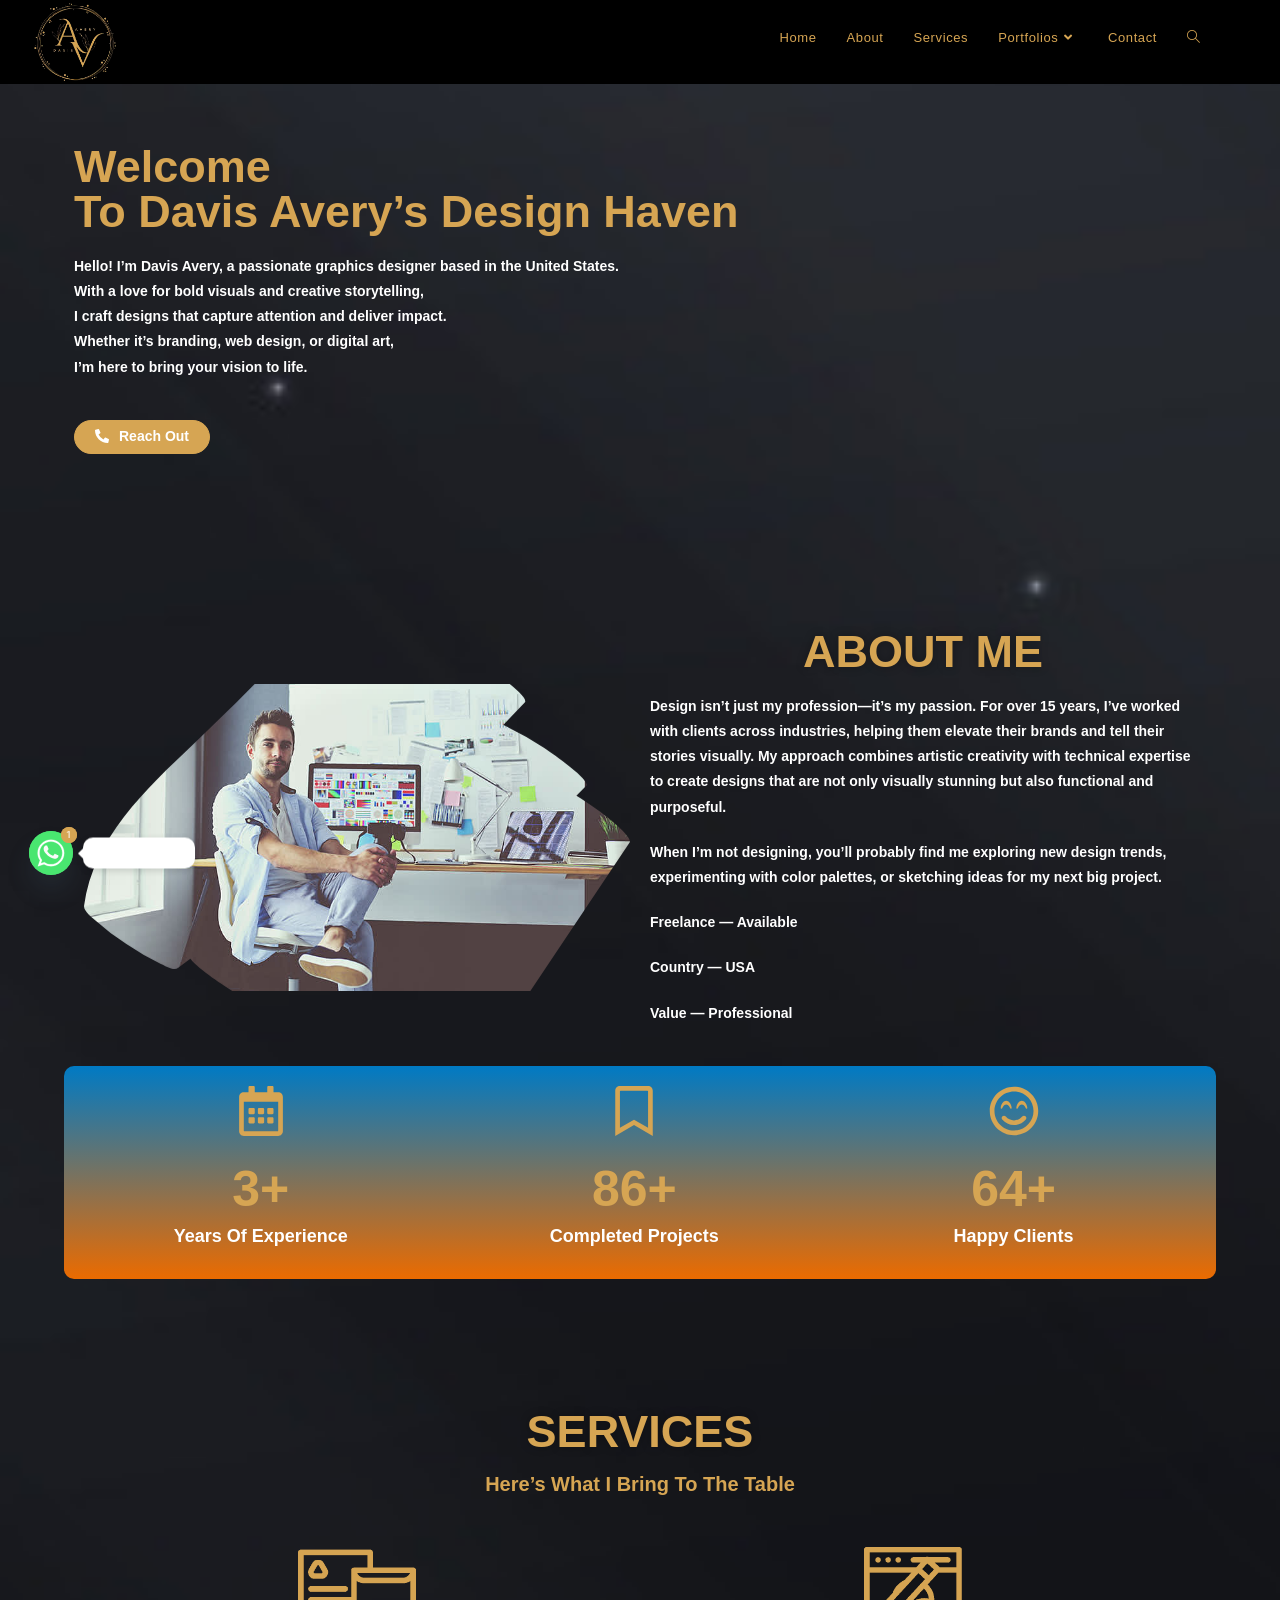
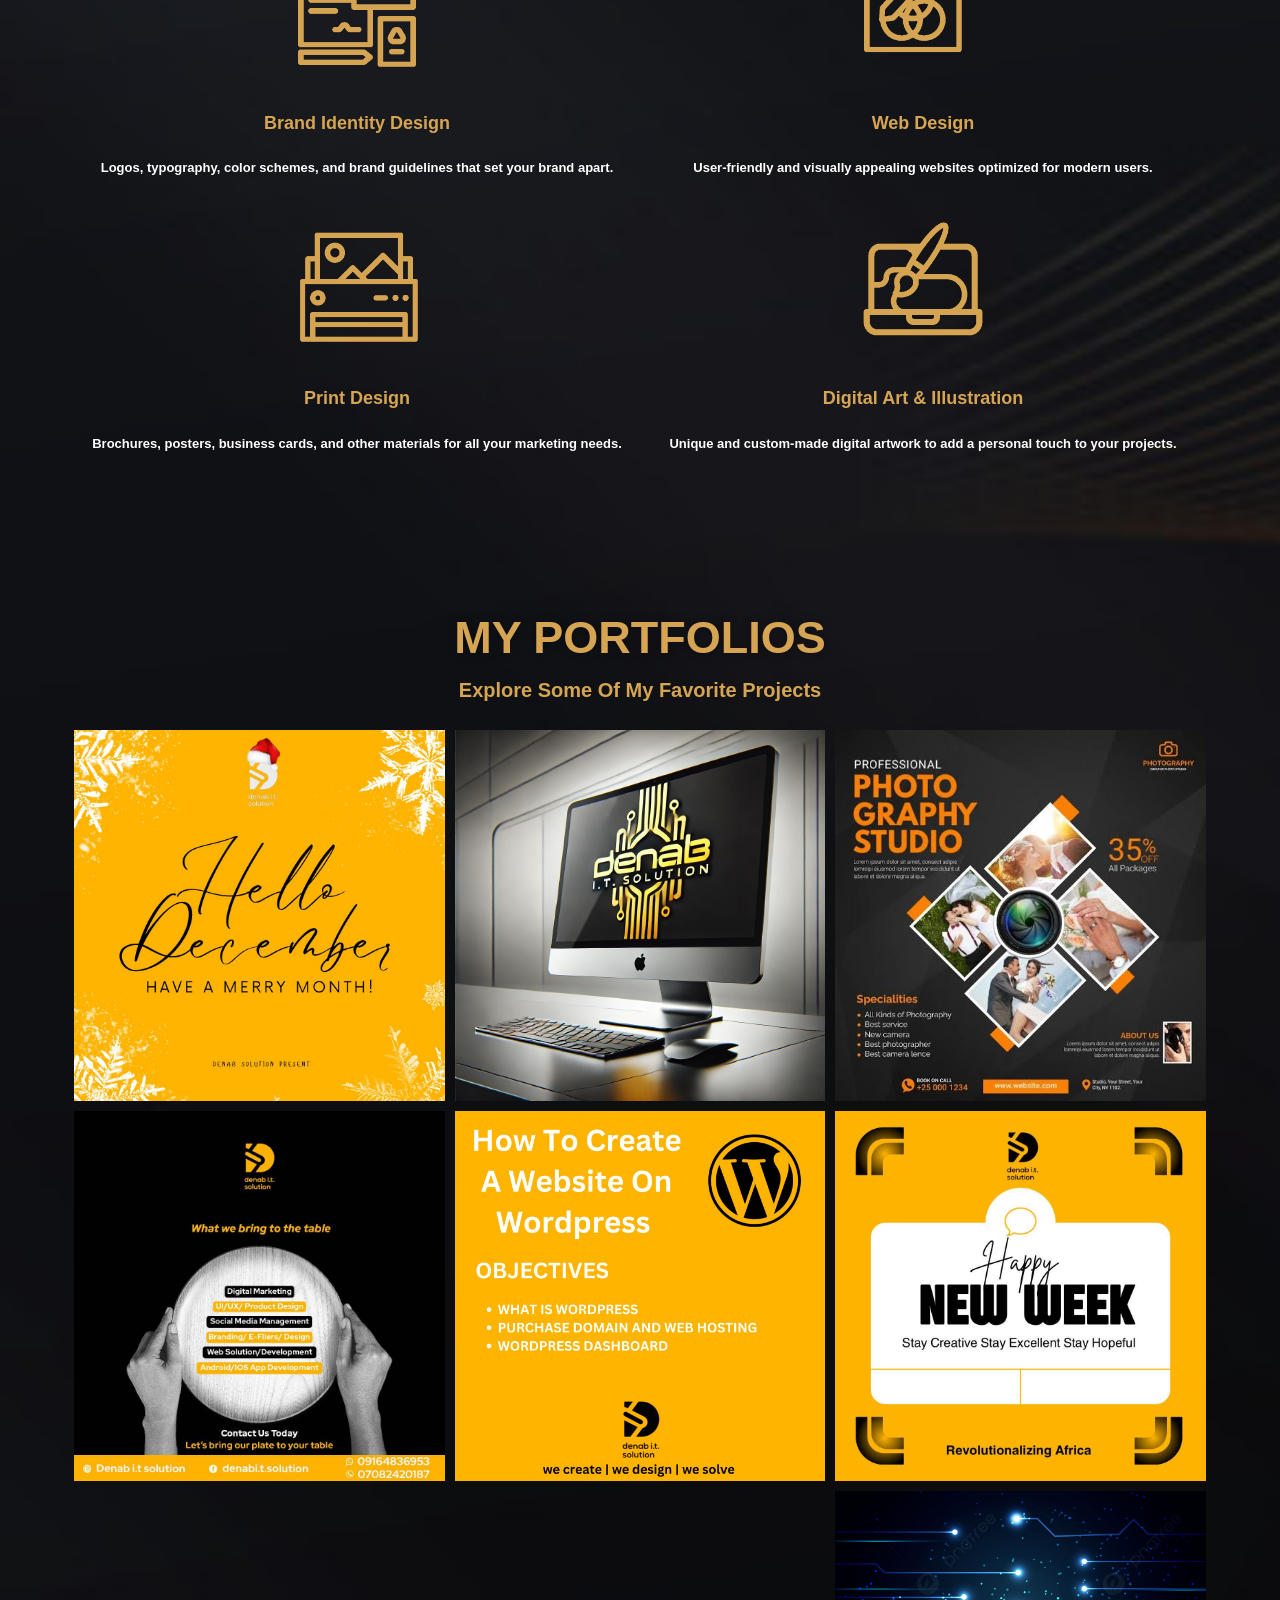
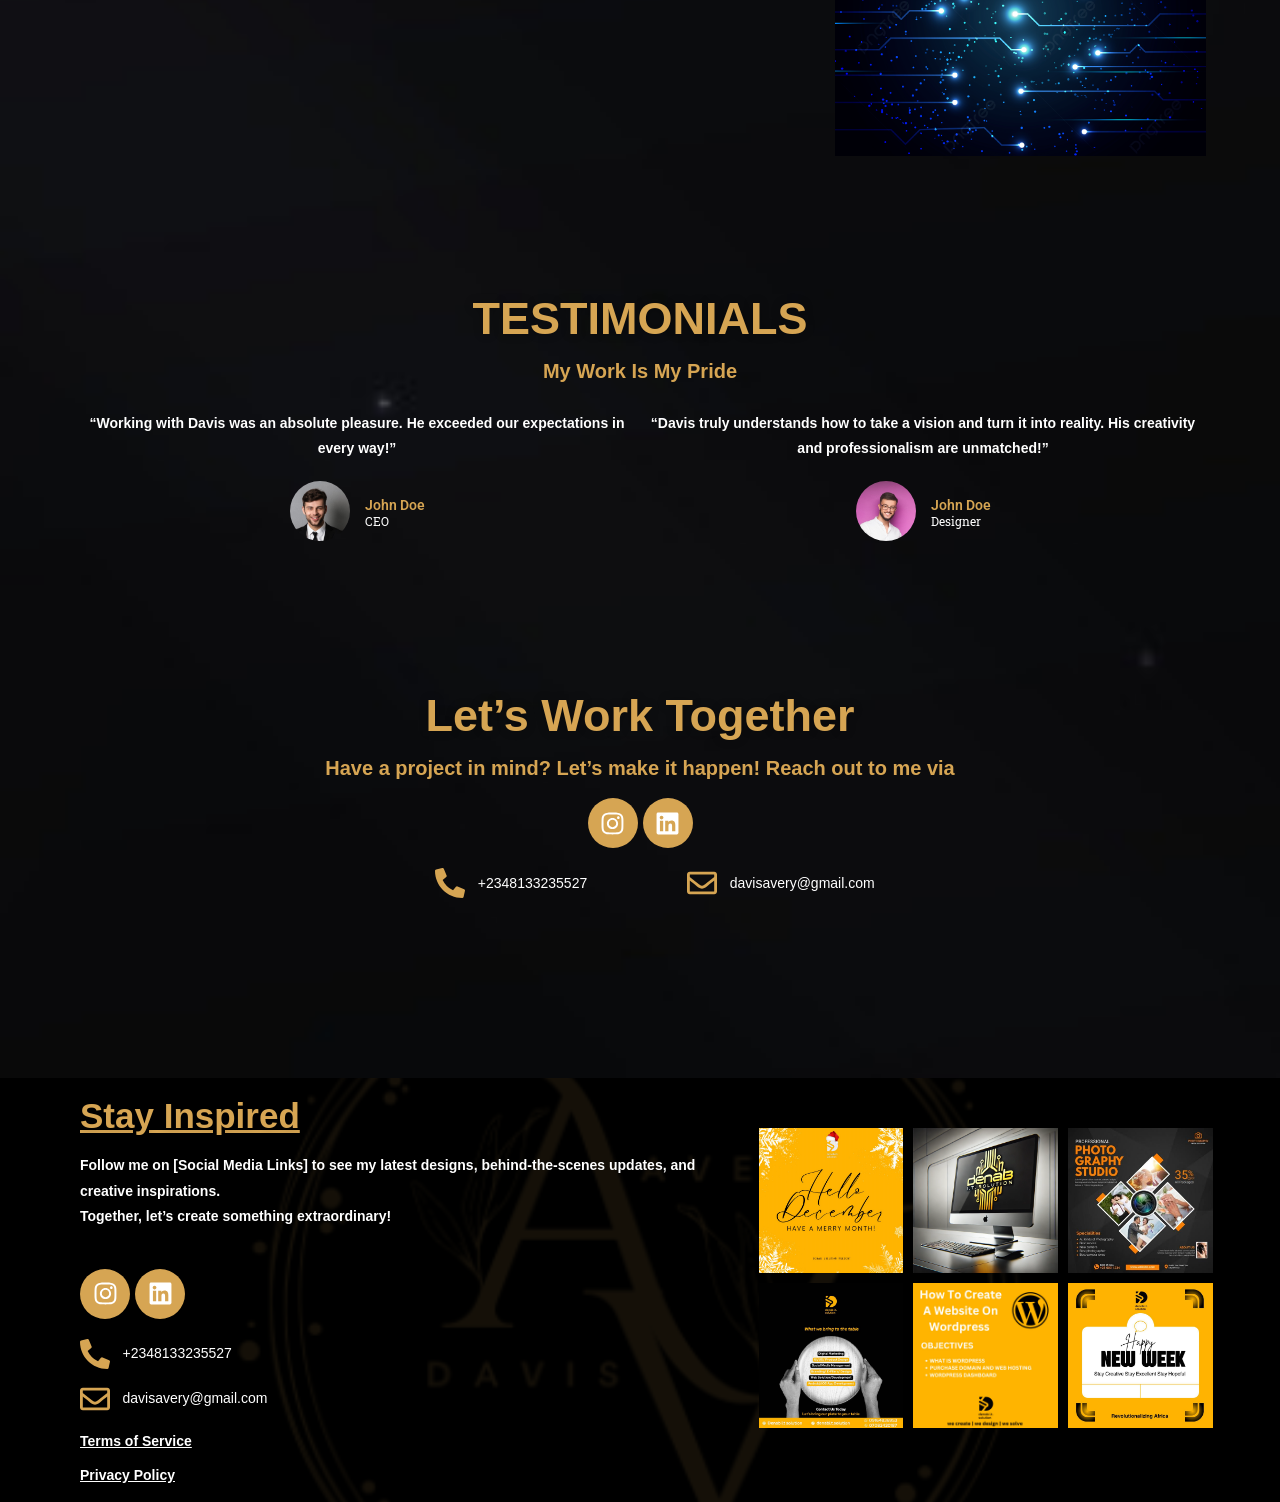
<file: index.html>
<!DOCTYPE html>
<html class="html" lang="en-US">
<head>
	<meta charset="UTF-8">
	<link rel="profile" href="https://gmpg.org/xfn/11">

	<title>Davis Avery &#8211; Design beyond expectations that showcase your brand potentials</title>
<meta name="robots" content="max-image-preview:large">
	<style>img:is([sizes="auto" i], [sizes^="auto," i]) { contain-intrinsic-size: 3000px 1500px }</style>
	<meta name="viewport" content="width=device-width, initial-scale=1">
<link rel="alternate" type="application/rss+xml" title="Davis Avery &raquo; Feed" href="https://ijeomagodspower.github.io/davisavery/feed/">
<link rel="alternate" type="application/rss+xml" title="Davis Avery &raquo; Comments Feed" href="https://ijeomagodspower.github.io/davisavery/comments/feed/">
<script>
window._wpemojiSettings = {"baseUrl":"https:\/\/s.w.org\/images\/core\/emoji\/15.0.3\/72x72\/","ext":".png","svgUrl":"https:\/\/s.w.org\/images\/core\/emoji\/15.0.3\/svg\/","svgExt":".svg","source":{"concatemoji":"https:\/\/ijeomagodspower.github.io\/davisavery\/wp-includes\/js\/wp-emoji-release.min.js?ver=6.7.1"}};
/*! This file is auto-generated */
!function(i,n){var o,s,e;function c(e){try{var t={supportTests:e,timestamp:(new Date).valueOf()};sessionStorage.setItem(o,JSON.stringify(t))}catch(e){}}function p(e,t,n){e.clearRect(0,0,e.canvas.width,e.canvas.height),e.fillText(t,0,0);var t=new Uint32Array(e.getImageData(0,0,e.canvas.width,e.canvas.height).data),r=(e.clearRect(0,0,e.canvas.width,e.canvas.height),e.fillText(n,0,0),new Uint32Array(e.getImageData(0,0,e.canvas.width,e.canvas.height).data));return t.every(function(e,t){return e===r[t]})}function u(e,t,n){switch(t){case"flag":return n(e,"🏳️‍⚧️","🏳️​⚧️")?!1:!n(e,"🇺🇳","🇺​🇳")&&!n(e,"🏴󠁧󠁢󠁥󠁮󠁧󠁿","🏴​󠁧​󠁢​󠁥​󠁮​󠁧​󠁿");case"emoji":return!n(e,"🐦‍⬛","🐦​⬛")}return!1}function f(e,t,n){var r="undefined"!=typeof WorkerGlobalScope&&self instanceof WorkerGlobalScope?new OffscreenCanvas(300,150):i.createElement("canvas"),a=r.getContext("2d",{willReadFrequently:!0}),o=(a.textBaseline="top",a.font="600 32px Arial",{});return e.forEach(function(e){o[e]=t(a,e,n)}),o}function t(e){var t=i.createElement("script");t.src=e,t.defer=!0,i.head.appendChild(t)}"undefined"!=typeof Promise&&(o="wpEmojiSettingsSupports",s=["flag","emoji"],n.supports={everything:!0,everythingExceptFlag:!0},e=new Promise(function(e){i.addEventListener("DOMContentLoaded",e,{once:!0})}),new Promise(function(t){var n=function(){try{var e=JSON.parse(sessionStorage.getItem(o));if("object"==typeof e&&"number"==typeof e.timestamp&&(new Date).valueOf()<e.timestamp+604800&&"object"==typeof e.supportTests)return e.supportTests}catch(e){}return null}();if(!n){if("undefined"!=typeof Worker&&"undefined"!=typeof OffscreenCanvas&&"undefined"!=typeof URL&&URL.createObjectURL&&"undefined"!=typeof Blob)try{var e="postMessage("+f.toString()+"("+[JSON.stringify(s),u.toString(),p.toString()].join(",")+"));",r=new Blob([e],{type:"text/javascript"}),a=new Worker(URL.createObjectURL(r),{name:"wpTestEmojiSupports"});return void(a.onmessage=function(e){c(n=e.data),a.terminate(),t(n)})}catch(e){}c(n=f(s,u,p))}t(n)}).then(function(e){for(var t in e)n.supports[t]=e[t],n.supports.everything=n.supports.everything&&n.supports[t],"flag"!==t&&(n.supports.everythingExceptFlag=n.supports.everythingExceptFlag&&n.supports[t]);n.supports.everythingExceptFlag=n.supports.everythingExceptFlag&&!n.supports.flag,n.DOMReady=!1,n.readyCallback=function(){n.DOMReady=!0}}).then(function(){return e}).then(function(){var e;n.supports.everything||(n.readyCallback(),(e=n.source||{}).concatemoji?t(e.concatemoji):e.wpemoji&&e.twemoji&&(t(e.twemoji),t(e.wpemoji)))}))}((window,document),window._wpemojiSettings);
</script>
<link rel="stylesheet" id="hfe-widgets-style-css" href="https://ijeomagodspower.github.io/davisavery/wp-content/plugins/header-footer-elementor/inc/widgets-css/frontend.css?ver=2.0.6" media="all">
<style id="wp-emoji-styles-inline-css">img.wp-smiley, img.emoji {
		display: inline !important;
		border: none !important;
		box-shadow: none !important;
		height: 1em !important;
		width: 1em !important;
		margin: 0 0.07em !important;
		vertical-align: -0.1em !important;
		background: none !important;
		padding: 0 !important;
	}</style>
<style id="classic-theme-styles-inline-css">/*! This file is auto-generated */
.wp-block-button__link{color:#fff;background-color:#32373c;border-radius:9999px;box-shadow:none;text-decoration:none;padding:calc(.667em + 2px) calc(1.333em + 2px);font-size:1.125em}.wp-block-file__button{background:#32373c;color:#fff;text-decoration:none}</style>
<style id="global-styles-inline-css">:root{--wp--preset--aspect-ratio--square: 1;--wp--preset--aspect-ratio--4-3: 4/3;--wp--preset--aspect-ratio--3-4: 3/4;--wp--preset--aspect-ratio--3-2: 3/2;--wp--preset--aspect-ratio--2-3: 2/3;--wp--preset--aspect-ratio--16-9: 16/9;--wp--preset--aspect-ratio--9-16: 9/16;--wp--preset--color--black: #000000;--wp--preset--color--cyan-bluish-gray: #abb8c3;--wp--preset--color--white: #ffffff;--wp--preset--color--pale-pink: #f78da7;--wp--preset--color--vivid-red: #cf2e2e;--wp--preset--color--luminous-vivid-orange: #ff6900;--wp--preset--color--luminous-vivid-amber: #fcb900;--wp--preset--color--light-green-cyan: #7bdcb5;--wp--preset--color--vivid-green-cyan: #00d084;--wp--preset--color--pale-cyan-blue: #8ed1fc;--wp--preset--color--vivid-cyan-blue: #0693e3;--wp--preset--color--vivid-purple: #9b51e0;--wp--preset--gradient--vivid-cyan-blue-to-vivid-purple: linear-gradient(135deg,rgba(6,147,227,1) 0%,rgb(155,81,224) 100%);--wp--preset--gradient--light-green-cyan-to-vivid-green-cyan: linear-gradient(135deg,rgb(122,220,180) 0%,rgb(0,208,130) 100%);--wp--preset--gradient--luminous-vivid-amber-to-luminous-vivid-orange: linear-gradient(135deg,rgba(252,185,0,1) 0%,rgba(255,105,0,1) 100%);--wp--preset--gradient--luminous-vivid-orange-to-vivid-red: linear-gradient(135deg,rgba(255,105,0,1) 0%,rgb(207,46,46) 100%);--wp--preset--gradient--very-light-gray-to-cyan-bluish-gray: linear-gradient(135deg,rgb(238,238,238) 0%,rgb(169,184,195) 100%);--wp--preset--gradient--cool-to-warm-spectrum: linear-gradient(135deg,rgb(74,234,220) 0%,rgb(151,120,209) 20%,rgb(207,42,186) 40%,rgb(238,44,130) 60%,rgb(251,105,98) 80%,rgb(254,248,76) 100%);--wp--preset--gradient--blush-light-purple: linear-gradient(135deg,rgb(255,206,236) 0%,rgb(152,150,240) 100%);--wp--preset--gradient--blush-bordeaux: linear-gradient(135deg,rgb(254,205,165) 0%,rgb(254,45,45) 50%,rgb(107,0,62) 100%);--wp--preset--gradient--luminous-dusk: linear-gradient(135deg,rgb(255,203,112) 0%,rgb(199,81,192) 50%,rgb(65,88,208) 100%);--wp--preset--gradient--pale-ocean: linear-gradient(135deg,rgb(255,245,203) 0%,rgb(182,227,212) 50%,rgb(51,167,181) 100%);--wp--preset--gradient--electric-grass: linear-gradient(135deg,rgb(202,248,128) 0%,rgb(113,206,126) 100%);--wp--preset--gradient--midnight: linear-gradient(135deg,rgb(2,3,129) 0%,rgb(40,116,252) 100%);--wp--preset--font-size--small: 13px;--wp--preset--font-size--medium: 20px;--wp--preset--font-size--large: 36px;--wp--preset--font-size--x-large: 42px;--wp--preset--spacing--20: 0.44rem;--wp--preset--spacing--30: 0.67rem;--wp--preset--spacing--40: 1rem;--wp--preset--spacing--50: 1.5rem;--wp--preset--spacing--60: 2.25rem;--wp--preset--spacing--70: 3.38rem;--wp--preset--spacing--80: 5.06rem;--wp--preset--shadow--natural: 6px 6px 9px rgba(0, 0, 0, 0.2);--wp--preset--shadow--deep: 12px 12px 50px rgba(0, 0, 0, 0.4);--wp--preset--shadow--sharp: 6px 6px 0px rgba(0, 0, 0, 0.2);--wp--preset--shadow--outlined: 6px 6px 0px -3px rgba(255, 255, 255, 1), 6px 6px rgba(0, 0, 0, 1);--wp--preset--shadow--crisp: 6px 6px 0px rgba(0, 0, 0, 1);}:where(.is-layout-flex){gap: 0.5em;}:where(.is-layout-grid){gap: 0.5em;}body .is-layout-flex{display: flex;}.is-layout-flex{flex-wrap: wrap;align-items: center;}.is-layout-flex > :is(*, div){margin: 0;}body .is-layout-grid{display: grid;}.is-layout-grid > :is(*, div){margin: 0;}:where(.wp-block-columns.is-layout-flex){gap: 2em;}:where(.wp-block-columns.is-layout-grid){gap: 2em;}:where(.wp-block-post-template.is-layout-flex){gap: 1.25em;}:where(.wp-block-post-template.is-layout-grid){gap: 1.25em;}.has-black-color{color: var(--wp--preset--color--black) !important;}.has-cyan-bluish-gray-color{color: var(--wp--preset--color--cyan-bluish-gray) !important;}.has-white-color{color: var(--wp--preset--color--white) !important;}.has-pale-pink-color{color: var(--wp--preset--color--pale-pink) !important;}.has-vivid-red-color{color: var(--wp--preset--color--vivid-red) !important;}.has-luminous-vivid-orange-color{color: var(--wp--preset--color--luminous-vivid-orange) !important;}.has-luminous-vivid-amber-color{color: var(--wp--preset--color--luminous-vivid-amber) !important;}.has-light-green-cyan-color{color: var(--wp--preset--color--light-green-cyan) !important;}.has-vivid-green-cyan-color{color: var(--wp--preset--color--vivid-green-cyan) !important;}.has-pale-cyan-blue-color{color: var(--wp--preset--color--pale-cyan-blue) !important;}.has-vivid-cyan-blue-color{color: var(--wp--preset--color--vivid-cyan-blue) !important;}.has-vivid-purple-color{color: var(--wp--preset--color--vivid-purple) !important;}.has-black-background-color{background-color: var(--wp--preset--color--black) !important;}.has-cyan-bluish-gray-background-color{background-color: var(--wp--preset--color--cyan-bluish-gray) !important;}.has-white-background-color{background-color: var(--wp--preset--color--white) !important;}.has-pale-pink-background-color{background-color: var(--wp--preset--color--pale-pink) !important;}.has-vivid-red-background-color{background-color: var(--wp--preset--color--vivid-red) !important;}.has-luminous-vivid-orange-background-color{background-color: var(--wp--preset--color--luminous-vivid-orange) !important;}.has-luminous-vivid-amber-background-color{background-color: var(--wp--preset--color--luminous-vivid-amber) !important;}.has-light-green-cyan-background-color{background-color: var(--wp--preset--color--light-green-cyan) !important;}.has-vivid-green-cyan-background-color{background-color: var(--wp--preset--color--vivid-green-cyan) !important;}.has-pale-cyan-blue-background-color{background-color: var(--wp--preset--color--pale-cyan-blue) !important;}.has-vivid-cyan-blue-background-color{background-color: var(--wp--preset--color--vivid-cyan-blue) !important;}.has-vivid-purple-background-color{background-color: var(--wp--preset--color--vivid-purple) !important;}.has-black-border-color{border-color: var(--wp--preset--color--black) !important;}.has-cyan-bluish-gray-border-color{border-color: var(--wp--preset--color--cyan-bluish-gray) !important;}.has-white-border-color{border-color: var(--wp--preset--color--white) !important;}.has-pale-pink-border-color{border-color: var(--wp--preset--color--pale-pink) !important;}.has-vivid-red-border-color{border-color: var(--wp--preset--color--vivid-red) !important;}.has-luminous-vivid-orange-border-color{border-color: var(--wp--preset--color--luminous-vivid-orange) !important;}.has-luminous-vivid-amber-border-color{border-color: var(--wp--preset--color--luminous-vivid-amber) !important;}.has-light-green-cyan-border-color{border-color: var(--wp--preset--color--light-green-cyan) !important;}.has-vivid-green-cyan-border-color{border-color: var(--wp--preset--color--vivid-green-cyan) !important;}.has-pale-cyan-blue-border-color{border-color: var(--wp--preset--color--pale-cyan-blue) !important;}.has-vivid-cyan-blue-border-color{border-color: var(--wp--preset--color--vivid-cyan-blue) !important;}.has-vivid-purple-border-color{border-color: var(--wp--preset--color--vivid-purple) !important;}.has-vivid-cyan-blue-to-vivid-purple-gradient-background{background: var(--wp--preset--gradient--vivid-cyan-blue-to-vivid-purple) !important;}.has-light-green-cyan-to-vivid-green-cyan-gradient-background{background: var(--wp--preset--gradient--light-green-cyan-to-vivid-green-cyan) !important;}.has-luminous-vivid-amber-to-luminous-vivid-orange-gradient-background{background: var(--wp--preset--gradient--luminous-vivid-amber-to-luminous-vivid-orange) !important;}.has-luminous-vivid-orange-to-vivid-red-gradient-background{background: var(--wp--preset--gradient--luminous-vivid-orange-to-vivid-red) !important;}.has-very-light-gray-to-cyan-bluish-gray-gradient-background{background: var(--wp--preset--gradient--very-light-gray-to-cyan-bluish-gray) !important;}.has-cool-to-warm-spectrum-gradient-background{background: var(--wp--preset--gradient--cool-to-warm-spectrum) !important;}.has-blush-light-purple-gradient-background{background: var(--wp--preset--gradient--blush-light-purple) !important;}.has-blush-bordeaux-gradient-background{background: var(--wp--preset--gradient--blush-bordeaux) !important;}.has-luminous-dusk-gradient-background{background: var(--wp--preset--gradient--luminous-dusk) !important;}.has-pale-ocean-gradient-background{background: var(--wp--preset--gradient--pale-ocean) !important;}.has-electric-grass-gradient-background{background: var(--wp--preset--gradient--electric-grass) !important;}.has-midnight-gradient-background{background: var(--wp--preset--gradient--midnight) !important;}.has-small-font-size{font-size: var(--wp--preset--font-size--small) !important;}.has-medium-font-size{font-size: var(--wp--preset--font-size--medium) !important;}.has-large-font-size{font-size: var(--wp--preset--font-size--large) !important;}.has-x-large-font-size{font-size: var(--wp--preset--font-size--x-large) !important;}
:where(.wp-block-post-template.is-layout-flex){gap: 1.25em;}:where(.wp-block-post-template.is-layout-grid){gap: 1.25em;}
:where(.wp-block-columns.is-layout-flex){gap: 2em;}:where(.wp-block-columns.is-layout-grid){gap: 2em;}
:root :where(.wp-block-pullquote){font-size: 1.5em;line-height: 1.6;}</style>
<link rel="stylesheet" id="chaty-front-css-css" href="https://ijeomagodspower.github.io/davisavery/wp-content/plugins/chaty/css/chaty-front.min.css?ver=3.3.41736983207" media="all">
<link rel="stylesheet" id="hfe-style-css" href="https://ijeomagodspower.github.io/davisavery/wp-content/plugins/header-footer-elementor/assets/css/header-footer-elementor.css?ver=2.0.6" media="all">
<link rel="stylesheet" id="elementor-frontend-css" href="https://ijeomagodspower.github.io/davisavery/wp-content/plugins/elementor/assets/css/frontend.min.css?ver=3.26.4" media="all">
<link rel="stylesheet" id="elementor-post-48-css" href="https://ijeomagodspower.github.io/davisavery/wp-content/uploads/elementor/css/post-48.css?ver=1736982875" media="all">
<link rel="stylesheet" id="e-animation-fadeInRight-css" href="https://ijeomagodspower.github.io/davisavery/wp-content/plugins/elementor/assets/lib/animations/styles/fadeInRight.min.css?ver=3.26.4" media="all">
<link rel="stylesheet" id="widget-heading-css" href="https://ijeomagodspower.github.io/davisavery/wp-content/plugins/elementor/assets/css/widget-heading.min.css?ver=3.26.4" media="all">
<link rel="stylesheet" id="widget-text-editor-css" href="https://ijeomagodspower.github.io/davisavery/wp-content/plugins/elementor/assets/css/widget-text-editor.min.css?ver=3.26.4" media="all">
<link rel="stylesheet" id="e-animation-float-css" href="https://ijeomagodspower.github.io/davisavery/wp-content/plugins/elementor/assets/lib/animations/styles/e-animation-float.min.css?ver=3.26.4" media="all">
<link rel="stylesheet" id="widget-spacer-css" href="https://ijeomagodspower.github.io/davisavery/wp-content/plugins/elementor/assets/css/widget-spacer.min.css?ver=3.26.4" media="all">
<link rel="stylesheet" id="e-animation-fadeInLeft-css" href="https://ijeomagodspower.github.io/davisavery/wp-content/plugins/elementor/assets/lib/animations/styles/fadeInLeft.min.css?ver=3.26.4" media="all">
<link rel="stylesheet" id="widget-image-css" href="https://ijeomagodspower.github.io/davisavery/wp-content/plugins/elementor/assets/css/widget-image.min.css?ver=3.26.4" media="all">
<link rel="stylesheet" id="widget-counter-css" href="https://ijeomagodspower.github.io/davisavery/wp-content/plugins/elementor/assets/css/widget-counter.min.css?ver=3.26.4" media="all">
<link rel="stylesheet" id="e-animation-slideInUp-css" href="https://ijeomagodspower.github.io/davisavery/wp-content/plugins/elementor/assets/lib/animations/styles/slideInUp.min.css?ver=3.26.4" media="all">
<link rel="stylesheet" id="widget-image-box-css" href="https://ijeomagodspower.github.io/davisavery/wp-content/plugins/elementor/assets/css/widget-image-box.min.css?ver=3.26.4" media="all">
<link rel="stylesheet" id="swiper-css" href="https://ijeomagodspower.github.io/davisavery/wp-content/plugins/elementor/assets/lib/swiper/v8/css/swiper.min.css?ver=8.4.5" media="all">
<link rel="stylesheet" id="e-swiper-css" href="https://ijeomagodspower.github.io/davisavery/wp-content/plugins/elementor/assets/css/conditionals/e-swiper.min.css?ver=3.26.4" media="all">
<link rel="stylesheet" id="e-animation-rollIn-css" href="https://ijeomagodspower.github.io/davisavery/wp-content/plugins/elementor/assets/lib/animations/styles/rollIn.min.css?ver=3.26.4" media="all">
<link rel="stylesheet" id="widget-image-gallery-css" href="https://ijeomagodspower.github.io/davisavery/wp-content/plugins/elementor/assets/css/widget-image-gallery.min.css?ver=3.26.4" media="all">
<link rel="stylesheet" id="widget-testimonial-css" href="https://ijeomagodspower.github.io/davisavery/wp-content/plugins/elementor/assets/css/widget-testimonial.min.css?ver=3.26.4" media="all">
<link rel="stylesheet" id="widget-social-icons-css" href="https://ijeomagodspower.github.io/davisavery/wp-content/plugins/elementor/assets/css/widget-social-icons.min.css?ver=3.26.4" media="all">
<link rel="stylesheet" id="e-apple-webkit-css" href="https://ijeomagodspower.github.io/davisavery/wp-content/plugins/elementor/assets/css/conditionals/apple-webkit.min.css?ver=3.26.4" media="all">
<link rel="stylesheet" id="widget-icon-list-css" href="https://ijeomagodspower.github.io/davisavery/wp-content/plugins/elementor/assets/css/widget-icon-list.min.css?ver=3.26.4" media="all">
<link rel="stylesheet" id="elementor-post-7-css" href="https://ijeomagodspower.github.io/davisavery/wp-content/uploads/elementor/css/post-7.css?ver=1736985110" media="all">
<link rel="stylesheet" id="elementor-post-269-css" href="https://ijeomagodspower.github.io/davisavery/wp-content/uploads/elementor/css/post-269.css?ver=1736982876" media="all">
<link rel="stylesheet" id="font-awesome-css" href="https://ijeomagodspower.github.io/davisavery/wp-content/themes/oceanwp/assets/fonts/fontawesome/css/all.min.css?ver=6.4.2" media="all">
<link rel="stylesheet" id="simple-line-icons-css" href="https://ijeomagodspower.github.io/davisavery/wp-content/themes/oceanwp/assets/css/third/simple-line-icons.min.css?ver=2.4.0" media="all">
<link rel="stylesheet" id="oceanwp-style-css" href="https://ijeomagodspower.github.io/davisavery/wp-content/themes/oceanwp/assets/css/style.min.css?ver=3.6.0" media="all">
<link rel="stylesheet" id="oceanwp-hamburgers-css" href="https://ijeomagodspower.github.io/davisavery/wp-content/themes/oceanwp/assets/css/third/hamburgers/hamburgers.min.css?ver=3.6.0" media="all">
<link rel="stylesheet" id="oceanwp-elastic-r-css" href="https://ijeomagodspower.github.io/davisavery/wp-content/themes/oceanwp/assets/css/third/hamburgers/types/elastic-r.css?ver=3.6.0" media="all">
<link rel="stylesheet" id="hfe-icons-list-css" href="https://ijeomagodspower.github.io/davisavery/wp-content/plugins/elementor/assets/css/widget-icon-list.min.css?ver=3.24.3" media="all">
<link rel="stylesheet" id="hfe-social-icons-css" href="https://ijeomagodspower.github.io/davisavery/wp-content/plugins/elementor/assets/css/widget-social-icons.min.css?ver=3.24.0" media="all">
<link rel="stylesheet" id="hfe-social-share-icons-brands-css" href="https://ijeomagodspower.github.io/davisavery/wp-content/plugins/elementor/assets/lib/font-awesome/css/brands.css?ver=5.15.3" media="all">
<link rel="stylesheet" id="hfe-social-share-icons-fontawesome-css" href="https://ijeomagodspower.github.io/davisavery/wp-content/plugins/elementor/assets/lib/font-awesome/css/fontawesome.css?ver=5.15.3" media="all">
<link rel="stylesheet" id="hfe-nav-menu-icons-css" href="https://ijeomagodspower.github.io/davisavery/wp-content/plugins/elementor/assets/lib/font-awesome/css/solid.css?ver=5.15.3" media="all">
<link rel="stylesheet" id="google-fonts-1-css" href="https://fonts.googleapis.com/css?family=Roboto%3A100%2C100italic%2C200%2C200italic%2C300%2C300italic%2C400%2C400italic%2C500%2C500italic%2C600%2C600italic%2C700%2C700italic%2C800%2C800italic%2C900%2C900italic%7CRoboto+Slab%3A100%2C100italic%2C200%2C200italic%2C300%2C300italic%2C400%2C400italic%2C500%2C500italic%2C600%2C600italic%2C700%2C700italic%2C800%2C800italic%2C900%2C900italic&#038;display=swap&#038;ver=6.7.1" media="all">
<link rel="preconnect" href="https://fonts.gstatic.com/" crossorigin>
<script src="https://ijeomagodspower.github.io/davisavery/wp-includes/js/jquery/jquery.min.js?ver=3.7.1" id="jquery-core-js"></script>
<script src="https://ijeomagodspower.github.io/davisavery/wp-includes/js/jquery/jquery-migrate.min.js?ver=3.4.1" id="jquery-migrate-js"></script>
<script id="jquery-js-after">!function($){"use strict";$(document).ready(function(){$(this).scrollTop()>100&&$(".hfe-scroll-to-top-wrap").removeClass("hfe-scroll-to-top-hide"),$(window).scroll(function(){$(this).scrollTop()<100?$(".hfe-scroll-to-top-wrap").fadeOut(300):$(".hfe-scroll-to-top-wrap").fadeIn(300)}),$(".hfe-scroll-to-top-wrap").on("click",function(){$("html, body").animate({scrollTop:0},300);return!1})})}(jQuery);</script>
<link rel="https://api.w.org/" href="https://ijeomagodspower.github.io/davisavery/wp-json/">
<link rel="alternate" title="JSON" type="application/json" href="https://ijeomagodspower.github.io/davisavery/wp-json/wp/v2/pages/7">
<link rel="EditURI" type="application/rsd+xml" title="RSD" href="https://ijeomagodspower.github.io/davisavery/xmlrpc.php?rsd">
<meta name="generator" content="WordPress 6.7.1">
<link rel="canonical" href="https://ijeomagodspower.github.io/davisavery/">
<link rel="shortlink" href="https://ijeomagodspower.github.io/davisavery/">
<link rel="alternate" title="oEmbed (JSON)" type="application/json+oembed" href="https://ijeomagodspower.github.io/davisavery/wp-json/oembed/1.0/embed?url=https%3A%2F%2Fijeomagodspower.github.io%2Fdavisavery%2F">
<link rel="alternate" title="oEmbed (XML)" type="text/xml+oembed" href="https://ijeomagodspower.github.io/davisavery/wp-json/oembed/1.0/embed?url=https%3A%2F%2Fijeomagodspower.github.io%2Fdavisavery%2F#038;format=xml">
<meta name="generator" content="Elementor 3.26.4; features: e_font_icon_svg, additional_custom_breakpoints, e_element_cache; settings: css_print_method-external, google_font-enabled, font_display-swap">
			<style>.e-con.e-parent:nth-of-type(n+4):not(.e-lazyloaded):not(.e-no-lazyload),
				.e-con.e-parent:nth-of-type(n+4):not(.e-lazyloaded):not(.e-no-lazyload) * {
					background-image: none !important;
				}
				@media screen and (max-height: 1024px) {
					.e-con.e-parent:nth-of-type(n+3):not(.e-lazyloaded):not(.e-no-lazyload),
					.e-con.e-parent:nth-of-type(n+3):not(.e-lazyloaded):not(.e-no-lazyload) * {
						background-image: none !important;
					}
				}
				@media screen and (max-height: 640px) {
					.e-con.e-parent:nth-of-type(n+2):not(.e-lazyloaded):not(.e-no-lazyload),
					.e-con.e-parent:nth-of-type(n+2):not(.e-lazyloaded):not(.e-no-lazyload) * {
						background-image: none !important;
					}
				}</style>
			<link rel="icon" href="https://ijeomagodspower.github.io/davisavery/wp-content/uploads/2025/01/cropped-Gold-Luxury-Initial-Logo-32x32.png" sizes="32x32">
<link rel="icon" href="https://ijeomagodspower.github.io/davisavery/wp-content/uploads/2025/01/cropped-Gold-Luxury-Initial-Logo-192x192.png" sizes="192x192">
<link rel="apple-touch-icon" href="https://ijeomagodspower.github.io/davisavery/wp-content/uploads/2025/01/cropped-Gold-Luxury-Initial-Logo-180x180.png">
<meta name="msapplication-TileImage" content="https://ijeomagodspower.github.io/davisavery/wp-content/uploads/2025/01/cropped-Gold-Luxury-Initial-Logo-270x270.png">
<!-- OceanWP CSS -->
<style type="text/css">/* General CSS */a:hover,a.light:hover,.theme-heading .text::before,.theme-heading .text::after,#top-bar-content >a:hover,#top-bar-social li.oceanwp-email a:hover,#site-navigation-wrap .dropdown-menu >li >a:hover,#site-header.medium-header #medium-searchform button:hover,.oceanwp-mobile-menu-icon a:hover,.blog-entry.post .blog-entry-header .entry-title a:hover,.blog-entry.post .blog-entry-readmore a:hover,.blog-entry.thumbnail-entry .blog-entry-category a,ul.meta li a:hover,.dropcap,.single nav.post-navigation .nav-links .title,body .related-post-title a:hover,body #wp-calendar caption,body .contact-info-widget.default i,body .contact-info-widget.big-icons i,body .custom-links-widget .oceanwp-custom-links li a:hover,body .custom-links-widget .oceanwp-custom-links li a:hover:before,body .posts-thumbnails-widget li a:hover,body .social-widget li.oceanwp-email a:hover,.comment-author .comment-meta .comment-reply-link,#respond #cancel-comment-reply-link:hover,#footer-widgets .footer-box a:hover,#footer-bottom a:hover,#footer-bottom #footer-bottom-menu a:hover,.sidr a:hover,.sidr-class-dropdown-toggle:hover,.sidr-class-menu-item-has-children.active >a,.sidr-class-menu-item-has-children.active >a >.sidr-class-dropdown-toggle,input[type=checkbox]:checked:before{color:#d6a553}.single nav.post-navigation .nav-links .title .owp-icon use,.blog-entry.post .blog-entry-readmore a:hover .owp-icon use,body .contact-info-widget.default .owp-icon use,body .contact-info-widget.big-icons .owp-icon use{stroke:#d6a553}input[type="button"],input[type="reset"],input[type="submit"],button[type="submit"],.button,#site-navigation-wrap .dropdown-menu >li.btn >a >span,.thumbnail:hover i,.post-quote-content,.omw-modal .omw-close-modal,body .contact-info-widget.big-icons li:hover i,body div.wpforms-container-full .wpforms-form input[type=submit],body div.wpforms-container-full .wpforms-form button[type=submit],body div.wpforms-container-full .wpforms-form .wpforms-page-button{background-color:#d6a553}.thumbnail:hover .link-post-svg-icon{background-color:#d6a553}body .contact-info-widget.big-icons li:hover .owp-icon{background-color:#d6a553}.widget-title{border-color:#d6a553}blockquote{border-color:#d6a553}#searchform-dropdown{border-color:#d6a553}.dropdown-menu .sub-menu{border-color:#d6a553}.blog-entry.large-entry .blog-entry-readmore a:hover{border-color:#d6a553}.oceanwp-newsletter-form-wrap input[type="email"]:focus{border-color:#d6a553}.social-widget li.oceanwp-email a:hover{border-color:#d6a553}#respond #cancel-comment-reply-link:hover{border-color:#d6a553}body .contact-info-widget.big-icons li:hover i{border-color:#d6a553}#footer-widgets .oceanwp-newsletter-form-wrap input[type="email"]:focus{border-color:#d6a553}blockquote,.wp-block-quote{border-left-color:#d6a553}body .contact-info-widget.big-icons li:hover .owp-icon{border-color:#d6a553}input[type="button"]:hover,input[type="reset"]:hover,input[type="submit"]:hover,button[type="submit"]:hover,input[type="button"]:focus,input[type="reset"]:focus,input[type="submit"]:focus,button[type="submit"]:focus,.button:hover,.button:focus,#site-navigation-wrap .dropdown-menu >li.btn >a:hover >span,.post-quote-author,.omw-modal .omw-close-modal:hover,body div.wpforms-container-full .wpforms-form input[type=submit]:hover,body div.wpforms-container-full .wpforms-form button[type=submit]:hover,body div.wpforms-container-full .wpforms-form .wpforms-page-button:hover{background-color:#ffffff}table th,table td,hr,.content-area,body.content-left-sidebar #content-wrap .content-area,.content-left-sidebar .content-area,#top-bar-wrap,#site-header,#site-header.top-header #search-toggle,.dropdown-menu ul li,.centered-minimal-page-header,.blog-entry.post,.blog-entry.grid-entry .blog-entry-inner,.blog-entry.thumbnail-entry .blog-entry-bottom,.single-post .entry-title,.single .entry-share-wrap .entry-share,.single .entry-share,.single .entry-share ul li a,.single nav.post-navigation,.single nav.post-navigation .nav-links .nav-previous,#author-bio,#author-bio .author-bio-avatar,#author-bio .author-bio-social li a,#related-posts,#comments,.comment-body,#respond #cancel-comment-reply-link,#blog-entries .type-page,.page-numbers a,.page-numbers span:not(.elementor-screen-only),.page-links span,body #wp-calendar caption,body #wp-calendar th,body #wp-calendar tbody,body .contact-info-widget.default i,body .contact-info-widget.big-icons i,body .posts-thumbnails-widget li,body .tagcloud a{border-color:#d6a553}body .contact-info-widget.big-icons .owp-icon,body .contact-info-widget.default .owp-icon{border-color:#d6a553}body,.has-parallax-footer:not(.separate-layout) #main{background-color:#000000}body{background-image:url(https://ijeomagodspower.github.io/davisavery/wp-content/uploads/2025/01/vecteezy_luxury-curve-golden-lines-on-black-background-with-lighting_14327021.jpg)}body{background-attachment:scroll}body{background-repeat:no-repeat}body{background-size:cover}a{color:#d6a553}a .owp-icon use{stroke:#d6a553}a:hover{color:#ffffff}a:hover .owp-icon use{stroke:#ffffff}#scroll-top{bottom:23px}#scroll-top{width:45px;height:45px;line-height:45px}#scroll-top{font-size:19px}#scroll-top .owp-icon{width:19px;height:19px}#scroll-top{border-radius:45px}#scroll-top{background-color:#000000}#scroll-top:hover{background-color:#d6a553}#scroll-top{color:#d6a553}#scroll-top .owp-icon use{stroke:#d6a553}#scroll-top:hover{color:#000000}#scroll-top:hover .owp-icon use{stroke:#d6a553}/* Header CSS */#site-logo #site-logo-inner,.oceanwp-social-menu .social-menu-inner,#site-header.full_screen-header .menu-bar-inner,.after-header-content .after-header-content-inner{height:75px}#site-navigation-wrap .dropdown-menu >li >a,.oceanwp-mobile-menu-icon a,.mobile-menu-close,.after-header-content-inner >a{line-height:75px}#site-header,.has-transparent-header .is-sticky #site-header,.has-vh-transparent .is-sticky #site-header.vertical-header,#searchform-header-replace{background-color:#000000}#site-header{border-color:#000000}#site-header-inner{padding:0 80px 0 10px}@media (max-width:480px){#site-header-inner{padding:0 25px 0 0}}#site-header.has-header-media .overlay-header-media{background-color:rgba(0,0,0,0.5)}#site-logo #site-logo-inner a img,#site-header.center-header #site-navigation-wrap .middle-site-logo a img{max-width:130px}@media (max-width:768px){#site-logo #site-logo-inner a img,#site-header.center-header #site-navigation-wrap .middle-site-logo a img{max-width:220px}}@media (max-width:480px){#site-logo #site-logo-inner a img,#site-header.center-header #site-navigation-wrap .middle-site-logo a img{max-width:110px}}#site-header #site-logo #site-logo-inner a img,#site-header.center-header #site-navigation-wrap .middle-site-logo a img{max-height:87px}@media (max-width:768px){#site-header #site-logo #site-logo-inner a img,#site-header.center-header #site-navigation-wrap .middle-site-logo a img{max-height:79px}}@media (max-width:480px){#site-header #site-logo #site-logo-inner a img,#site-header.center-header #site-navigation-wrap .middle-site-logo a img{max-height:346px}}#searchform-dropdown input{background-color:#000000}#searchform-dropdown input{color:#ffffff}#searchform-dropdown input{border-color:#d6a553}#searchform-dropdown input:focus{border-color:#d6a553}.effect-one #site-navigation-wrap .dropdown-menu >li >a.menu-link >span:after,.effect-three #site-navigation-wrap .dropdown-menu >li >a.menu-link >span:after,.effect-five #site-navigation-wrap .dropdown-menu >li >a.menu-link >span:before,.effect-five #site-navigation-wrap .dropdown-menu >li >a.menu-link >span:after,.effect-nine #site-navigation-wrap .dropdown-menu >li >a.menu-link >span:before,.effect-nine #site-navigation-wrap .dropdown-menu >li >a.menu-link >span:after{background-color:#d6a553}.effect-four #site-navigation-wrap .dropdown-menu >li >a.menu-link >span:before,.effect-four #site-navigation-wrap .dropdown-menu >li >a.menu-link >span:after,.effect-seven #site-navigation-wrap .dropdown-menu >li >a.menu-link:hover >span:after,.effect-seven #site-navigation-wrap .dropdown-menu >li.sfHover >a.menu-link >span:after{color:#d6a553}.effect-seven #site-navigation-wrap .dropdown-menu >li >a.menu-link:hover >span:after,.effect-seven #site-navigation-wrap .dropdown-menu >li.sfHover >a.menu-link >span:after{text-shadow:10px 0 #d6a553,-10px 0 #d6a553}.effect-two #site-navigation-wrap .dropdown-menu >li >a.menu-link >span:after,.effect-eight #site-navigation-wrap .dropdown-menu >li >a.menu-link >span:before,.effect-eight #site-navigation-wrap .dropdown-menu >li >a.menu-link >span:after{background-color:#d6a553}.effect-six #site-navigation-wrap .dropdown-menu >li >a.menu-link >span:before,.effect-six #site-navigation-wrap .dropdown-menu >li >a.menu-link >span:after{border-color:#d6a553}.effect-ten #site-navigation-wrap .dropdown-menu >li >a.menu-link:hover >span,.effect-ten #site-navigation-wrap .dropdown-menu >li.sfHover >a.menu-link >span{-webkit-box-shadow:0 0 10px 4px #d6a553;-moz-box-shadow:0 0 10px 4px #d6a553;box-shadow:0 0 10px 4px #d6a553}#site-navigation-wrap .dropdown-menu >li >a,.oceanwp-mobile-menu-icon a,#searchform-header-replace-close{color:#d6a553}#site-navigation-wrap .dropdown-menu >li >a .owp-icon use,.oceanwp-mobile-menu-icon a .owp-icon use,#searchform-header-replace-close .owp-icon use{stroke:#d6a553}#site-navigation-wrap .dropdown-menu >li >a:hover,.oceanwp-mobile-menu-icon a:hover,#searchform-header-replace-close:hover{color:#ffffff}#site-navigation-wrap .dropdown-menu >li >a:hover .owp-icon use,.oceanwp-mobile-menu-icon a:hover .owp-icon use,#searchform-header-replace-close:hover .owp-icon use{stroke:#ffffff}#site-navigation-wrap .dropdown-menu >.current-menu-item >a,#site-navigation-wrap .dropdown-menu >.current-menu-ancestor >a,#site-navigation-wrap .dropdown-menu >.current-menu-item >a:hover,#site-navigation-wrap .dropdown-menu >.current-menu-ancestor >a:hover{color:#d6a553}.dropdown-menu .sub-menu,#searchform-dropdown,.current-shop-items-dropdown{background-color:#0a0a0a}.dropdown-menu .sub-menu,#searchform-dropdown,.current-shop-items-dropdown{border-color:#d6a553}.dropdown-menu ul li.menu-item,.navigation >ul >li >ul.megamenu.sub-menu >li,.navigation .megamenu li ul.sub-menu{border-color:#d6a553}.dropdown-menu ul li a.menu-link{color:#d6a553}.dropdown-menu ul li a.menu-link .owp-icon use{stroke:#d6a553}.dropdown-menu ul li a.menu-link:hover{color:#ffffff}.dropdown-menu ul li a.menu-link:hover .owp-icon use{stroke:#ffffff}.dropdown-menu ul li a.menu-link:hover{background-color:rgba(248,248,248,0)}.dropdown-menu ul >.current-menu-item >a.menu-link{color:#d6a553}.navigation li.mega-cat .mega-cat-title{background-color:#000000}.navigation li.mega-cat .mega-cat-title{color:#d6a553}.navigation li.mega-cat ul li .mega-post-title a{color:#d6a553}.navigation li.mega-cat ul li .mega-post-title a:hover{color:#ffffff}.navigation li.mega-cat ul li .mega-post-date{color:#ffffff}.navigation li.mega-cat ul li .mega-post-date .owp-icon use{stroke:#ffffff}.mobile-menu .hamburger-inner,.mobile-menu .hamburger-inner::before,.mobile-menu .hamburger-inner::after{background-color:#d6a553}#sidr,#mobile-dropdown{background-color:#000000}#sidr li,#sidr ul,#mobile-dropdown ul li,#mobile-dropdown ul li ul{border-color:#000000}body .sidr a,body .sidr-class-dropdown-toggle,#mobile-dropdown ul li a,#mobile-dropdown ul li a .dropdown-toggle,#mobile-fullscreen ul li a,#mobile-fullscreen .oceanwp-social-menu.simple-social ul li a{color:#d6a553}#mobile-fullscreen a.close .close-icon-inner,#mobile-fullscreen a.close .close-icon-inner::after{background-color:#d6a553}body .sidr a:hover,body .sidr-class-dropdown-toggle:hover,body .sidr-class-dropdown-toggle .fa,body .sidr-class-menu-item-has-children.active >a,body .sidr-class-menu-item-has-children.active >a >.sidr-class-dropdown-toggle,#mobile-dropdown ul li a:hover,#mobile-dropdown ul li a .dropdown-toggle:hover,#mobile-dropdown .menu-item-has-children.active >a,#mobile-dropdown .menu-item-has-children.active >a >.dropdown-toggle,#mobile-fullscreen ul li a:hover,#mobile-fullscreen .oceanwp-social-menu.simple-social ul li a:hover{color:#ffffff}#mobile-fullscreen a.close:hover .close-icon-inner,#mobile-fullscreen a.close:hover .close-icon-inner::after{background-color:#ffffff}.sidr-class-dropdown-menu ul,#mobile-dropdown ul li ul,#mobile-fullscreen ul ul.sub-menu{background-color:#000000}body .sidr-class-mobile-searchform input,#mobile-dropdown #mobile-menu-search form input{background-color:#000000}body .sidr-class-mobile-searchform input,body .sidr-class-mobile-searchform input:focus,#mobile-dropdown #mobile-menu-search form input,#mobile-fullscreen #mobile-search input,#mobile-fullscreen #mobile-search .search-text{color:#ffffff}body .sidr-class-mobile-searchform input,#mobile-dropdown #mobile-menu-search form input,#mobile-fullscreen #mobile-search input{border-color:#d6a553}body .sidr-class-mobile-searchform input:focus,#mobile-dropdown #mobile-menu-search form input:focus,#mobile-fullscreen #mobile-search input:focus{border-color:#d6a553}.sidr-class-mobile-searchform button,#mobile-dropdown #mobile-menu-search form button{color:#d6a553}.sidr-class-mobile-searchform button .owp-icon use,#mobile-dropdown #mobile-menu-search form button .owp-icon use{stroke:#d6a553}.sidr-class-mobile-searchform button:hover,#mobile-dropdown #mobile-menu-search form button:hover{color:#ffffff}.sidr-class-mobile-searchform button:hover .owp-icon use,#mobile-dropdown #mobile-menu-search form button:hover .owp-icon use{stroke:#ffffff}#icon-searchform-dropdown input{background-color:#000000}#icon-searchform-dropdown input{color:#ffffff}#icon-searchform-dropdown input{border-color:#d6a553}#icon-searchform-dropdown input:focus{border-color:#d6a553}/* Footer Widgets CSS */#footer-widgets{background-color:#000000}#footer-widgets,#footer-widgets p,#footer-widgets li a:before,#footer-widgets .contact-info-widget span.oceanwp-contact-title,#footer-widgets .recent-posts-date,#footer-widgets .recent-posts-comments,#footer-widgets .widget-recent-posts-icons li .fa{color:#d6a553}#footer-widgets li,#footer-widgets #wp-calendar caption,#footer-widgets #wp-calendar th,#footer-widgets #wp-calendar tbody,#footer-widgets .contact-info-widget i,#footer-widgets .oceanwp-newsletter-form-wrap input[type="email"],#footer-widgets .posts-thumbnails-widget li,#footer-widgets .social-widget li a{border-color:#d6a553}#footer-widgets .contact-info-widget .owp-icon{border-color:#d6a553}/* Footer Bottom CSS */#footer-bottom{background-color:#000000}#footer-bottom,#footer-bottom p{color:#d6a553}#footer-bottom a,#footer-bottom #footer-bottom-menu a{color:#d6a553}#footer-bottom a:hover,#footer-bottom #footer-bottom-menu a:hover{color:#ffffff}/* Sidebar CSS */.widget-area{background-color:#ffffff}.widget-area{padding:0!important}/* Typography CSS */body{color:#ffffff}</style>
</head>

<body class="home page-template-default page page-id-7 wp-custom-logo wp-embed-responsive ehf-footer ehf-template-oceanwp ehf-stylesheet-oceanwp oceanwp-theme dropdown-mobile no-header-border default-breakpoint content-full-width content-max-width page-header-disabled has-breadcrumbs elementor-default elementor-kit-48 elementor-page elementor-page-7" itemscope="itemscope" itemtype="https://schema.org/WebPage">

	
	
	<div id="outer-wrap" class="site clr">

		<a class="skip-link screen-reader-text" href="#main">Skip to content</a>

		
		<div id="wrap" class="clr">

			
			
<header id="site-header" class="minimal-header effect-three clr" data-height="75" itemscope="itemscope" itemtype="https://schema.org/WPHeader" role="banner">

	
					
			<div id="site-header-inner" class="clr ">

				
				

<div id="site-logo" class="clr" itemscope itemtype="https://schema.org/Brand">

	
	<div id="site-logo-inner" class="clr">

		<a href="https://ijeomagodspower.github.io/davisavery/" class="custom-logo-link" rel="home" aria-current="page"><img fetchpriority="high" width="499" height="322" src="https://ijeomagodspower.github.io/davisavery/wp-content/uploads/2025/01/cropped-Gold_Luxury_Initial_Logo-removebg-preview.png" class="custom-logo" alt="Davis Avery" decoding="async" srcset="https://ijeomagodspower.github.io/davisavery/wp-content/uploads/2025/01/cropped-Gold_Luxury_Initial_Logo-removebg-preview.png 499w, https://ijeomagodspower.github.io/davisavery/wp-content/uploads/2025/01/cropped-Gold_Luxury_Initial_Logo-removebg-preview-300x194.png 300w" sizes="(max-width: 499px) 100vw, 499px"></a>
	</div>
<!-- #site-logo-inner -->

	
	
</div>
<!-- #site-logo -->

			<div id="site-navigation-wrap" class="clr">
			
			
			
			<nav id="site-navigation" class="navigation main-navigation clr" itemscope="itemscope" itemtype="https://schema.org/SiteNavigationElement" role="navigation">

				<ul id="menu-main-menu" class="main-menu dropdown-menu sf-menu">
<li id="menu-item-24" class="menu-item menu-item-type-post_type menu-item-object-page menu-item-home current-menu-item page_item page-item-7 current_page_item menu-item-24"><a href="https://ijeomagodspower.github.io/davisavery/" class="menu-link"><span class="text-wrap">Home</span></a></li>
<li id="menu-item-331" class="menu-item menu-item-type-custom menu-item-object-custom menu-item-331"><a href="#about" class="menu-link"><span class="text-wrap">About</span></a></li>
<li id="menu-item-332" class="menu-item menu-item-type-custom menu-item-object-custom menu-item-332"><a href="#services" class="menu-link"><span class="text-wrap">Services</span></a></li>
<li id="menu-item-333" class="menu-item menu-item-type-custom menu-item-object-custom menu-item-has-children dropdown menu-item-333">
<a href="#portfolios" class="menu-link"><span class="text-wrap">Portfolios<i class="nav-arrow fa fa-angle-down" aria-hidden="true" role="img"></i></span></a>
<ul class="sub-menu">
	<li id="menu-item-334" class="menu-item menu-item-type-custom menu-item-object-custom menu-item-334"><a href="#testimonials" class="menu-link"><span class="text-wrap">Testimonials</span></a></li>
</ul>
</li>
<li id="menu-item-335" class="menu-item menu-item-type-custom menu-item-object-custom menu-item-335"><a href="#contact" class="menu-link"><span class="text-wrap">Contact</span></a></li>
<li class="search-toggle-li"><a href="https://ijeomagodspower.github.io/davisavery/#" class="site-search-toggle search-dropdown-toggle"><span class="screen-reader-text">Toggle website search</span><i class=" icon-magnifier" aria-hidden="true" role="img"></i></a></li>
</ul>
<div id="searchform-dropdown" class="header-searchform-wrap clr">
	
<form aria-label="Search this website" role="search" method="get" class="searchform" action="https://ijeomagodspower.github.io/davisavery/">	
	<input aria-label="Insert search query" type="search" id="ocean-search-form-1" class="field" autocomplete="off" placeholder="Search" name="s">
		</form>
</div>
<!-- #searchform-dropdown -->

			</nav><!-- #site-navigation -->

			
			
					</div>
<!-- #site-navigation-wrap -->
			
		
	
				
	
	<div class="oceanwp-mobile-menu-icon clr mobile-right">

		
		
		
		<a href="https://ijeomagodspower.github.io/davisavery/#mobile-menu-toggle" class="mobile-menu" aria-label="Mobile Menu">
							<div class="hamburger hamburger--elastic-r" aria-expanded="false" role="navigation">
					<div class="hamburger-box">
						<div class="hamburger-inner"></div>
					</div>
				</div>
						</a>

		
		
		
	<a href="https://ijeomagodspower.github.io/davisavery/#mobile-header-search" class="search-icon-dropdown" aria-label="Search for:"><i class=" icon-magnifier" aria-hidden="true" role="img"></i></a>

	
	</div>
<!-- #oceanwp-mobile-menu-navbar -->

	
	<div id="icon-searchform-dropdown" class="search-style-dropdown">
				<form method="get" class="mobile-searchform" action="https://ijeomagodspower.github.io/davisavery/">
		<span class="screen-reader-text">Search this website</span>
			<input aria-label="Insert search query" type="text" class="field" id="ocean-mobile-search-2" name="s" placeholder="Search">
					</form>
			</div>

	

			</div>
<!-- #site-header-inner -->

			
<div id="mobile-dropdown" class="clr">

	<nav class="clr" itemscope="itemscope" itemtype="https://schema.org/SiteNavigationElement">

		<ul id="menu-main-menu-1" class="menu">
<li class="menu-item menu-item-type-post_type menu-item-object-page menu-item-home current-menu-item page_item page-item-7 current_page_item menu-item-24"><a href="https://ijeomagodspower.github.io/davisavery/" aria-current="page">Home</a></li>
<li class="menu-item menu-item-type-custom menu-item-object-custom menu-item-331"><a href="#about">About</a></li>
<li class="menu-item menu-item-type-custom menu-item-object-custom menu-item-332"><a href="#services">Services</a></li>
<li class="menu-item menu-item-type-custom menu-item-object-custom menu-item-has-children menu-item-333">
<a href="#portfolios">Portfolios</a>
<ul class="sub-menu">
	<li class="menu-item menu-item-type-custom menu-item-object-custom menu-item-334"><a href="#testimonials">Testimonials</a></li>
</ul>
</li>
<li class="menu-item menu-item-type-custom menu-item-object-custom menu-item-335"><a href="#contact">Contact</a></li>
<li class="search-toggle-li"><a href="https://ijeomagodspower.github.io/davisavery/#" class="site-search-toggle search-dropdown-toggle"><span class="screen-reader-text">Toggle website search</span><i class=" icon-magnifier" aria-hidden="true" role="img"></i></a></li>
</ul>
<div id="mobile-menu-search" class="clr">
	<form aria-label="Search this website" method="get" action="https://ijeomagodspower.github.io/davisavery/" class="mobile-searchform">
		<input aria-label="Insert search query" value="" class="field" id="ocean-mobile-search-3" type="search" name="s" autocomplete="off" placeholder="Search">
		<button aria-label="Submit search" type="submit" class="searchform-submit">
			<i class=" icon-magnifier" aria-hidden="true" role="img"></i>		</button>
					</form>
</div>
<!-- .mobile-menu-search -->

	</nav>

</div>

			
			
		
		
</header><!-- #site-header -->


			
			<main id="main" class="site-main clr" role="main">

				
	
	<div id="content-wrap" class="container clr">

		
		<div id="primary" class="content-area clr">

			
			<div id="content" class="site-content clr">

				
				
<article class="single-page-article clr">

	
<div class="entry clr" itemprop="text">

	
			<div data-elementor-type="wp-page" data-elementor-id="7" class="elementor elementor-7">
				<div class="elementor-element elementor-element-04bc298 e-flex e-con-boxed elementor-invisible e-con e-parent" data-id="04bc298" data-element_type="container" data-settings="{&quot;animation&quot;:&quot;fadeInRight&quot;}">
					<div class="e-con-inner">
				<div class="elementor-element elementor-element-c918fd6 elementor-widget elementor-widget-heading" data-id="c918fd6" data-element_type="widget" data-settings="{&quot;_animation_mobile&quot;:&quot;fadeInRight&quot;}" data-widget_type="heading.default">
				<div class="elementor-widget-container">
					<h2 class="elementor-heading-title elementor-size-default">Welcome<br>To Davis Avery’s Design Haven</h2>				</div>
				</div>
				<div class="elementor-element elementor-element-21a3a23 elementor-widget elementor-widget-text-editor" data-id="21a3a23" data-element_type="widget" data-widget_type="text-editor.default">
				<div class="elementor-widget-container">
									<p>Hello! I&#8217;m Davis Avery, a passionate graphics designer based in the United States.<br><span style="font-size: 14px; color: var( --e-global-color-secondary );">With a love for bold visuals and creative storytelling,<br>I craft designs that capture attention and deliver impact. <br>Whether it’s branding, web design, or digital art,<br>I’m here to bring your vision to life.</span></p>								</div>
				</div>
				<div class="elementor-element elementor-element-728100f elementor-invisible elementor-widget elementor-widget-button" data-id="728100f" data-element_type="widget" data-settings="{&quot;_animation&quot;:&quot;fadeInRight&quot;}" data-widget_type="button.default">
				<div class="elementor-widget-container">
									<div class="elementor-button-wrapper">
					<a class="elementor-button elementor-button-link elementor-size-sm elementor-animation-float" href="#contact">
						<span class="elementor-button-content-wrapper">
						<span class="elementor-button-icon">
				<svg aria-hidden="true" class="e-font-icon-svg e-fas-phone-alt" viewbox="0 0 512 512" xmlns="http://www.w3.org/2000/svg"><path d="M497.39 361.8l-112-48a24 24 0 0 0-28 6.9l-49.6 60.6A370.66 370.66 0 0 1 130.6 204.11l60.6-49.6a23.94 23.94 0 0 0 6.9-28l-48-112A24.16 24.16 0 0 0 122.6.61l-104 24A24 24 0 0 0 0 48c0 256.5 207.9 464 464 464a24 24 0 0 0 23.4-18.6l24-104a24.29 24.29 0 0 0-14.01-27.6z"></path></svg>			</span>
									<span class="elementor-button-text">Reach Out</span>
					</span>
					</a>
				</div>
								</div>
				</div>
				<div class="elementor-element elementor-element-176ed20 elementor-widget elementor-widget-spacer" data-id="176ed20" data-element_type="widget" data-widget_type="spacer.default">
				<div class="elementor-widget-container">
							<div class="elementor-spacer">
			<div class="elementor-spacer-inner"></div>
		</div>
						</div>
				</div>
					</div>
				</div>
		<div class="elementor-element elementor-element-beb6189 e-flex e-con-boxed e-con e-parent" data-id="beb6189" data-element_type="container" id="about">
					<div class="e-con-inner">
		<div class="elementor-element elementor-element-8e061ec e-con-full e-flex e-con e-child" data-id="8e061ec" data-element_type="container">
				<div class="elementor-element elementor-element-37d75cb elementor-hidden-mobile elementor-invisible elementor-widget elementor-widget-image" data-id="37d75cb" data-element_type="widget" data-settings="{&quot;_animation&quot;:&quot;fadeInLeft&quot;}" data-widget_type="image.default">
				<div class="elementor-widget-container">
															<img decoding="async" width="848" height="477" src="https://ijeomagodspower.github.io/davisavery/wp-content/uploads/2025/01/Graphic_Designer_Salary_in_US.jpg" class="attachment-full size-full wp-image-98" alt="" srcset="https://ijeomagodspower.github.io/davisavery/wp-content/uploads/2025/01/Graphic_Designer_Salary_in_US.jpg 848w, https://ijeomagodspower.github.io/davisavery/wp-content/uploads/2025/01/Graphic_Designer_Salary_in_US-300x169.jpg 300w, https://ijeomagodspower.github.io/davisavery/wp-content/uploads/2025/01/Graphic_Designer_Salary_in_US-768x432.jpg 768w, https://ijeomagodspower.github.io/davisavery/wp-content/uploads/2025/01/Graphic_Designer_Salary_in_US-800x450.jpg 800w" sizes="(max-width: 848px) 100vw, 848px">															</div>
				</div>
				</div>
		<div class="elementor-element elementor-element-e82113b e-con-full e-flex elementor-invisible e-con e-child" data-id="e82113b" data-element_type="container" data-settings="{&quot;animation&quot;:&quot;fadeInRight&quot;}">
				<div class="elementor-element elementor-element-7c08f9b elementor-invisible elementor-widget elementor-widget-heading" data-id="7c08f9b" data-element_type="widget" data-settings="{&quot;_animation&quot;:&quot;fadeInRight&quot;}" data-widget_type="heading.default">
				<div class="elementor-widget-container">
					<h2 class="elementor-heading-title elementor-size-default">ABOUT ME</h2>				</div>
				</div>
				<div class="elementor-element elementor-element-2d3f331 elementor-hidden-desktop elementor-hidden-tablet elementor-invisible elementor-widget elementor-widget-image" data-id="2d3f331" data-element_type="widget" data-settings="{&quot;_animation&quot;:&quot;fadeInLeft&quot;}" data-widget_type="image.default">
				<div class="elementor-widget-container">
															<img decoding="async" width="848" height="477" src="https://ijeomagodspower.github.io/davisavery/wp-content/uploads/2025/01/Graphic_Designer_Salary_in_US.jpg" class="attachment-full size-full wp-image-98" alt="" srcset="https://ijeomagodspower.github.io/davisavery/wp-content/uploads/2025/01/Graphic_Designer_Salary_in_US.jpg 848w, https://ijeomagodspower.github.io/davisavery/wp-content/uploads/2025/01/Graphic_Designer_Salary_in_US-300x169.jpg 300w, https://ijeomagodspower.github.io/davisavery/wp-content/uploads/2025/01/Graphic_Designer_Salary_in_US-768x432.jpg 768w, https://ijeomagodspower.github.io/davisavery/wp-content/uploads/2025/01/Graphic_Designer_Salary_in_US-800x450.jpg 800w" sizes="(max-width: 848px) 100vw, 848px">															</div>
				</div>
				<div class="elementor-element elementor-element-7894383 elementor-invisible elementor-widget elementor-widget-text-editor" data-id="7894383" data-element_type="widget" data-settings="{&quot;_animation&quot;:&quot;fadeInRight&quot;}" data-widget_type="text-editor.default">
				<div class="elementor-widget-container">
									<p>Design isn’t just my profession—it’s my passion. For over 15 years, I’ve worked with clients across industries, helping them elevate their brands and tell their stories visually. My approach combines artistic creativity with technical expertise to create designs that are not only visually stunning but also functional and purposeful.</p>
<p>When I’m not designing, you’ll probably find me exploring new design trends, experimenting with color palettes, or sketching ideas for my next big project.</p>
<p>Freelance — Available</p>
<p><span style="font-size: 14px; color: var( --e-global-color-secondary ); text-align: var(--text-align);">Country — USA</span></p>
<p>Value — Professional</p>								</div>
				</div>
				</div>
					</div>
				</div>
		<div class="elementor-element elementor-element-3e50ef2 e-flex e-con-boxed elementor-invisible e-con e-parent" data-id="3e50ef2" data-element_type="container" data-settings="{&quot;animation&quot;:&quot;slideInUp&quot;,&quot;background_background&quot;:&quot;gradient&quot;}">
					<div class="e-con-inner">
		<div class="elementor-element elementor-element-29f5f29 e-con-full e-flex e-con e-child" data-id="29f5f29" data-element_type="container">
				<div class="elementor-element elementor-element-a944693 elementor-view-default elementor-widget elementor-widget-icon" data-id="a944693" data-element_type="widget" data-widget_type="icon.default">
				<div class="elementor-widget-container">
							<div class="elementor-icon-wrapper">
			<div class="elementor-icon">
			<svg aria-hidden="true" class="e-font-icon-svg e-far-calendar-alt" viewbox="0 0 448 512" xmlns="http://www.w3.org/2000/svg"><path d="M148 288h-40c-6.6 0-12-5.4-12-12v-40c0-6.6 5.4-12 12-12h40c6.6 0 12 5.4 12 12v40c0 6.6-5.4 12-12 12zm108-12v-40c0-6.6-5.4-12-12-12h-40c-6.6 0-12 5.4-12 12v40c0 6.6 5.4 12 12 12h40c6.6 0 12-5.4 12-12zm96 0v-40c0-6.6-5.4-12-12-12h-40c-6.6 0-12 5.4-12 12v40c0 6.6 5.4 12 12 12h40c6.6 0 12-5.4 12-12zm-96 96v-40c0-6.6-5.4-12-12-12h-40c-6.6 0-12 5.4-12 12v40c0 6.6 5.4 12 12 12h40c6.6 0 12-5.4 12-12zm-96 0v-40c0-6.6-5.4-12-12-12h-40c-6.6 0-12 5.4-12 12v40c0 6.6 5.4 12 12 12h40c6.6 0 12-5.4 12-12zm192 0v-40c0-6.6-5.4-12-12-12h-40c-6.6 0-12 5.4-12 12v40c0 6.6 5.4 12 12 12h40c6.6 0 12-5.4 12-12zm96-260v352c0 26.5-21.5 48-48 48H48c-26.5 0-48-21.5-48-48V112c0-26.5 21.5-48 48-48h48V12c0-6.6 5.4-12 12-12h40c6.6 0 12 5.4 12 12v52h128V12c0-6.6 5.4-12 12-12h40c6.6 0 12 5.4 12 12v52h48c26.5 0 48 21.5 48 48zm-48 346V160H48v298c0 3.3 2.7 6 6 6h340c3.3 0 6-2.7 6-6z"></path></svg>			</div>
		</div>
						</div>
				</div>
				<div class="elementor-element elementor-element-233ebcd elementor-widget elementor-widget-counter" data-id="233ebcd" data-element_type="widget" data-widget_type="counter.default">
				<div class="elementor-widget-container">
							<div class="elementor-counter">
			<span class="elementor-counter-title">Years Of Experience</span>			<div class="elementor-counter-number-wrapper">
				<span class="elementor-counter-number-prefix"></span>
				<span class="elementor-counter-number" data-duration="2500" data-to-value="8" data-from-value="0" data-delimiter=",">0</span>
				<span class="elementor-counter-number-suffix">+</span>
			</div>
		</div>
						</div>
				</div>
				</div>
		<div class="elementor-element elementor-element-3886025 e-con-full e-flex e-con e-child" data-id="3886025" data-element_type="container">
				<div class="elementor-element elementor-element-64d11b8 elementor-view-default elementor-widget elementor-widget-icon" data-id="64d11b8" data-element_type="widget" data-widget_type="icon.default">
				<div class="elementor-widget-container">
							<div class="elementor-icon-wrapper">
			<div class="elementor-icon">
			<svg aria-hidden="true" class="e-font-icon-svg e-far-bookmark" viewbox="0 0 384 512" xmlns="http://www.w3.org/2000/svg"><path d="M336 0H48C21.49 0 0 21.49 0 48v464l192-112 192 112V48c0-26.51-21.49-48-48-48zm0 428.43l-144-84-144 84V54a6 6 0 0 1 6-6h276c3.314 0 6 2.683 6 5.996V428.43z"></path></svg>			</div>
		</div>
						</div>
				</div>
				<div class="elementor-element elementor-element-8a70f5a elementor-widget elementor-widget-counter" data-id="8a70f5a" data-element_type="widget" data-widget_type="counter.default">
				<div class="elementor-widget-container">
							<div class="elementor-counter">
			<span class="elementor-counter-title">Completed Projects</span>			<div class="elementor-counter-number-wrapper">
				<span class="elementor-counter-number-prefix"></span>
				<span class="elementor-counter-number" data-duration="2500" data-to-value="200" data-from-value="0" data-delimiter=",">0</span>
				<span class="elementor-counter-number-suffix">+</span>
			</div>
		</div>
						</div>
				</div>
				</div>
		<div class="elementor-element elementor-element-99308f1 e-con-full e-flex e-con e-child" data-id="99308f1" data-element_type="container">
				<div class="elementor-element elementor-element-2dce357 elementor-view-default elementor-widget elementor-widget-icon" data-id="2dce357" data-element_type="widget" data-widget_type="icon.default">
				<div class="elementor-widget-container">
							<div class="elementor-icon-wrapper">
			<div class="elementor-icon">
			<svg aria-hidden="true" class="e-font-icon-svg e-far-smile-beam" viewbox="0 0 496 512" xmlns="http://www.w3.org/2000/svg"><path d="M248 8C111 8 0 119 0 256s111 248 248 248 248-111 248-248S385 8 248 8zm0 448c-110.3 0-200-89.7-200-200S137.7 56 248 56s200 89.7 200 200-89.7 200-200 200zm84-143.4c-20.8 25-51.5 39.4-84 39.4s-63.2-14.3-84-39.4c-8.5-10.2-23.6-11.5-33.8-3.1-10.2 8.5-11.5 23.6-3.1 33.8 30 36 74.1 56.6 120.9 56.6s90.9-20.6 120.9-56.6c8.5-10.2 7.1-25.3-3.1-33.8-10.2-8.4-25.3-7.1-33.8 3.1zM136.5 211c7.7-13.7 19.2-21.6 31.5-21.6s23.8 7.9 31.5 21.6l9.5 17c2.1 3.7 6.2 4.7 9.3 3.7 3.6-1.1 6-4.5 5.7-8.3-3.3-42.1-32.2-71.4-56-71.4s-52.7 29.3-56 71.4c-.3 3.7 2.1 7.2 5.7 8.3 3.4 1.1 7.4-.5 9.3-3.7l9.5-17zM328 152c-23.8 0-52.7 29.3-56 71.4-.3 3.7 2.1 7.2 5.7 8.3 3.5 1.1 7.4-.5 9.3-3.7l9.5-17c7.7-13.7 19.2-21.6 31.5-21.6s23.8 7.9 31.5 21.6l9.5 17c2.1 3.7 6.2 4.7 9.3 3.7 3.6-1.1 6-4.5 5.7-8.3-3.3-42.1-32.2-71.4-56-71.4z"></path></svg>			</div>
		</div>
						</div>
				</div>
				<div class="elementor-element elementor-element-ff9b6d6 elementor-widget elementor-widget-counter" data-id="ff9b6d6" data-element_type="widget" data-widget_type="counter.default">
				<div class="elementor-widget-container">
							<div class="elementor-counter">
			<span class="elementor-counter-title">Happy Clients</span>			<div class="elementor-counter-number-wrapper">
				<span class="elementor-counter-number-prefix"></span>
				<span class="elementor-counter-number" data-duration="2500" data-to-value="150" data-from-value="0" data-delimiter=",">0</span>
				<span class="elementor-counter-number-suffix">+</span>
			</div>
		</div>
						</div>
				</div>
				</div>
					</div>
				</div>
		<div class="elementor-element elementor-element-2fe82b9 e-flex e-con-boxed e-con e-parent" data-id="2fe82b9" data-element_type="container">
					<div class="e-con-inner">
				<div class="elementor-element elementor-element-daf9074 elementor-widget elementor-widget-spacer" data-id="daf9074" data-element_type="widget" data-widget_type="spacer.default">
				<div class="elementor-widget-container">
							<div class="elementor-spacer">
			<div class="elementor-spacer-inner"></div>
		</div>
						</div>
				</div>
				<div class="elementor-element elementor-element-7dd197b elementor-invisible elementor-widget elementor-widget-heading" data-id="7dd197b" data-element_type="widget" id="services" data-settings="{&quot;_animation&quot;:&quot;fadeInRight&quot;}" data-widget_type="heading.default">
				<div class="elementor-widget-container">
					<h2 class="elementor-heading-title elementor-size-default">SERVICES</h2>				</div>
				</div>
				<div class="elementor-element elementor-element-2780ef8 elementor-widget elementor-widget-heading" data-id="2780ef8" data-element_type="widget" data-widget_type="heading.default">
				<div class="elementor-widget-container">
					<h2 class="elementor-heading-title elementor-size-default">Here’s What I Bring To The Table</h2>				</div>
				</div>
					</div>
				</div>
		<div class="elementor-element elementor-element-3ff7466 e-flex e-con-boxed e-con e-parent" data-id="3ff7466" data-element_type="container">
					<div class="e-con-inner">
		<div class="elementor-element elementor-element-8022ae2 e-con-full e-flex elementor-invisible e-con e-child" data-id="8022ae2" data-element_type="container" data-settings="{&quot;animation&quot;:&quot;fadeInLeft&quot;,&quot;animation_mobile&quot;:&quot;fadeInRight&quot;}">
				<div class="elementor-element elementor-element-cdb3c2c elementor-position-top elementor-widget elementor-widget-image-box" data-id="cdb3c2c" data-element_type="widget" data-widget_type="image-box.default">
				<div class="elementor-widget-container">
					<div class="elementor-image-box-wrapper">
<figure class="elementor-image-box-img"><img decoding="async" width="596" height="596" src="https://ijeomagodspower.github.io/davisavery/wp-content/uploads/2025/01/branding-1.gif" class="attachment-full size-full wp-image-201" alt=""></figure><div class="elementor-image-box-content">
<h3 class="elementor-image-box-title">Brand Identity Design</h3>
<p class="elementor-image-box-description">Logos, typography, color schemes, and brand guidelines that set your brand apart.</p>
</div>
</div>				</div>
				</div>
				</div>
		<div class="elementor-element elementor-element-0bd1f76 e-con-full e-flex elementor-invisible e-con e-child" data-id="0bd1f76" data-element_type="container" data-settings="{&quot;animation&quot;:&quot;fadeInRight&quot;,&quot;animation_mobile&quot;:&quot;fadeInLeft&quot;}">
				<div class="elementor-element elementor-element-4887741 elementor-position-top elementor-widget elementor-widget-image-box" data-id="4887741" data-element_type="widget" data-widget_type="image-box.default">
				<div class="elementor-widget-container">
					<div class="elementor-image-box-wrapper">
<figure class="elementor-image-box-img"><img loading="lazy" decoding="async" width="596" height="596" src="https://ijeomagodspower.github.io/davisavery/wp-content/uploads/2025/01/logo-design.gif" class="attachment-full size-full wp-image-203" alt=""></figure><div class="elementor-image-box-content">
<h3 class="elementor-image-box-title">Web Design</h3>
<p class="elementor-image-box-description">User-friendly and visually appealing websites optimized for modern users.</p>
</div>
</div>				</div>
				</div>
				</div>
		<div class="elementor-element elementor-element-c53fb29 e-con-full e-flex elementor-invisible e-con e-child" data-id="c53fb29" data-element_type="container" data-settings="{&quot;animation&quot;:&quot;fadeInLeft&quot;,&quot;animation_mobile&quot;:&quot;fadeInRight&quot;}">
				<div class="elementor-element elementor-element-9c4240b elementor-position-top elementor-widget elementor-widget-image-box" data-id="9c4240b" data-element_type="widget" data-widget_type="image-box.default">
				<div class="elementor-widget-container">
					<div class="elementor-image-box-wrapper">
<figure class="elementor-image-box-img"><img loading="lazy" decoding="async" width="596" height="596" src="https://ijeomagodspower.github.io/davisavery/wp-content/uploads/2025/01/printer.gif" class="attachment-full size-full wp-image-204" alt=""></figure><div class="elementor-image-box-content">
<h3 class="elementor-image-box-title">Print Design</h3>
<p class="elementor-image-box-description">Brochures, posters, business cards, and other materials for all your marketing needs.</p>
</div>
</div>				</div>
				</div>
				</div>
		<div class="elementor-element elementor-element-a10e56d e-con-full e-flex elementor-invisible e-con e-child" data-id="a10e56d" data-element_type="container" data-settings="{&quot;animation&quot;:&quot;fadeInRight&quot;,&quot;animation_mobile&quot;:&quot;fadeInLeft&quot;}">
				<div class="elementor-element elementor-element-2fa6cd6 elementor-position-top elementor-widget elementor-widget-image-box" data-id="2fa6cd6" data-element_type="widget" data-widget_type="image-box.default">
				<div class="elementor-widget-container">
					<div class="elementor-image-box-wrapper">
<figure class="elementor-image-box-img"><img loading="lazy" decoding="async" width="596" height="596" src="https://ijeomagodspower.github.io/davisavery/wp-content/uploads/2025/01/digital-art-1.gif" class="attachment-full size-full wp-image-202" alt=""></figure><div class="elementor-image-box-content">
<h3 class="elementor-image-box-title">Digital Art & Illustration</h3>
<p class="elementor-image-box-description">Unique and custom-made digital artwork to add a personal touch to your projects.
</p>
</div>
</div>				</div>
				</div>
				</div>
					</div>
				</div>
		<div class="elementor-element elementor-element-8207e31 e-flex e-con-boxed e-con e-parent" data-id="8207e31" data-element_type="container">
					<div class="e-con-inner">
		<div class="elementor-element elementor-element-34e84ae e-con-full e-flex e-con e-child" data-id="34e84ae" data-element_type="container">
				<div class="elementor-element elementor-element-a7a86eb elementor-widget elementor-widget-spacer" data-id="a7a86eb" data-element_type="widget" data-widget_type="spacer.default">
				<div class="elementor-widget-container">
							<div class="elementor-spacer">
			<div class="elementor-spacer-inner"></div>
		</div>
						</div>
				</div>
				<div class="elementor-element elementor-element-0288232 elementor-invisible elementor-widget elementor-widget-heading" data-id="0288232" data-element_type="widget" id="portfolios" data-settings="{&quot;_animation&quot;:&quot;fadeInRight&quot;}" data-widget_type="heading.default">
				<div class="elementor-widget-container">
					<h2 class="elementor-heading-title elementor-size-default">MY PORTFOLIOS</h2>				</div>
				</div>
				<div class="elementor-element elementor-element-bf57ae3 elementor-widget elementor-widget-heading" data-id="bf57ae3" data-element_type="widget" data-widget_type="heading.default">
				<div class="elementor-widget-container">
					<h2 class="elementor-heading-title elementor-size-default">Explore Some Of My Favorite Projects</h2>				</div>
				</div>
				</div>
				<div class="elementor-element elementor-element-d0d11bf gallery-spacing-custom elementor-invisible elementor-widget elementor-widget-image-gallery" data-id="d0d11bf" data-element_type="widget" data-settings="{&quot;_animation&quot;:&quot;rollIn&quot;}" data-widget_type="image-gallery.default">
				<div class="elementor-widget-container">
							<div class="elementor-image-gallery">
			<div id="gallery-1" class="gallery galleryid-7 gallery-columns-3 gallery-size-full">
<figure class="gallery-item">
			<div class="gallery-icon landscape">
				<a data-elementor-open-lightbox="yes" data-elementor-lightbox-slideshow="d0d11bf" data-elementor-lightbox-title="HAPPY NEW MONTH" data-e-action-hash="#elementor-action%3Aaction%3Dlightbox%26settings%3DeyJpZCI6MjA5LCJ1cmwiOiJodHRwOlwvXC9sb2NhbGhvc3RcL2RhdmlzYXZlcnlcL3dwLWNvbnRlbnRcL3VwbG9hZHNcLzIwMjVcLzAxXC9JTUctMjAyNDEyMDItV0EwMDAwLmpwZyIsInNsaWRlc2hvdyI6ImQwZDExYmYifQ%3D%3D" href="https://ijeomagodspower.github.io/davisavery/wp-content/uploads/2025/01/IMG-20241202-WA0000.jpg"><img loading="lazy" decoding="async" width="1080" height="1080" src="https://ijeomagodspower.github.io/davisavery/wp-content/uploads/2025/01/IMG-20241202-WA0000.jpg" class="attachment-full size-full" alt="" srcset="https://ijeomagodspower.github.io/davisavery/wp-content/uploads/2025/01/IMG-20241202-WA0000.jpg 1080w, https://ijeomagodspower.github.io/davisavery/wp-content/uploads/2025/01/IMG-20241202-WA0000-300x300.jpg 300w, https://ijeomagodspower.github.io/davisavery/wp-content/uploads/2025/01/IMG-20241202-WA0000-1024x1024.jpg 1024w, https://ijeomagodspower.github.io/davisavery/wp-content/uploads/2025/01/IMG-20241202-WA0000-150x150.jpg 150w, https://ijeomagodspower.github.io/davisavery/wp-content/uploads/2025/01/IMG-20241202-WA0000-768x768.jpg 768w, https://ijeomagodspower.github.io/davisavery/wp-content/uploads/2025/01/IMG-20241202-WA0000-600x600.jpg 600w" sizes="(max-width: 1080px) 100vw, 1080px"></a>
			</div></figure><figure class="gallery-item">
			<div class="gallery-icon landscape">
				<a data-elementor-open-lightbox="yes" data-elementor-lightbox-slideshow="d0d11bf" data-elementor-lightbox-title="TECHNOLOGY IS OUR PRIDE" data-e-action-hash="#elementor-action%3Aaction%3Dlightbox%26settings%3DeyJpZCI6MjEwLCJ1cmwiOiJodHRwOlwvXC9sb2NhbGhvc3RcL2RhdmlzYXZlcnlcL3dwLWNvbnRlbnRcL3VwbG9hZHNcLzIwMjVcLzAxXC9maWxlLUhXVjdlV2s3cldkVGJCNWhLb21TSFcud2VicCIsInNsaWRlc2hvdyI6ImQwZDExYmYifQ%3D%3D" href="https://ijeomagodspower.github.io/davisavery/wp-content/uploads/2025/01/file-HWV7eWk7rWdTbB5hKomSHW.webp"><img loading="lazy" decoding="async" width="1024" height="1024" src="https://ijeomagodspower.github.io/davisavery/wp-content/uploads/2025/01/file-HWV7eWk7rWdTbB5hKomSHW.webp" class="attachment-full size-full" alt="" srcset="https://ijeomagodspower.github.io/davisavery/wp-content/uploads/2025/01/file-HWV7eWk7rWdTbB5hKomSHW.webp 1024w, https://ijeomagodspower.github.io/davisavery/wp-content/uploads/2025/01/file-HWV7eWk7rWdTbB5hKomSHW-300x300.webp 300w, https://ijeomagodspower.github.io/davisavery/wp-content/uploads/2025/01/file-HWV7eWk7rWdTbB5hKomSHW-150x150.webp 150w, https://ijeomagodspower.github.io/davisavery/wp-content/uploads/2025/01/file-HWV7eWk7rWdTbB5hKomSHW-768x768.webp 768w, https://ijeomagodspower.github.io/davisavery/wp-content/uploads/2025/01/file-HWV7eWk7rWdTbB5hKomSHW-600x600.webp 600w" sizes="(max-width: 1024px) 100vw, 1024px"></a>
			</div></figure><figure class="gallery-item">
			<div class="gallery-icon landscape">
				<a data-elementor-open-lightbox="yes" data-elementor-lightbox-slideshow="d0d11bf" data-elementor-lightbox-title="PHOTOGRAPHY" data-e-action-hash="#elementor-action%3Aaction%3Dlightbox%26settings%3DeyJpZCI6MjExLCJ1cmwiOiJodHRwOlwvXC9sb2NhbGhvc3RcL2RhdmlzYXZlcnlcL3dwLWNvbnRlbnRcL3VwbG9hZHNcLzIwMjVcLzAxXC9pbWFnZXMtMTMuanBlZyIsInNsaWRlc2hvdyI6ImQwZDExYmYifQ%3D%3D" href="https://ijeomagodspower.github.io/davisavery/wp-content/uploads/2025/01/images-13.jpeg"><img loading="lazy" decoding="async" width="554" height="554" src="https://ijeomagodspower.github.io/davisavery/wp-content/uploads/2025/01/images-13.jpeg" class="attachment-full size-full" alt="" srcset="https://ijeomagodspower.github.io/davisavery/wp-content/uploads/2025/01/images-13.jpeg 554w, https://ijeomagodspower.github.io/davisavery/wp-content/uploads/2025/01/images-13-300x300.jpeg 300w, https://ijeomagodspower.github.io/davisavery/wp-content/uploads/2025/01/images-13-150x150.jpeg 150w" sizes="(max-width: 554px) 100vw, 554px"></a>
			</div></figure><figure class="gallery-item">
			<div class="gallery-icon landscape">
				<a data-elementor-open-lightbox="yes" data-elementor-lightbox-slideshow="d0d11bf" data-elementor-lightbox-title="OUR SERVICES" data-e-action-hash="#elementor-action%3Aaction%3Dlightbox%26settings%3DeyJpZCI6MjEyLCJ1cmwiOiJodHRwOlwvXC9sb2NhbGhvc3RcL2RhdmlzYXZlcnlcL3dwLWNvbnRlbnRcL3VwbG9hZHNcLzIwMjVcLzAxXC9JTUctMjAyNDExMjgtV0EwMDEzLmpwZyIsInNsaWRlc2hvdyI6ImQwZDExYmYifQ%3D%3D" href="https://ijeomagodspower.github.io/davisavery/wp-content/uploads/2025/01/IMG-20241128-WA0013.jpg"><img loading="lazy" decoding="async" width="1000" height="1000" src="https://ijeomagodspower.github.io/davisavery/wp-content/uploads/2025/01/IMG-20241128-WA0013.jpg" class="attachment-full size-full" alt="" srcset="https://ijeomagodspower.github.io/davisavery/wp-content/uploads/2025/01/IMG-20241128-WA0013.jpg 1000w, https://ijeomagodspower.github.io/davisavery/wp-content/uploads/2025/01/IMG-20241128-WA0013-300x300.jpg 300w, https://ijeomagodspower.github.io/davisavery/wp-content/uploads/2025/01/IMG-20241128-WA0013-150x150.jpg 150w, https://ijeomagodspower.github.io/davisavery/wp-content/uploads/2025/01/IMG-20241128-WA0013-768x768.jpg 768w, https://ijeomagodspower.github.io/davisavery/wp-content/uploads/2025/01/IMG-20241128-WA0013-600x600.jpg 600w" sizes="(max-width: 1000px) 100vw, 1000px"></a>
			</div></figure><figure class="gallery-item">
			<div class="gallery-icon landscape">
				<a data-elementor-open-lightbox="yes" data-elementor-lightbox-slideshow="d0d11bf" data-elementor-lightbox-title="CREATE A WEBSITE ON WORDPRESS" data-e-action-hash="#elementor-action%3Aaction%3Dlightbox%26settings%3DeyJpZCI6MjE5LCJ1cmwiOiJodHRwOlwvXC9sb2NhbGhvc3RcL2RhdmlzYXZlcnlcL3dwLWNvbnRlbnRcL3VwbG9hZHNcLzIwMjVcLzAxXC9JTUctMjAyNDExMjYtV0EwMDIyLmpwZyIsInNsaWRlc2hvdyI6ImQwZDExYmYifQ%3D%3D" href="https://ijeomagodspower.github.io/davisavery/wp-content/uploads/2025/01/IMG-20241126-WA0022.jpg"><img loading="lazy" decoding="async" width="1280" height="1280" src="https://ijeomagodspower.github.io/davisavery/wp-content/uploads/2025/01/IMG-20241126-WA0022.jpg" class="attachment-full size-full" alt="" srcset="https://ijeomagodspower.github.io/davisavery/wp-content/uploads/2025/01/IMG-20241126-WA0022.jpg 1280w, https://ijeomagodspower.github.io/davisavery/wp-content/uploads/2025/01/IMG-20241126-WA0022-300x300.jpg 300w, https://ijeomagodspower.github.io/davisavery/wp-content/uploads/2025/01/IMG-20241126-WA0022-1024x1024.jpg 1024w, https://ijeomagodspower.github.io/davisavery/wp-content/uploads/2025/01/IMG-20241126-WA0022-150x150.jpg 150w, https://ijeomagodspower.github.io/davisavery/wp-content/uploads/2025/01/IMG-20241126-WA0022-768x768.jpg 768w, https://ijeomagodspower.github.io/davisavery/wp-content/uploads/2025/01/IMG-20241126-WA0022-600x600.jpg 600w" sizes="(max-width: 1280px) 100vw, 1280px"></a>
			</div></figure><figure class="gallery-item">
			<div class="gallery-icon landscape">
				<a data-elementor-open-lightbox="yes" data-elementor-lightbox-slideshow="d0d11bf" data-elementor-lightbox-title="HAPPY NEW WEEK" data-e-action-hash="#elementor-action%3Aaction%3Dlightbox%26settings%3DeyJpZCI6MzA0LCJ1cmwiOiJodHRwOlwvXC9sb2NhbGhvc3RcL2RhdmlzYXZlcnlcL3dwLWNvbnRlbnRcL3VwbG9hZHNcLzIwMjVcLzAxXC9IQVBQWS1ORVctV0VFSy5qcGciLCJzbGlkZXNob3ciOiJkMGQxMWJmIn0%3D" href="https://ijeomagodspower.github.io/davisavery/wp-content/uploads/2025/01/HAPPY-NEW-WEEK.jpg"><img loading="lazy" decoding="async" width="1080" height="1080" src="https://ijeomagodspower.github.io/davisavery/wp-content/uploads/2025/01/HAPPY-NEW-WEEK.jpg" class="attachment-full size-full" alt="" srcset="https://ijeomagodspower.github.io/davisavery/wp-content/uploads/2025/01/HAPPY-NEW-WEEK.jpg 1080w, https://ijeomagodspower.github.io/davisavery/wp-content/uploads/2025/01/HAPPY-NEW-WEEK-300x300.jpg 300w, https://ijeomagodspower.github.io/davisavery/wp-content/uploads/2025/01/HAPPY-NEW-WEEK-1024x1024.jpg 1024w, https://ijeomagodspower.github.io/davisavery/wp-content/uploads/2025/01/HAPPY-NEW-WEEK-150x150.jpg 150w, https://ijeomagodspower.github.io/davisavery/wp-content/uploads/2025/01/HAPPY-NEW-WEEK-768x768.jpg 768w, https://ijeomagodspower.github.io/davisavery/wp-content/uploads/2025/01/HAPPY-NEW-WEEK-600x600.jpg 600w" sizes="(max-width: 1080px) 100vw, 1080px"></a>
			</div></figure><figure class="gallery-item">
			<div class="gallery-icon landscape">
				<a data-elementor-open-lightbox="yes" data-elementor-lightbox-slideshow="d0d11bf" data-elementor-lightbox-title="IMG-20250113-WA0002" data-e-action-hash="#elementor-action%3Aaction%3Dlightbox%26settings%3DeyJpZCI6MjIyLCJ1cmwiOiJodHRwOlwvXC9sb2NhbGhvc3RcL2RhdmlzYXZlcnlcL3dwLWNvbnRlbnRcL3VwbG9hZHNcLzIwMjVcLzAxXC9JTUctMjAyNTAxMTMtV0EwMDAyLmpwZyIsInNsaWRlc2hvdyI6ImQwZDExYmYifQ%3D%3D" href="https://ijeomagodspower.github.io/davisavery/wp-content/uploads/2025/01/IMG-20250113-WA0002.jpg"><img loading="lazy" decoding="async" width="1080" height="720" src="https://ijeomagodspower.github.io/davisavery/wp-content/uploads/2025/01/IMG-20250113-WA0002.jpg" class="attachment-full size-full" alt="" srcset="https://ijeomagodspower.github.io/davisavery/wp-content/uploads/2025/01/IMG-20250113-WA0002.jpg 1080w, https://ijeomagodspower.github.io/davisavery/wp-content/uploads/2025/01/IMG-20250113-WA0002-300x200.jpg 300w, https://ijeomagodspower.github.io/davisavery/wp-content/uploads/2025/01/IMG-20250113-WA0002-1024x683.jpg 1024w, https://ijeomagodspower.github.io/davisavery/wp-content/uploads/2025/01/IMG-20250113-WA0002-768x512.jpg 768w" sizes="(max-width: 1080px) 100vw, 1080px"></a>
			</div></figure><figure class="gallery-item">
			<div class="gallery-icon landscape">
				<a data-elementor-open-lightbox="yes" data-elementor-lightbox-slideshow="d0d11bf" data-elementor-lightbox-title="IMG-20250113-WA0003" data-e-action-hash="#elementor-action%3Aaction%3Dlightbox%26settings%3DeyJpZCI6MjIzLCJ1cmwiOiJodHRwOlwvXC9sb2NhbGhvc3RcL2RhdmlzYXZlcnlcL3dwLWNvbnRlbnRcL3VwbG9hZHNcLzIwMjVcLzAxXC9JTUctMjAyNTAxMTMtV0EwMDAzLmpwZyIsInNsaWRlc2hvdyI6ImQwZDExYmYifQ%3D%3D" href="https://ijeomagodspower.github.io/davisavery/wp-content/uploads/2025/01/IMG-20250113-WA0003.jpg"><img loading="lazy" decoding="async" width="1080" height="721" src="https://ijeomagodspower.github.io/davisavery/wp-content/uploads/2025/01/IMG-20250113-WA0003.jpg" class="attachment-full size-full" alt="" srcset="https://ijeomagodspower.github.io/davisavery/wp-content/uploads/2025/01/IMG-20250113-WA0003.jpg 1080w, https://ijeomagodspower.github.io/davisavery/wp-content/uploads/2025/01/IMG-20250113-WA0003-300x200.jpg 300w, https://ijeomagodspower.github.io/davisavery/wp-content/uploads/2025/01/IMG-20250113-WA0003-1024x684.jpg 1024w, https://ijeomagodspower.github.io/davisavery/wp-content/uploads/2025/01/IMG-20250113-WA0003-768x513.jpg 768w" sizes="(max-width: 1080px) 100vw, 1080px"></a>
			</div></figure><figure class="gallery-item">
			<div class="gallery-icon landscape">
				<a data-elementor-open-lightbox="yes" data-elementor-lightbox-slideshow="d0d11bf" data-elementor-lightbox-title="pngtree-technology-graphic-design-best-internet-concept-picture-image_1375656" data-e-action-hash="#elementor-action%3Aaction%3Dlightbox%26settings%[base64]%3D" href="https://ijeomagodspower.github.io/davisavery/wp-content/uploads/2025/01/pngtree-technology-graphic-design-best-internet-concept-picture-image_1375656.png"><img loading="lazy" decoding="async" width="1200" height="857" src="https://ijeomagodspower.github.io/davisavery/wp-content/uploads/2025/01/pngtree-technology-graphic-design-best-internet-concept-picture-image_1375656.png" class="attachment-full size-full" alt="" srcset="https://ijeomagodspower.github.io/davisavery/wp-content/uploads/2025/01/pngtree-technology-graphic-design-best-internet-concept-picture-image_1375656.png 1200w, https://ijeomagodspower.github.io/davisavery/wp-content/uploads/2025/01/pngtree-technology-graphic-design-best-internet-concept-picture-image_1375656-300x214.png 300w, https://ijeomagodspower.github.io/davisavery/wp-content/uploads/2025/01/pngtree-technology-graphic-design-best-internet-concept-picture-image_1375656-1024x731.png 1024w, https://ijeomagodspower.github.io/davisavery/wp-content/uploads/2025/01/pngtree-technology-graphic-design-best-internet-concept-picture-image_1375656-768x548.png 768w" sizes="(max-width: 1200px) 100vw, 1200px"></a>
			</div></figure>
		</div>
		</div>
						</div>
				</div>
				<div class="elementor-element elementor-element-e237e4b elementor-widget elementor-widget-spacer" data-id="e237e4b" data-element_type="widget" data-widget_type="spacer.default">
				<div class="elementor-widget-container">
							<div class="elementor-spacer">
			<div class="elementor-spacer-inner"></div>
		</div>
						</div>
				</div>
					</div>
				</div>
		<div class="elementor-element elementor-element-836d38a e-flex e-con-boxed e-con e-parent" data-id="836d38a" data-element_type="container">
					<div class="e-con-inner">
				<div class="elementor-element elementor-element-0336917 elementor-invisible elementor-widget elementor-widget-heading" data-id="0336917" data-element_type="widget" id="testimonials" data-settings="{&quot;_animation&quot;:&quot;fadeInRight&quot;}" data-widget_type="heading.default">
				<div class="elementor-widget-container">
					<h2 class="elementor-heading-title elementor-size-default">TESTIMONIALS</h2>				</div>
				</div>
				<div class="elementor-element elementor-element-97389d4 elementor-widget elementor-widget-heading" data-id="97389d4" data-element_type="widget" data-widget_type="heading.default">
				<div class="elementor-widget-container">
					<h2 class="elementor-heading-title elementor-size-default">My Work Is My Pride</h2>				</div>
				</div>
					</div>
				</div>
		<div class="elementor-element elementor-element-dc8ff4d e-flex e-con-boxed e-con e-parent" data-id="dc8ff4d" data-element_type="container">
					<div class="e-con-inner">
		<div class="elementor-element elementor-element-9e30a77 e-con-full e-flex elementor-invisible e-con e-child" data-id="9e30a77" data-element_type="container" data-settings="{&quot;animation&quot;:&quot;fadeInLeft&quot;,&quot;animation_mobile&quot;:&quot;rollIn&quot;}">
				<div class="elementor-element elementor-element-ca1cc52 elementor-invisible elementor-widget elementor-widget-testimonial" data-id="ca1cc52" data-element_type="widget" data-settings="{&quot;_animation_mobile&quot;:&quot;rollIn&quot;,&quot;_animation&quot;:&quot;fadeInLeft&quot;}" data-widget_type="testimonial.default">
				<div class="elementor-widget-container">
							<div class="elementor-testimonial-wrapper">
							<div class="elementor-testimonial-content">“Working with Davis was an absolute pleasure. He exceeded our expectations in every way!”</div>
			
						<div class="elementor-testimonial-meta elementor-has-image elementor-testimonial-image-position-aside">
				<div class="elementor-testimonial-meta-inner">
											<div class="elementor-testimonial-image">
							<img loading="lazy" decoding="async" width="841" height="348" src="https://ijeomagodspower.github.io/davisavery/wp-content/uploads/2025/01/9768.jpg" class="attachment-full size-full wp-image-236" alt="" srcset="https://ijeomagodspower.github.io/davisavery/wp-content/uploads/2025/01/9768.jpg 841w, https://ijeomagodspower.github.io/davisavery/wp-content/uploads/2025/01/9768-300x124.jpg 300w, https://ijeomagodspower.github.io/davisavery/wp-content/uploads/2025/01/9768-768x318.jpg 768w" sizes="(max-width: 841px) 100vw, 841px">						</div>
					
										<div class="elementor-testimonial-details">
														<div class="elementor-testimonial-name">John Doe</div>
																						<div class="elementor-testimonial-job">CEO</div>
													</div>
									</div>
			</div>
					</div>
						</div>
				</div>
				</div>
		<div class="elementor-element elementor-element-d6e30b2 e-con-full e-flex e-con e-child" data-id="d6e30b2" data-element_type="container" data-settings="{&quot;animation_mobile&quot;:&quot;rollIn&quot;}">
				<div class="elementor-element elementor-element-89e7d82 elementor-invisible elementor-widget elementor-widget-testimonial" data-id="89e7d82" data-element_type="widget" data-settings="{&quot;_animation_mobile&quot;:&quot;rollIn&quot;,&quot;_animation&quot;:&quot;fadeInRight&quot;}" data-widget_type="testimonial.default">
				<div class="elementor-widget-container">
							<div class="elementor-testimonial-wrapper">
							<div class="elementor-testimonial-content">“Davis truly understands how to take a vision and turn it into reality. His creativity and professionalism are unmatched!”</div>
			
						<div class="elementor-testimonial-meta elementor-has-image elementor-testimonial-image-position-aside">
				<div class="elementor-testimonial-meta-inner">
											<div class="elementor-testimonial-image">
							<img loading="lazy" decoding="async" width="378" height="378" src="https://ijeomagodspower.github.io/davisavery/wp-content/uploads/2025/01/2221.jpg" class="attachment-full size-full wp-image-235" alt="" srcset="https://ijeomagodspower.github.io/davisavery/wp-content/uploads/2025/01/2221.jpg 378w, https://ijeomagodspower.github.io/davisavery/wp-content/uploads/2025/01/2221-300x300.jpg 300w, https://ijeomagodspower.github.io/davisavery/wp-content/uploads/2025/01/2221-150x150.jpg 150w" sizes="(max-width: 378px) 100vw, 378px">						</div>
					
										<div class="elementor-testimonial-details">
														<div class="elementor-testimonial-name">John Doe</div>
																						<div class="elementor-testimonial-job">Designer</div>
													</div>
									</div>
			</div>
					</div>
						</div>
				</div>
				</div>
					</div>
				</div>
		<div class="elementor-element elementor-element-e13e46d e-flex e-con-boxed e-con e-parent" data-id="e13e46d" data-element_type="container">
					<div class="e-con-inner">
				<div class="elementor-element elementor-element-c720dca elementor-widget elementor-widget-spacer" data-id="c720dca" data-element_type="widget" data-widget_type="spacer.default">
				<div class="elementor-widget-container">
							<div class="elementor-spacer">
			<div class="elementor-spacer-inner"></div>
		</div>
						</div>
				</div>
					</div>
				</div>
		<div class="elementor-element elementor-element-9fbb6a4 e-flex e-con-boxed e-con e-parent" data-id="9fbb6a4" data-element_type="container" id="contact">
					<div class="e-con-inner">
				<div class="elementor-element elementor-element-2fa9126 elementor-invisible elementor-widget elementor-widget-heading" data-id="2fa9126" data-element_type="widget" data-settings="{&quot;_animation&quot;:&quot;fadeInRight&quot;}" data-widget_type="heading.default">
				<div class="elementor-widget-container">
					<h2 class="elementor-heading-title elementor-size-default">Let’s Work Together</h2>				</div>
				</div>
				<div class="elementor-element elementor-element-4ee563f elementor-widget elementor-widget-heading" data-id="4ee563f" data-element_type="widget" data-widget_type="heading.default">
				<div class="elementor-widget-container">
					<h2 class="elementor-heading-title elementor-size-default">Have a project in mind? Let’s make it happen! Reach out to me via</h2>				</div>
				</div>
					</div>
				</div>
		<div class="elementor-element elementor-element-92a41ab e-flex e-con-boxed e-con e-parent" data-id="92a41ab" data-element_type="container" data-settings="{&quot;animation_mobile&quot;:&quot;fadeInRight&quot;}">
					<div class="e-con-inner">
				<div class="elementor-element elementor-element-547a805 elementor-shape-circle elementor-grid-0 e-grid-align-center elementor-widget elementor-widget-social-icons" data-id="547a805" data-element_type="widget" data-widget_type="social-icons.default">
				<div class="elementor-widget-container">
							<div class="elementor-social-icons-wrapper elementor-grid">
							<span class="elementor-grid-item">
					<a class="elementor-icon elementor-social-icon elementor-social-icon-instagram elementor-animation-float elementor-repeater-item-359e55e" href="https://www.instagram.com/denab.i.t.solution?utm_source=ig_web_button_share_sheet&#038;igsh=ZDNlZDc0MzIxNw==" target="_blank">
						<span class="elementor-screen-only">Instagram</span>
						<svg class="e-font-icon-svg e-fab-instagram" viewbox="0 0 448 512" xmlns="http://www.w3.org/2000/svg"><path d="M224.1 141c-63.6 0-114.9 51.3-114.9 114.9s51.3 114.9 114.9 114.9S339 319.5 339 255.9 287.7 141 224.1 141zm0 189.6c-41.1 0-74.7-33.5-74.7-74.7s33.5-74.7 74.7-74.7 74.7 33.5 74.7 74.7-33.6 74.7-74.7 74.7zm146.4-194.3c0 14.9-12 26.8-26.8 26.8-14.9 0-26.8-12-26.8-26.8s12-26.8 26.8-26.8 26.8 12 26.8 26.8zm76.1 27.2c-1.7-35.9-9.9-67.7-36.2-93.9-26.2-26.2-58-34.4-93.9-36.2-37-2.1-147.9-2.1-184.9 0-35.8 1.7-67.6 9.9-93.9 36.1s-34.4 58-36.2 93.9c-2.1 37-2.1 147.9 0 184.9 1.7 35.9 9.9 67.7 36.2 93.9s58 34.4 93.9 36.2c37 2.1 147.9 2.1 184.9 0 35.9-1.7 67.7-9.9 93.9-36.2 26.2-26.2 34.4-58 36.2-93.9 2.1-37 2.1-147.8 0-184.8zM398.8 388c-7.8 19.6-22.9 34.7-42.6 42.6-29.5 11.7-99.5 9-132.1 9s-102.7 2.6-132.1-9c-19.6-7.8-34.7-22.9-42.6-42.6-11.7-29.5-9-99.5-9-132.1s-2.6-102.7 9-132.1c7.8-19.6 22.9-34.7 42.6-42.6 29.5-11.7 99.5-9 132.1-9s102.7-2.6 132.1 9c19.6 7.8 34.7 22.9 42.6 42.6 11.7 29.5 9 99.5 9 132.1s2.7 102.7-9 132.1z"></path></svg>					</a>
				</span>
							<span class="elementor-grid-item">
					<a class="elementor-icon elementor-social-icon elementor-social-icon-linkedin elementor-animation-float elementor-repeater-item-cca8fb5" href="https://www.linkedin.com/company/denab-i-t-solution/" target="_blank">
						<span class="elementor-screen-only">Linkedin</span>
						<svg class="e-font-icon-svg e-fab-linkedin" viewbox="0 0 448 512" xmlns="http://www.w3.org/2000/svg"><path d="M416 32H31.9C14.3 32 0 46.5 0 64.3v383.4C0 465.5 14.3 480 31.9 480H416c17.6 0 32-14.5 32-32.3V64.3c0-17.8-14.4-32.3-32-32.3zM135.4 416H69V202.2h66.5V416zm-33.2-243c-21.3 0-38.5-17.3-38.5-38.5S80.9 96 102.2 96c21.2 0 38.5 17.3 38.5 38.5 0 21.3-17.2 38.5-38.5 38.5zm282.1 243h-66.4V312c0-24.8-.5-56.7-34.5-56.7-34.6 0-39.9 27-39.9 54.9V416h-66.4V202.2h63.7v29.2h.9c8.9-16.8 30.6-34.5 62.9-34.5 67.2 0 79.7 44.3 79.7 101.9V416z"></path></svg>					</a>
				</span>
					</div>
						</div>
				</div>
					</div>
				</div>
		<div class="elementor-element elementor-element-5b9417a elementor-hidden-mobile e-flex e-con-boxed e-con e-parent" data-id="5b9417a" data-element_type="container" data-settings="{&quot;animation_mobile&quot;:&quot;none&quot;}">
					<div class="e-con-inner">
				<div class="elementor-element elementor-element-9648961 elementor-icon-list--layout-inline elementor-align-center elementor-list-item-link-full_width elementor-widget elementor-widget-icon-list" data-id="9648961" data-element_type="widget" data-widget_type="icon-list.default">
				<div class="elementor-widget-container">
							<ul class="elementor-icon-list-items elementor-inline-items">
							<li class="elementor-icon-list-item elementor-inline-item">
											<span class="elementor-icon-list-icon">
							<svg aria-hidden="true" class="e-font-icon-svg e-fas-phone-alt" viewbox="0 0 512 512" xmlns="http://www.w3.org/2000/svg"><path d="M497.39 361.8l-112-48a24 24 0 0 0-28 6.9l-49.6 60.6A370.66 370.66 0 0 1 130.6 204.11l60.6-49.6a23.94 23.94 0 0 0 6.9-28l-48-112A24.16 24.16 0 0 0 122.6.61l-104 24A24 24 0 0 0 0 48c0 256.5 207.9 464 464 464a24 24 0 0 0 23.4-18.6l24-104a24.29 24.29 0 0 0-14.01-27.6z"></path></svg>						</span>
										<span class="elementor-icon-list-text">+2348133235527</span>
									</li>
								<li class="elementor-icon-list-item elementor-inline-item">
											<span class="elementor-icon-list-icon">
							<svg aria-hidden="true" class="e-font-icon-svg e-far-envelope" viewbox="0 0 512 512" xmlns="http://www.w3.org/2000/svg"><path d="M464 64H48C21.49 64 0 85.49 0 112v288c0 26.51 21.49 48 48 48h416c26.51 0 48-21.49 48-48V112c0-26.51-21.49-48-48-48zm0 48v40.805c-22.422 18.259-58.168 46.651-134.587 106.49-16.841 13.247-50.201 45.072-73.413 44.701-23.208.375-56.579-31.459-73.413-44.701C106.18 199.465 70.425 171.067 48 152.805V112h416zM48 400V214.398c22.914 18.251 55.409 43.862 104.938 82.646 21.857 17.205 60.134 55.186 103.062 54.955 42.717.231 80.509-37.199 103.053-54.947 49.528-38.783 82.032-64.401 104.947-82.653V400H48z"></path></svg>						</span>
										<span class="elementor-icon-list-text">davisavery@gmail.com</span>
									</li>
						</ul>
						</div>
				</div>
				<div class="elementor-element elementor-element-0fb1101 elementor-widget elementor-widget-spacer" data-id="0fb1101" data-element_type="widget" data-widget_type="spacer.default">
				<div class="elementor-widget-container">
							<div class="elementor-spacer">
			<div class="elementor-spacer-inner"></div>
		</div>
						</div>
				</div>
					</div>
				</div>
				</div>
		
	
</div>

</article>

				
			</div>
<!-- #content -->

			
		</div>
<!-- #primary -->

		
	</div>
<!-- #content-wrap -->

	

	</main><!-- #main -->

	
	
	
				<footer itemtype="https://schema.org/WPFooter" itemscope="itemscope" id="colophon" role="contentinfo">
			<div class="footer-width-fixer">		<div data-elementor-type="wp-post" data-elementor-id="269" class="elementor elementor-269">
				<div class="elementor-element elementor-element-3bca4a6 e-flex e-con-boxed e-con e-parent" data-id="3bca4a6" data-element_type="container" data-settings="{&quot;background_background&quot;:&quot;classic&quot;}">
					<div class="e-con-inner">
		<div class="elementor-element elementor-element-d9ee847 e-con-full e-flex e-con e-child" data-id="d9ee847" data-element_type="container">
				<div class="elementor-element elementor-element-e13aefc elementor-widget elementor-widget-heading" data-id="e13aefc" data-element_type="widget" data-settings="{&quot;_animation&quot;:&quot;none&quot;}" data-widget_type="heading.default">
				<div class="elementor-widget-container">
					<h2 class="elementor-heading-title elementor-size-default">Stay Inspired</h2>				</div>
				</div>
				<div class="elementor-element elementor-element-9c42ec5 elementor-widget elementor-widget-text-editor" data-id="9c42ec5" data-element_type="widget" data-widget_type="text-editor.default">
				<div class="elementor-widget-container">
									<p>Follow me on [Social Media Links] to see my latest designs, behind-the-scenes updates, and creative inspirations.<br>Together, let’s create something extraordinary!</p>								</div>
				</div>
				<div class="elementor-element elementor-element-cc90c08 elementor-shape-circle e-grid-align-left elementor-grid-0 elementor-widget elementor-widget-social-icons" data-id="cc90c08" data-element_type="widget" data-widget_type="social-icons.default">
				<div class="elementor-widget-container">
							<div class="elementor-social-icons-wrapper elementor-grid">
							<span class="elementor-grid-item">
					<a class="elementor-icon elementor-social-icon elementor-social-icon-instagram elementor-animation-float elementor-repeater-item-359e55e" target="_blank">
						<span class="elementor-screen-only">Instagram</span>
						<svg class="e-font-icon-svg e-fab-instagram" viewbox="0 0 448 512" xmlns="http://www.w3.org/2000/svg"><path d="M224.1 141c-63.6 0-114.9 51.3-114.9 114.9s51.3 114.9 114.9 114.9S339 319.5 339 255.9 287.7 141 224.1 141zm0 189.6c-41.1 0-74.7-33.5-74.7-74.7s33.5-74.7 74.7-74.7 74.7 33.5 74.7 74.7-33.6 74.7-74.7 74.7zm146.4-194.3c0 14.9-12 26.8-26.8 26.8-14.9 0-26.8-12-26.8-26.8s12-26.8 26.8-26.8 26.8 12 26.8 26.8zm76.1 27.2c-1.7-35.9-9.9-67.7-36.2-93.9-26.2-26.2-58-34.4-93.9-36.2-37-2.1-147.9-2.1-184.9 0-35.8 1.7-67.6 9.9-93.9 36.1s-34.4 58-36.2 93.9c-2.1 37-2.1 147.9 0 184.9 1.7 35.9 9.9 67.7 36.2 93.9s58 34.4 93.9 36.2c37 2.1 147.9 2.1 184.9 0 35.9-1.7 67.7-9.9 93.9-36.2 26.2-26.2 34.4-58 36.2-93.9 2.1-37 2.1-147.8 0-184.8zM398.8 388c-7.8 19.6-22.9 34.7-42.6 42.6-29.5 11.7-99.5 9-132.1 9s-102.7 2.6-132.1-9c-19.6-7.8-34.7-22.9-42.6-42.6-11.7-29.5-9-99.5-9-132.1s-2.6-102.7 9-132.1c7.8-19.6 22.9-34.7 42.6-42.6 29.5-11.7 99.5-9 132.1-9s102.7-2.6 132.1 9c19.6 7.8 34.7 22.9 42.6 42.6 11.7 29.5 9 99.5 9 132.1s2.7 102.7-9 132.1z"></path></svg>					</a>
				</span>
							<span class="elementor-grid-item">
					<a class="elementor-icon elementor-social-icon elementor-social-icon-linkedin elementor-animation-float elementor-repeater-item-cca8fb5" href="https://www.linkedin.com/company/denab-i-t-solution/" target="_blank">
						<span class="elementor-screen-only">Linkedin</span>
						<svg class="e-font-icon-svg e-fab-linkedin" viewbox="0 0 448 512" xmlns="http://www.w3.org/2000/svg"><path d="M416 32H31.9C14.3 32 0 46.5 0 64.3v383.4C0 465.5 14.3 480 31.9 480H416c17.6 0 32-14.5 32-32.3V64.3c0-17.8-14.4-32.3-32-32.3zM135.4 416H69V202.2h66.5V416zm-33.2-243c-21.3 0-38.5-17.3-38.5-38.5S80.9 96 102.2 96c21.2 0 38.5 17.3 38.5 38.5 0 21.3-17.2 38.5-38.5 38.5zm282.1 243h-66.4V312c0-24.8-.5-56.7-34.5-56.7-34.6 0-39.9 27-39.9 54.9V416h-66.4V202.2h63.7v29.2h.9c8.9-16.8 30.6-34.5 62.9-34.5 67.2 0 79.7 44.3 79.7 101.9V416z"></path></svg>					</a>
				</span>
					</div>
						</div>
				</div>
				<div class="elementor-element elementor-element-832499c elementor-align-left elementor-tablet-align-left elementor-icon-list--layout-traditional elementor-list-item-link-full_width elementor-widget elementor-widget-icon-list" data-id="832499c" data-element_type="widget" data-widget_type="icon-list.default">
				<div class="elementor-widget-container">
							<ul class="elementor-icon-list-items">
							<li class="elementor-icon-list-item">
											<span class="elementor-icon-list-icon">
							<svg aria-hidden="true" class="e-font-icon-svg e-fas-phone-alt" viewbox="0 0 512 512" xmlns="http://www.w3.org/2000/svg"><path d="M497.39 361.8l-112-48a24 24 0 0 0-28 6.9l-49.6 60.6A370.66 370.66 0 0 1 130.6 204.11l60.6-49.6a23.94 23.94 0 0 0 6.9-28l-48-112A24.16 24.16 0 0 0 122.6.61l-104 24A24 24 0 0 0 0 48c0 256.5 207.9 464 464 464a24 24 0 0 0 23.4-18.6l24-104a24.29 24.29 0 0 0-14.01-27.6z"></path></svg>						</span>
										<span class="elementor-icon-list-text">+2348133235527</span>
									</li>
								<li class="elementor-icon-list-item">
											<span class="elementor-icon-list-icon">
							<svg aria-hidden="true" class="e-font-icon-svg e-far-envelope" viewbox="0 0 512 512" xmlns="http://www.w3.org/2000/svg"><path d="M464 64H48C21.49 64 0 85.49 0 112v288c0 26.51 21.49 48 48 48h416c26.51 0 48-21.49 48-48V112c0-26.51-21.49-48-48-48zm0 48v40.805c-22.422 18.259-58.168 46.651-134.587 106.49-16.841 13.247-50.201 45.072-73.413 44.701-23.208.375-56.579-31.459-73.413-44.701C106.18 199.465 70.425 171.067 48 152.805V112h416zM48 400V214.398c22.914 18.251 55.409 43.862 104.938 82.646 21.857 17.205 60.134 55.186 103.062 54.955 42.717.231 80.509-37.199 103.053-54.947 49.528-38.783 82.032-64.401 104.947-82.653V400H48z"></path></svg>						</span>
										<span class="elementor-icon-list-text">davisavery@gmail.com</span>
									</li>
						</ul>
						</div>
				</div>
				<div class="elementor-element elementor-element-d382010 elementor-widget elementor-widget-heading" data-id="d382010" data-element_type="widget" data-widget_type="heading.default">
				<div class="elementor-widget-container">
					<h2 class="elementor-heading-title elementor-size-default"><a href="https://ijeomagodspower.github.io/davisavery/terms-of-service/">Terms of Service</a></h2>				</div>
				</div>
				<div class="elementor-element elementor-element-950f2d9 elementor-widget elementor-widget-heading" data-id="950f2d9" data-element_type="widget" data-widget_type="heading.default">
				<div class="elementor-widget-container">
					<h2 class="elementor-heading-title elementor-size-default"><a href="https://ijeomagodspower.github.io/davisavery/privacy-policy/">Privacy Policy</a></h2>				</div>
				</div>
				</div>
		<div class="elementor-element elementor-element-35988f8 e-con-full elementor-hidden-mobile e-flex e-con e-child" data-id="35988f8" data-element_type="container" data-settings="{&quot;animation&quot;:&quot;none&quot;}">
				<div class="elementor-element elementor-element-7fac989 gallery-spacing-custom elementor-invisible elementor-widget elementor-widget-image-gallery" data-id="7fac989" data-element_type="widget" data-settings="{&quot;_animation&quot;:&quot;rollIn&quot;}" data-widget_type="image-gallery.default">
				<div class="elementor-widget-container">
							<div class="elementor-image-gallery">
			<div id="gallery-2" class="gallery galleryid-7 gallery-columns-3 gallery-size-full">
<figure class="gallery-item">
			<div class="gallery-icon landscape">
				<a data-elementor-open-lightbox="yes" data-elementor-lightbox-slideshow="7fac989" data-elementor-lightbox-title="HAPPY NEW MONTH" data-e-action-hash="#elementor-action%3Aaction%3Dlightbox%26settings%3DeyJpZCI6MjA5LCJ1cmwiOiJodHRwOlwvXC9sb2NhbGhvc3RcL2RhdmlzYXZlcnlcL3dwLWNvbnRlbnRcL3VwbG9hZHNcLzIwMjVcLzAxXC9JTUctMjAyNDEyMDItV0EwMDAwLmpwZyIsInNsaWRlc2hvdyI6IjdmYWM5ODkifQ%3D%3D" href="https://ijeomagodspower.github.io/davisavery/wp-content/uploads/2025/01/IMG-20241202-WA0000.jpg"><img width="1080" height="1080" src="https://ijeomagodspower.github.io/davisavery/wp-content/uploads/2025/01/IMG-20241202-WA0000.jpg" class="attachment-full size-full" alt="" decoding="async" srcset="https://ijeomagodspower.github.io/davisavery/wp-content/uploads/2025/01/IMG-20241202-WA0000.jpg 1080w, https://ijeomagodspower.github.io/davisavery/wp-content/uploads/2025/01/IMG-20241202-WA0000-300x300.jpg 300w, https://ijeomagodspower.github.io/davisavery/wp-content/uploads/2025/01/IMG-20241202-WA0000-1024x1024.jpg 1024w, https://ijeomagodspower.github.io/davisavery/wp-content/uploads/2025/01/IMG-20241202-WA0000-150x150.jpg 150w, https://ijeomagodspower.github.io/davisavery/wp-content/uploads/2025/01/IMG-20241202-WA0000-768x768.jpg 768w, https://ijeomagodspower.github.io/davisavery/wp-content/uploads/2025/01/IMG-20241202-WA0000-600x600.jpg 600w" sizes="(max-width: 1080px) 100vw, 1080px"></a>
			</div></figure><figure class="gallery-item">
			<div class="gallery-icon landscape">
				<a data-elementor-open-lightbox="yes" data-elementor-lightbox-slideshow="7fac989" data-elementor-lightbox-title="TECHNOLOGY IS OUR PRIDE" data-e-action-hash="#elementor-action%3Aaction%3Dlightbox%26settings%3DeyJpZCI6MjEwLCJ1cmwiOiJodHRwOlwvXC9sb2NhbGhvc3RcL2RhdmlzYXZlcnlcL3dwLWNvbnRlbnRcL3VwbG9hZHNcLzIwMjVcLzAxXC9maWxlLUhXVjdlV2s3cldkVGJCNWhLb21TSFcud2VicCIsInNsaWRlc2hvdyI6IjdmYWM5ODkifQ%3D%3D" href="https://ijeomagodspower.github.io/davisavery/wp-content/uploads/2025/01/file-HWV7eWk7rWdTbB5hKomSHW.webp"><img width="1024" height="1024" src="https://ijeomagodspower.github.io/davisavery/wp-content/uploads/2025/01/file-HWV7eWk7rWdTbB5hKomSHW.webp" class="attachment-full size-full" alt="" decoding="async" srcset="https://ijeomagodspower.github.io/davisavery/wp-content/uploads/2025/01/file-HWV7eWk7rWdTbB5hKomSHW.webp 1024w, https://ijeomagodspower.github.io/davisavery/wp-content/uploads/2025/01/file-HWV7eWk7rWdTbB5hKomSHW-300x300.webp 300w, https://ijeomagodspower.github.io/davisavery/wp-content/uploads/2025/01/file-HWV7eWk7rWdTbB5hKomSHW-150x150.webp 150w, https://ijeomagodspower.github.io/davisavery/wp-content/uploads/2025/01/file-HWV7eWk7rWdTbB5hKomSHW-768x768.webp 768w, https://ijeomagodspower.github.io/davisavery/wp-content/uploads/2025/01/file-HWV7eWk7rWdTbB5hKomSHW-600x600.webp 600w" sizes="(max-width: 1024px) 100vw, 1024px"></a>
			</div></figure><figure class="gallery-item">
			<div class="gallery-icon landscape">
				<a data-elementor-open-lightbox="yes" data-elementor-lightbox-slideshow="7fac989" data-elementor-lightbox-title="PHOTOGRAPHY" data-e-action-hash="#elementor-action%3Aaction%3Dlightbox%26settings%3DeyJpZCI6MjExLCJ1cmwiOiJodHRwOlwvXC9sb2NhbGhvc3RcL2RhdmlzYXZlcnlcL3dwLWNvbnRlbnRcL3VwbG9hZHNcLzIwMjVcLzAxXC9pbWFnZXMtMTMuanBlZyIsInNsaWRlc2hvdyI6IjdmYWM5ODkifQ%3D%3D" href="https://ijeomagodspower.github.io/davisavery/wp-content/uploads/2025/01/images-13.jpeg"><img width="554" height="554" src="https://ijeomagodspower.github.io/davisavery/wp-content/uploads/2025/01/images-13.jpeg" class="attachment-full size-full" alt="" decoding="async" srcset="https://ijeomagodspower.github.io/davisavery/wp-content/uploads/2025/01/images-13.jpeg 554w, https://ijeomagodspower.github.io/davisavery/wp-content/uploads/2025/01/images-13-300x300.jpeg 300w, https://ijeomagodspower.github.io/davisavery/wp-content/uploads/2025/01/images-13-150x150.jpeg 150w" sizes="(max-width: 554px) 100vw, 554px"></a>
			</div></figure><figure class="gallery-item">
			<div class="gallery-icon landscape">
				<a data-elementor-open-lightbox="yes" data-elementor-lightbox-slideshow="7fac989" data-elementor-lightbox-title="OUR SERVICES" data-e-action-hash="#elementor-action%3Aaction%3Dlightbox%26settings%3DeyJpZCI6MjEyLCJ1cmwiOiJodHRwOlwvXC9sb2NhbGhvc3RcL2RhdmlzYXZlcnlcL3dwLWNvbnRlbnRcL3VwbG9hZHNcLzIwMjVcLzAxXC9JTUctMjAyNDExMjgtV0EwMDEzLmpwZyIsInNsaWRlc2hvdyI6IjdmYWM5ODkifQ%3D%3D" href="https://ijeomagodspower.github.io/davisavery/wp-content/uploads/2025/01/IMG-20241128-WA0013.jpg"><img width="1000" height="1000" src="https://ijeomagodspower.github.io/davisavery/wp-content/uploads/2025/01/IMG-20241128-WA0013.jpg" class="attachment-full size-full" alt="" decoding="async" srcset="https://ijeomagodspower.github.io/davisavery/wp-content/uploads/2025/01/IMG-20241128-WA0013.jpg 1000w, https://ijeomagodspower.github.io/davisavery/wp-content/uploads/2025/01/IMG-20241128-WA0013-300x300.jpg 300w, https://ijeomagodspower.github.io/davisavery/wp-content/uploads/2025/01/IMG-20241128-WA0013-150x150.jpg 150w, https://ijeomagodspower.github.io/davisavery/wp-content/uploads/2025/01/IMG-20241128-WA0013-768x768.jpg 768w, https://ijeomagodspower.github.io/davisavery/wp-content/uploads/2025/01/IMG-20241128-WA0013-600x600.jpg 600w" sizes="(max-width: 1000px) 100vw, 1000px"></a>
			</div></figure><figure class="gallery-item">
			<div class="gallery-icon landscape">
				<a data-elementor-open-lightbox="yes" data-elementor-lightbox-slideshow="7fac989" data-elementor-lightbox-title="CREATE A WEBSITE ON WORDPRESS" data-e-action-hash="#elementor-action%3Aaction%3Dlightbox%26settings%3DeyJpZCI6MjE5LCJ1cmwiOiJodHRwOlwvXC9sb2NhbGhvc3RcL2RhdmlzYXZlcnlcL3dwLWNvbnRlbnRcL3VwbG9hZHNcLzIwMjVcLzAxXC9JTUctMjAyNDExMjYtV0EwMDIyLmpwZyIsInNsaWRlc2hvdyI6IjdmYWM5ODkifQ%3D%3D" href="https://ijeomagodspower.github.io/davisavery/wp-content/uploads/2025/01/IMG-20241126-WA0022.jpg"><img width="1280" height="1280" src="https://ijeomagodspower.github.io/davisavery/wp-content/uploads/2025/01/IMG-20241126-WA0022.jpg" class="attachment-full size-full" alt="" decoding="async" srcset="https://ijeomagodspower.github.io/davisavery/wp-content/uploads/2025/01/IMG-20241126-WA0022.jpg 1280w, https://ijeomagodspower.github.io/davisavery/wp-content/uploads/2025/01/IMG-20241126-WA0022-300x300.jpg 300w, https://ijeomagodspower.github.io/davisavery/wp-content/uploads/2025/01/IMG-20241126-WA0022-1024x1024.jpg 1024w, https://ijeomagodspower.github.io/davisavery/wp-content/uploads/2025/01/IMG-20241126-WA0022-150x150.jpg 150w, https://ijeomagodspower.github.io/davisavery/wp-content/uploads/2025/01/IMG-20241126-WA0022-768x768.jpg 768w, https://ijeomagodspower.github.io/davisavery/wp-content/uploads/2025/01/IMG-20241126-WA0022-600x600.jpg 600w" sizes="(max-width: 1280px) 100vw, 1280px"></a>
			</div></figure><figure class="gallery-item">
			<div class="gallery-icon landscape">
				<a data-elementor-open-lightbox="yes" data-elementor-lightbox-slideshow="7fac989" data-elementor-lightbox-title="HAPPY NEW WEEK" data-e-action-hash="#elementor-action%3Aaction%3Dlightbox%26settings%3DeyJpZCI6MzA0LCJ1cmwiOiJodHRwOlwvXC9sb2NhbGhvc3RcL2RhdmlzYXZlcnlcL3dwLWNvbnRlbnRcL3VwbG9hZHNcLzIwMjVcLzAxXC9IQVBQWS1ORVctV0VFSy5qcGciLCJzbGlkZXNob3ciOiI3ZmFjOTg5In0%3D" href="https://ijeomagodspower.github.io/davisavery/wp-content/uploads/2025/01/HAPPY-NEW-WEEK.jpg"><img width="1080" height="1080" src="https://ijeomagodspower.github.io/davisavery/wp-content/uploads/2025/01/HAPPY-NEW-WEEK.jpg" class="attachment-full size-full" alt="" decoding="async" srcset="https://ijeomagodspower.github.io/davisavery/wp-content/uploads/2025/01/HAPPY-NEW-WEEK.jpg 1080w, https://ijeomagodspower.github.io/davisavery/wp-content/uploads/2025/01/HAPPY-NEW-WEEK-300x300.jpg 300w, https://ijeomagodspower.github.io/davisavery/wp-content/uploads/2025/01/HAPPY-NEW-WEEK-1024x1024.jpg 1024w, https://ijeomagodspower.github.io/davisavery/wp-content/uploads/2025/01/HAPPY-NEW-WEEK-150x150.jpg 150w, https://ijeomagodspower.github.io/davisavery/wp-content/uploads/2025/01/HAPPY-NEW-WEEK-768x768.jpg 768w, https://ijeomagodspower.github.io/davisavery/wp-content/uploads/2025/01/HAPPY-NEW-WEEK-600x600.jpg 600w" sizes="(max-width: 1080px) 100vw, 1080px"></a>
			</div></figure>
		</div>
		</div>
						</div>
				</div>
				</div>
					</div>
				</div>
				</div>
		</div>		</footer>
	
	
	
</div>
<!-- #wrap -->


</div>
<!-- #outer-wrap -->



<a aria-label="Scroll to the top of the page" href="#" id="scroll-top" class="scroll-top-right"><i class=" fa fa-angle-double-up" aria-hidden="true" role="img"></i></a>




			<script type="text/javascript">const lazyloadRunObserver = () => {
					const lazyloadBackgrounds = document.querySelectorAll( `.e-con.e-parent:not(.e-lazyloaded)` );
					const lazyloadBackgroundObserver = new IntersectionObserver( ( entries ) => {
						entries.forEach( ( entry ) => {
							if ( entry.isIntersecting ) {
								let lazyloadBackground = entry.target;
								if( lazyloadBackground ) {
									lazyloadBackground.classList.add( 'e-lazyloaded' );
								}
								lazyloadBackgroundObserver.unobserve( entry.target );
							}
						});
					}, { rootMargin: '200px 0px 200px 0px' } );
					lazyloadBackgrounds.forEach( ( lazyloadBackground ) => {
						lazyloadBackgroundObserver.observe( lazyloadBackground );
					} );
				};
				const events = [
					'DOMContentLoaded',
					'elementor/lazyload/observe',
				];
				events.forEach( ( event ) => {
					document.addEventListener( event, lazyloadRunObserver );
				} );</script>
			<script id="chaty-front-end-js-extra">
var chaty_settings = {"ajax_url":"https:\/\/ijeomagodspower.github.io\/davisavery\/wp-admin\/admin-ajax.php","analytics":"0","capture_analytics":"1","token":"b766051da9","chaty_widgets":[{"id":0,"identifier":0,"settings":{"cta_type":"simple-view","cta_body":"","cta_head":"","cta_head_bg_color":"","cta_head_text_color":"","show_close_button":1,"position":"left","custom_position":1,"bottom_spacing":"25","side_spacing":"25","icon_view":"vertical","default_state":"click","cta_text":"Contact us","cta_text_color":"rgb(255, 255, 255)","cta_bg_color":"#ffffff","show_cta":"first_click","is_pending_mesg_enabled":"on","pending_mesg_count":"1","pending_mesg_count_color":"#ffffff","pending_mesg_count_bgcolor":"rgb(214, 165, 83)","widget_icon":"chat-base","widget_icon_url":"","font_family":"-apple-system,BlinkMacSystemFont,Segoe UI,Roboto,Oxygen-Sans,Ubuntu,Cantarell,Helvetica Neue,sans-serif","widget_size":"44","custom_widget_size":"44","is_google_analytics_enabled":0,"close_text":"Hide","widget_color":"#A886CD","widget_icon_color":"#ffffff","widget_rgb_color":"168,134,205","has_custom_css":0,"custom_css":"","widget_token":"9aeb4252e4","widget_index":"","attention_effect":"spin"},"triggers":{"has_time_delay":1,"time_delay":"5","exit_intent":0,"has_display_after_page_scroll":1,"display_after_page_scroll":"0","auto_hide_widget":0,"hide_after":0,"show_on_pages_rules":[],"time_diff":0,"has_date_scheduling_rules":0,"date_scheduling_rules":{"start_date_time":"","end_date_time":""},"date_scheduling_rules_timezone":0,"day_hours_scheduling_rules_timezone":0,"has_day_hours_scheduling_rules":[],"day_hours_scheduling_rules":[],"day_time_diff":0,"show_on_direct_visit":0,"show_on_referrer_social_network":0,"show_on_referrer_search_engines":0,"show_on_referrer_google_ads":0,"show_on_referrer_urls":[],"has_show_on_specific_referrer_urls":0,"has_traffic_source":0,"has_countries":0,"countries":[],"has_target_rules":0},"channels":[{"channel":"Whatsapp","value":"2348133235527","hover_text":"WhatsApp","chatway_position":"","svg_icon":"<svg width=\"39\" height=\"39\" viewBox=\"0 0 39 39\" fill=\"none\" xmlns=\"http:\/\/www.w3.org\/2000\/svg\"><circle class=\"color-element\" cx=\"19.4395\" cy=\"19.4395\" r=\"19.4395\" fill=\"#49E670\"\/><path d=\"M12.9821 10.1115C12.7029 10.7767 11.5862 11.442 10.7486 11.575C10.1902 11.7081 9.35269 11.8411 6.84003 10.7767C3.48981 9.44628 1.39593 6.25317 1.25634 6.12012C1.11674 5.85403 2.13001e-06 4.39053 2.13001e-06 2.92702C2.13001e-06 1.46351 0.83755 0.665231 1.11673 0.399139C1.39592 0.133046 1.8147 1.01506e-06 2.23348 1.01506e-06C2.37307 1.01506e-06 2.51267 1.01506e-06 2.65226 1.01506e-06C2.93144 1.01506e-06 3.21063 -2.02219e-06 3.35022 0.532183C3.62941 1.19741 4.32736 2.66092 4.32736 2.79397C4.46696 2.92702 4.46696 3.19311 4.32736 3.32616C4.18777 3.59225 4.18777 3.59224 3.90858 3.85834C3.76899 3.99138 3.6294 4.12443 3.48981 4.39052C3.35022 4.52357 3.21063 4.78966 3.35022 5.05576C3.48981 5.32185 4.18777 6.38622 5.16491 7.18449C6.42125 8.24886 7.39839 8.51496 7.81717 8.78105C8.09636 8.91409 8.37554 8.9141 8.65472 8.648C8.93391 8.38191 9.21309 7.98277 9.49228 7.58363C9.77146 7.31754 10.0507 7.1845 10.3298 7.31754C10.609 7.45059 12.2841 8.11582 12.5633 8.38191C12.8425 8.51496 13.1217 8.648 13.1217 8.78105C13.1217 8.78105 13.1217 9.44628 12.9821 10.1115Z\" transform=\"translate(12.9597 12.9597)\" fill=\"#FAFAFA\"\/><path d=\"M0.196998 23.295L0.131434 23.4862L0.323216 23.4223L5.52771 21.6875C7.4273 22.8471 9.47325 23.4274 11.6637 23.4274C18.134 23.4274 23.4274 18.134 23.4274 11.6637C23.4274 5.19344 18.134 -0.1 11.6637 -0.1C5.19344 -0.1 -0.1 5.19344 -0.1 11.6637C-0.1 13.9996 0.624492 16.3352 1.93021 18.2398L0.196998 23.295ZM5.87658 19.8847L5.84025 19.8665L5.80154 19.8788L2.78138 20.8398L3.73978 17.9646L3.75932 17.906L3.71562 17.8623L3.43104 17.5777C2.27704 15.8437 1.55796 13.8245 1.55796 11.6637C1.55796 6.03288 6.03288 1.55796 11.6637 1.55796C17.2945 1.55796 21.7695 6.03288 21.7695 11.6637C21.7695 17.2945 17.2945 21.7695 11.6637 21.7695C9.64222 21.7695 7.76778 21.1921 6.18227 20.039L6.17557 20.0342L6.16817 20.0305L5.87658 19.8847Z\" transform=\"translate(7.7758 7.77582)\" fill=\"white\" stroke=\"white\" stroke-width=\"0.2\"\/><\/svg>","is_desktop":1,"is_mobile":1,"icon_color":"#49E670","icon_rgb_color":"73,230,112","channel_type":"Whatsapp","custom_image_url":"","order":"","pre_set_message":"","is_use_web_version":"1","is_open_new_tab":"1","is_default_open":"0","has_welcome_message":"1","emoji_picker":"1","input_placeholder":"Write your message...","chat_welcome_message":"<p>How can I help you? 😀<\/p>","wp_popup_headline":"Let&#039;s chat on WhatsApp","wp_popup_nickname":"","wp_popup_profile":"https:\/\/ijeomagodspower.github.io\/davisavery\/wp-content\/uploads\/2025\/01\/cropped-Gold_Luxury_Initial_Logo-removebg-preview.png","wp_popup_head_bg_color":"rgb(214, 165, 83)","qr_code_image_url":"","mail_subject":"","channel_account_type":"personal","contact_form_settings":[],"contact_fields":[],"url":"https:\/\/web.whatsapp.com\/send?phone=2348133235527","mobile_target":"","desktop_target":"_blank","target":"_blank","is_agent":0,"agent_data":[],"header_text":"","header_sub_text":"","header_bg_color":"","header_text_color":"","widget_token":"9aeb4252e4","widget_index":"","click_event":"","viber_url":""}]}],"data_analytics_settings":"off","lang":{"whatsapp_label":"WhatsApp Message","hide_whatsapp_form":"Hide WhatsApp Form","emoji_picker":"Show Emojis"},"has_chatway":""};
</script>
<script src="https://ijeomagodspower.github.io/davisavery/wp-content/plugins/chaty/js/cht-front-script.js?ver=3.3.41736983207" id="chaty-front-end-js" defer data-wp-strategy="defer"></script>
<script src="https://ijeomagodspower.github.io/davisavery/wp-content/plugins/chaty/admin/assets/js/picmo-umd.min.js?ver=3.3.4" id="chaty-picmo-js-js"></script>
<script src="https://ijeomagodspower.github.io/davisavery/wp-content/plugins/chaty/admin/assets/js/picmo-latest-umd.min.js?ver=3.3.4" id="chaty-picmo-latest-js-js"></script>
<script src="https://ijeomagodspower.github.io/davisavery/wp-content/plugins/elementor/assets/lib/jquery-numerator/jquery-numerator.min.js?ver=0.2.1" id="jquery-numerator-js"></script>
<script src="https://ijeomagodspower.github.io/davisavery/wp-includes/js/imagesloaded.min.js?ver=5.0.0" id="imagesloaded-js"></script>
<script id="oceanwp-main-js-extra">var oceanwpLocalize = {"nonce":"fbd76428a2","isRTL":"","menuSearchStyle":"drop_down","mobileMenuSearchStyle":"drop_down","sidrSource":null,"sidrDisplace":"1","sidrSide":"left","sidrDropdownTarget":"icon","verticalHeaderTarget":"link","customScrollOffset":"0","customSelects":".woocommerce-ordering .orderby, #dropdown_product_cat, .widget_categories select, .widget_archive select, .single-product .variations_form .variations select"};</script>
<script src="https://ijeomagodspower.github.io/davisavery/wp-content/themes/oceanwp/assets/js/theme.min.js?ver=3.6.0" id="oceanwp-main-js"></script>
<script src="https://ijeomagodspower.github.io/davisavery/wp-content/themes/oceanwp/assets/js/drop-down-mobile-menu.min.js?ver=3.6.0" id="oceanwp-drop-down-mobile-menu-js"></script>
<script src="https://ijeomagodspower.github.io/davisavery/wp-content/themes/oceanwp/assets/js/drop-down-search.min.js?ver=3.6.0" id="oceanwp-drop-down-search-js"></script>
<script src="https://ijeomagodspower.github.io/davisavery/wp-content/themes/oceanwp/assets/js/mobile-search-icon.min.js?ver=3.6.0" id="oceanwp-mobile-search-icon-js"></script>
<script src="https://ijeomagodspower.github.io/davisavery/wp-content/themes/oceanwp/assets/js/vendors/magnific-popup.min.js?ver=3.6.0" id="ow-magnific-popup-js"></script>
<script src="https://ijeomagodspower.github.io/davisavery/wp-content/themes/oceanwp/assets/js/ow-lightbox.min.js?ver=3.6.0" id="oceanwp-lightbox-js"></script>
<script src="https://ijeomagodspower.github.io/davisavery/wp-content/themes/oceanwp/assets/js/vendors/flickity.pkgd.min.js?ver=3.6.0" id="ow-flickity-js"></script>
<script src="https://ijeomagodspower.github.io/davisavery/wp-content/themes/oceanwp/assets/js/ow-slider.min.js?ver=3.6.0" id="oceanwp-slider-js"></script>
<script src="https://ijeomagodspower.github.io/davisavery/wp-content/themes/oceanwp/assets/js/scroll-effect.min.js?ver=3.6.0" id="oceanwp-scroll-effect-js"></script>
<script src="https://ijeomagodspower.github.io/davisavery/wp-content/themes/oceanwp/assets/js/scroll-top.min.js?ver=3.6.0" id="oceanwp-scroll-top-js"></script>
<script src="https://ijeomagodspower.github.io/davisavery/wp-content/themes/oceanwp/assets/js/select.min.js?ver=3.6.0" id="oceanwp-select-js"></script>
<script src="https://ijeomagodspower.github.io/davisavery/wp-content/plugins/elementor/assets/js/webpack.runtime.min.js?ver=3.26.4" id="elementor-webpack-runtime-js"></script>
<script src="https://ijeomagodspower.github.io/davisavery/wp-content/plugins/elementor/assets/js/frontend-modules.min.js?ver=3.26.4" id="elementor-frontend-modules-js"></script>
<script src="https://ijeomagodspower.github.io/davisavery/wp-includes/js/jquery/ui/core.min.js?ver=1.13.3" id="jquery-ui-core-js"></script>
<script id="elementor-frontend-js-before">var elementorFrontendConfig = {"environmentMode":{"edit":false,"wpPreview":false,"isScriptDebug":false},"i18n":{"shareOnFacebook":"Share on Facebook","shareOnTwitter":"Share on Twitter","pinIt":"Pin it","download":"Download","downloadImage":"Download image","fullscreen":"Fullscreen","zoom":"Zoom","share":"Share","playVideo":"Play Video","previous":"Previous","next":"Next","close":"Close","a11yCarouselPrevSlideMessage":"Previous slide","a11yCarouselNextSlideMessage":"Next slide","a11yCarouselFirstSlideMessage":"This is the first slide","a11yCarouselLastSlideMessage":"This is the last slide","a11yCarouselPaginationBulletMessage":"Go to slide"},"is_rtl":false,"breakpoints":{"xs":0,"sm":480,"md":768,"lg":1025,"xl":1440,"xxl":1600},"responsive":{"breakpoints":{"mobile":{"label":"Mobile Portrait","value":767,"default_value":767,"direction":"max","is_enabled":true},"mobile_extra":{"label":"Mobile Landscape","value":880,"default_value":880,"direction":"max","is_enabled":false},"tablet":{"label":"Tablet Portrait","value":1024,"default_value":1024,"direction":"max","is_enabled":true},"tablet_extra":{"label":"Tablet Landscape","value":1200,"default_value":1200,"direction":"max","is_enabled":false},"laptop":{"label":"Laptop","value":1366,"default_value":1366,"direction":"max","is_enabled":false},"widescreen":{"label":"Widescreen","value":2400,"default_value":2400,"direction":"min","is_enabled":false}},"hasCustomBreakpoints":false},"version":"3.26.4","is_static":false,"experimentalFeatures":{"e_font_icon_svg":true,"additional_custom_breakpoints":true,"container":true,"e_swiper_latest":true,"e_nested_atomic_repeaters":true,"e_onboarding":true,"e_css_smooth_scroll":true,"home_screen":true,"nested-elements":true,"editor_v2":true,"e_element_cache":true,"link-in-bio":true,"floating-buttons":true,"launchpad-checklist":true},"urls":{"assets":"https:\/\/ijeomagodspower.github.io\/davisavery\/wp-content\/plugins\/elementor\/assets\/","ajaxurl":"https:\/\/ijeomagodspower.github.io\/davisavery\/wp-admin\/admin-ajax.php","uploadUrl":"https:\/\/ijeomagodspower.github.io\/davisavery\/wp-content\/uploads"},"nonces":{"floatingButtonsClickTracking":"ce331836b9"},"swiperClass":"swiper","settings":{"page":[],"editorPreferences":[]},"kit":{"active_breakpoints":["viewport_mobile","viewport_tablet"],"global_image_lightbox":"yes","lightbox_enable_counter":"yes","lightbox_enable_fullscreen":"yes","lightbox_enable_zoom":"yes","lightbox_enable_share":"yes","lightbox_title_src":"title","lightbox_description_src":"description"},"post":{"id":7,"title":"Davis%20Avery%20%E2%80%93%20Design%20beyond%20expectations%20that%20showcase%20your%20brand%20potentials","excerpt":"","featuredImage":false}};</script>
<script src="https://ijeomagodspower.github.io/davisavery/wp-content/plugins/elementor/assets/js/frontend.min.js?ver=3.26.4" id="elementor-frontend-js"></script>
</body>
</html>
</file>
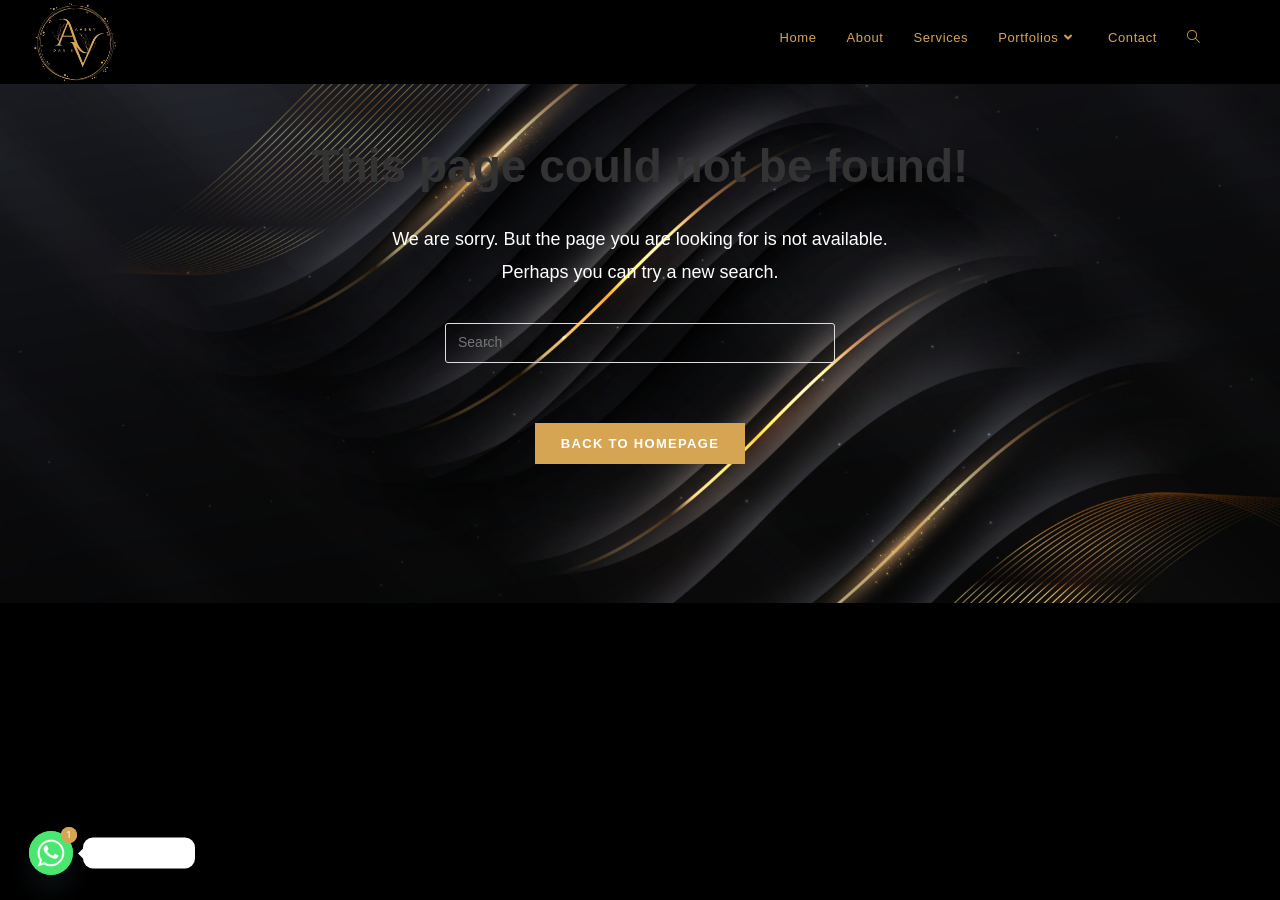
<file: 404/index.html>
<!DOCTYPE html>
<html class="html" lang="en-US">
<head>
	<meta charset="UTF-8">
	<link rel="profile" href="https://gmpg.org/xfn/11">

	<title>Page not found &#8211; Davis Avery</title>
<meta name="robots" content="max-image-preview:large">
	<style>img:is([sizes="auto" i], [sizes^="auto," i]) { contain-intrinsic-size: 3000px 1500px }</style>
	<meta name="viewport" content="width=device-width, initial-scale=1">
<link rel="alternate" type="application/rss+xml" title="Davis Avery &raquo; Feed" href="https://ijeomagodspower.github.io/davisavery/feed/">
<link rel="alternate" type="application/rss+xml" title="Davis Avery &raquo; Comments Feed" href="https://ijeomagodspower.github.io/davisavery/comments/feed/">
<script>
window._wpemojiSettings = {"baseUrl":"https:\/\/s.w.org\/images\/core\/emoji\/15.0.3\/72x72\/","ext":".png","svgUrl":"https:\/\/s.w.org\/images\/core\/emoji\/15.0.3\/svg\/","svgExt":".svg","source":{"concatemoji":"https:\/\/ijeomagodspower.github.io\/davisavery\/wp-includes\/js\/wp-emoji-release.min.js?ver=6.7.1"}};
/*! This file is auto-generated */
!function(i,n){var o,s,e;function c(e){try{var t={supportTests:e,timestamp:(new Date).valueOf()};sessionStorage.setItem(o,JSON.stringify(t))}catch(e){}}function p(e,t,n){e.clearRect(0,0,e.canvas.width,e.canvas.height),e.fillText(t,0,0);var t=new Uint32Array(e.getImageData(0,0,e.canvas.width,e.canvas.height).data),r=(e.clearRect(0,0,e.canvas.width,e.canvas.height),e.fillText(n,0,0),new Uint32Array(e.getImageData(0,0,e.canvas.width,e.canvas.height).data));return t.every(function(e,t){return e===r[t]})}function u(e,t,n){switch(t){case"flag":return n(e,"🏳️‍⚧️","🏳️​⚧️")?!1:!n(e,"🇺🇳","🇺​🇳")&&!n(e,"🏴󠁧󠁢󠁥󠁮󠁧󠁿","🏴​󠁧​󠁢​󠁥​󠁮​󠁧​󠁿");case"emoji":return!n(e,"🐦‍⬛","🐦​⬛")}return!1}function f(e,t,n){var r="undefined"!=typeof WorkerGlobalScope&&self instanceof WorkerGlobalScope?new OffscreenCanvas(300,150):i.createElement("canvas"),a=r.getContext("2d",{willReadFrequently:!0}),o=(a.textBaseline="top",a.font="600 32px Arial",{});return e.forEach(function(e){o[e]=t(a,e,n)}),o}function t(e){var t=i.createElement("script");t.src=e,t.defer=!0,i.head.appendChild(t)}"undefined"!=typeof Promise&&(o="wpEmojiSettingsSupports",s=["flag","emoji"],n.supports={everything:!0,everythingExceptFlag:!0},e=new Promise(function(e){i.addEventListener("DOMContentLoaded",e,{once:!0})}),new Promise(function(t){var n=function(){try{var e=JSON.parse(sessionStorage.getItem(o));if("object"==typeof e&&"number"==typeof e.timestamp&&(new Date).valueOf()<e.timestamp+604800&&"object"==typeof e.supportTests)return e.supportTests}catch(e){}return null}();if(!n){if("undefined"!=typeof Worker&&"undefined"!=typeof OffscreenCanvas&&"undefined"!=typeof URL&&URL.createObjectURL&&"undefined"!=typeof Blob)try{var e="postMessage("+f.toString()+"("+[JSON.stringify(s),u.toString(),p.toString()].join(",")+"));",r=new Blob([e],{type:"text/javascript"}),a=new Worker(URL.createObjectURL(r),{name:"wpTestEmojiSupports"});return void(a.onmessage=function(e){c(n=e.data),a.terminate(),t(n)})}catch(e){}c(n=f(s,u,p))}t(n)}).then(function(e){for(var t in e)n.supports[t]=e[t],n.supports.everything=n.supports.everything&&n.supports[t],"flag"!==t&&(n.supports.everythingExceptFlag=n.supports.everythingExceptFlag&&n.supports[t]);n.supports.everythingExceptFlag=n.supports.everythingExceptFlag&&!n.supports.flag,n.DOMReady=!1,n.readyCallback=function(){n.DOMReady=!0}}).then(function(){return e}).then(function(){var e;n.supports.everything||(n.readyCallback(),(e=n.source||{}).concatemoji?t(e.concatemoji):e.wpemoji&&e.twemoji&&(t(e.twemoji),t(e.wpemoji)))}))}((window,document),window._wpemojiSettings);
</script>
<link rel="stylesheet" id="hfe-widgets-style-css" href="https://ijeomagodspower.github.io/davisavery/wp-content/plugins/header-footer-elementor/inc/widgets-css/frontend.css?ver=2.0.6" media="all">
<style id="wp-emoji-styles-inline-css">img.wp-smiley, img.emoji {
		display: inline !important;
		border: none !important;
		box-shadow: none !important;
		height: 1em !important;
		width: 1em !important;
		margin: 0 0.07em !important;
		vertical-align: -0.1em !important;
		background: none !important;
		padding: 0 !important;
	}</style>
<link rel="stylesheet" id="wp-block-library-css" href="https://ijeomagodspower.github.io/davisavery/wp-includes/css/dist/block-library/style.min.css?ver=6.7.1" media="all">
<style id="wp-block-library-theme-inline-css">.wp-block-audio :where(figcaption){color:#555;font-size:13px;text-align:center}.is-dark-theme .wp-block-audio :where(figcaption){color:#ffffffa6}.wp-block-audio{margin:0 0 1em}.wp-block-code{border:1px solid #ccc;border-radius:4px;font-family:Menlo,Consolas,monaco,monospace;padding:.8em 1em}.wp-block-embed :where(figcaption){color:#555;font-size:13px;text-align:center}.is-dark-theme .wp-block-embed :where(figcaption){color:#ffffffa6}.wp-block-embed{margin:0 0 1em}.blocks-gallery-caption{color:#555;font-size:13px;text-align:center}.is-dark-theme .blocks-gallery-caption{color:#ffffffa6}:root :where(.wp-block-image figcaption){color:#555;font-size:13px;text-align:center}.is-dark-theme :root :where(.wp-block-image figcaption){color:#ffffffa6}.wp-block-image{margin:0 0 1em}.wp-block-pullquote{border-bottom:4px solid;border-top:4px solid;color:currentColor;margin-bottom:1.75em}.wp-block-pullquote cite,.wp-block-pullquote footer,.wp-block-pullquote__citation{color:currentColor;font-size:.8125em;font-style:normal;text-transform:uppercase}.wp-block-quote{border-left:.25em solid;margin:0 0 1.75em;padding-left:1em}.wp-block-quote cite,.wp-block-quote footer{color:currentColor;font-size:.8125em;font-style:normal;position:relative}.wp-block-quote:where(.has-text-align-right){border-left:none;border-right:.25em solid;padding-left:0;padding-right:1em}.wp-block-quote:where(.has-text-align-center){border:none;padding-left:0}.wp-block-quote.is-large,.wp-block-quote.is-style-large,.wp-block-quote:where(.is-style-plain){border:none}.wp-block-search .wp-block-search__label{font-weight:700}.wp-block-search__button{border:1px solid #ccc;padding:.375em .625em}:where(.wp-block-group.has-background){padding:1.25em 2.375em}.wp-block-separator.has-css-opacity{opacity:.4}.wp-block-separator{border:none;border-bottom:2px solid;margin-left:auto;margin-right:auto}.wp-block-separator.has-alpha-channel-opacity{opacity:1}.wp-block-separator:not(.is-style-wide):not(.is-style-dots){width:100px}.wp-block-separator.has-background:not(.is-style-dots){border-bottom:none;height:1px}.wp-block-separator.has-background:not(.is-style-wide):not(.is-style-dots){height:2px}.wp-block-table{margin:0 0 1em}.wp-block-table td,.wp-block-table th{word-break:normal}.wp-block-table :where(figcaption){color:#555;font-size:13px;text-align:center}.is-dark-theme .wp-block-table :where(figcaption){color:#ffffffa6}.wp-block-video :where(figcaption){color:#555;font-size:13px;text-align:center}.is-dark-theme .wp-block-video :where(figcaption){color:#ffffffa6}.wp-block-video{margin:0 0 1em}:root :where(.wp-block-template-part.has-background){margin-bottom:0;margin-top:0;padding:1.25em 2.375em}</style>
<style id="classic-theme-styles-inline-css">/*! This file is auto-generated */
.wp-block-button__link{color:#fff;background-color:#32373c;border-radius:9999px;box-shadow:none;text-decoration:none;padding:calc(.667em + 2px) calc(1.333em + 2px);font-size:1.125em}.wp-block-file__button{background:#32373c;color:#fff;text-decoration:none}</style>
<style id="global-styles-inline-css">:root{--wp--preset--aspect-ratio--square: 1;--wp--preset--aspect-ratio--4-3: 4/3;--wp--preset--aspect-ratio--3-4: 3/4;--wp--preset--aspect-ratio--3-2: 3/2;--wp--preset--aspect-ratio--2-3: 2/3;--wp--preset--aspect-ratio--16-9: 16/9;--wp--preset--aspect-ratio--9-16: 9/16;--wp--preset--color--black: #000000;--wp--preset--color--cyan-bluish-gray: #abb8c3;--wp--preset--color--white: #ffffff;--wp--preset--color--pale-pink: #f78da7;--wp--preset--color--vivid-red: #cf2e2e;--wp--preset--color--luminous-vivid-orange: #ff6900;--wp--preset--color--luminous-vivid-amber: #fcb900;--wp--preset--color--light-green-cyan: #7bdcb5;--wp--preset--color--vivid-green-cyan: #00d084;--wp--preset--color--pale-cyan-blue: #8ed1fc;--wp--preset--color--vivid-cyan-blue: #0693e3;--wp--preset--color--vivid-purple: #9b51e0;--wp--preset--gradient--vivid-cyan-blue-to-vivid-purple: linear-gradient(135deg,rgba(6,147,227,1) 0%,rgb(155,81,224) 100%);--wp--preset--gradient--light-green-cyan-to-vivid-green-cyan: linear-gradient(135deg,rgb(122,220,180) 0%,rgb(0,208,130) 100%);--wp--preset--gradient--luminous-vivid-amber-to-luminous-vivid-orange: linear-gradient(135deg,rgba(252,185,0,1) 0%,rgba(255,105,0,1) 100%);--wp--preset--gradient--luminous-vivid-orange-to-vivid-red: linear-gradient(135deg,rgba(255,105,0,1) 0%,rgb(207,46,46) 100%);--wp--preset--gradient--very-light-gray-to-cyan-bluish-gray: linear-gradient(135deg,rgb(238,238,238) 0%,rgb(169,184,195) 100%);--wp--preset--gradient--cool-to-warm-spectrum: linear-gradient(135deg,rgb(74,234,220) 0%,rgb(151,120,209) 20%,rgb(207,42,186) 40%,rgb(238,44,130) 60%,rgb(251,105,98) 80%,rgb(254,248,76) 100%);--wp--preset--gradient--blush-light-purple: linear-gradient(135deg,rgb(255,206,236) 0%,rgb(152,150,240) 100%);--wp--preset--gradient--blush-bordeaux: linear-gradient(135deg,rgb(254,205,165) 0%,rgb(254,45,45) 50%,rgb(107,0,62) 100%);--wp--preset--gradient--luminous-dusk: linear-gradient(135deg,rgb(255,203,112) 0%,rgb(199,81,192) 50%,rgb(65,88,208) 100%);--wp--preset--gradient--pale-ocean: linear-gradient(135deg,rgb(255,245,203) 0%,rgb(182,227,212) 50%,rgb(51,167,181) 100%);--wp--preset--gradient--electric-grass: linear-gradient(135deg,rgb(202,248,128) 0%,rgb(113,206,126) 100%);--wp--preset--gradient--midnight: linear-gradient(135deg,rgb(2,3,129) 0%,rgb(40,116,252) 100%);--wp--preset--font-size--small: 13px;--wp--preset--font-size--medium: 20px;--wp--preset--font-size--large: 36px;--wp--preset--font-size--x-large: 42px;--wp--preset--spacing--20: 0.44rem;--wp--preset--spacing--30: 0.67rem;--wp--preset--spacing--40: 1rem;--wp--preset--spacing--50: 1.5rem;--wp--preset--spacing--60: 2.25rem;--wp--preset--spacing--70: 3.38rem;--wp--preset--spacing--80: 5.06rem;--wp--preset--shadow--natural: 6px 6px 9px rgba(0, 0, 0, 0.2);--wp--preset--shadow--deep: 12px 12px 50px rgba(0, 0, 0, 0.4);--wp--preset--shadow--sharp: 6px 6px 0px rgba(0, 0, 0, 0.2);--wp--preset--shadow--outlined: 6px 6px 0px -3px rgba(255, 255, 255, 1), 6px 6px rgba(0, 0, 0, 1);--wp--preset--shadow--crisp: 6px 6px 0px rgba(0, 0, 0, 1);}:where(.is-layout-flex){gap: 0.5em;}:where(.is-layout-grid){gap: 0.5em;}body .is-layout-flex{display: flex;}.is-layout-flex{flex-wrap: wrap;align-items: center;}.is-layout-flex > :is(*, div){margin: 0;}body .is-layout-grid{display: grid;}.is-layout-grid > :is(*, div){margin: 0;}:where(.wp-block-columns.is-layout-flex){gap: 2em;}:where(.wp-block-columns.is-layout-grid){gap: 2em;}:where(.wp-block-post-template.is-layout-flex){gap: 1.25em;}:where(.wp-block-post-template.is-layout-grid){gap: 1.25em;}.has-black-color{color: var(--wp--preset--color--black) !important;}.has-cyan-bluish-gray-color{color: var(--wp--preset--color--cyan-bluish-gray) !important;}.has-white-color{color: var(--wp--preset--color--white) !important;}.has-pale-pink-color{color: var(--wp--preset--color--pale-pink) !important;}.has-vivid-red-color{color: var(--wp--preset--color--vivid-red) !important;}.has-luminous-vivid-orange-color{color: var(--wp--preset--color--luminous-vivid-orange) !important;}.has-luminous-vivid-amber-color{color: var(--wp--preset--color--luminous-vivid-amber) !important;}.has-light-green-cyan-color{color: var(--wp--preset--color--light-green-cyan) !important;}.has-vivid-green-cyan-color{color: var(--wp--preset--color--vivid-green-cyan) !important;}.has-pale-cyan-blue-color{color: var(--wp--preset--color--pale-cyan-blue) !important;}.has-vivid-cyan-blue-color{color: var(--wp--preset--color--vivid-cyan-blue) !important;}.has-vivid-purple-color{color: var(--wp--preset--color--vivid-purple) !important;}.has-black-background-color{background-color: var(--wp--preset--color--black) !important;}.has-cyan-bluish-gray-background-color{background-color: var(--wp--preset--color--cyan-bluish-gray) !important;}.has-white-background-color{background-color: var(--wp--preset--color--white) !important;}.has-pale-pink-background-color{background-color: var(--wp--preset--color--pale-pink) !important;}.has-vivid-red-background-color{background-color: var(--wp--preset--color--vivid-red) !important;}.has-luminous-vivid-orange-background-color{background-color: var(--wp--preset--color--luminous-vivid-orange) !important;}.has-luminous-vivid-amber-background-color{background-color: var(--wp--preset--color--luminous-vivid-amber) !important;}.has-light-green-cyan-background-color{background-color: var(--wp--preset--color--light-green-cyan) !important;}.has-vivid-green-cyan-background-color{background-color: var(--wp--preset--color--vivid-green-cyan) !important;}.has-pale-cyan-blue-background-color{background-color: var(--wp--preset--color--pale-cyan-blue) !important;}.has-vivid-cyan-blue-background-color{background-color: var(--wp--preset--color--vivid-cyan-blue) !important;}.has-vivid-purple-background-color{background-color: var(--wp--preset--color--vivid-purple) !important;}.has-black-border-color{border-color: var(--wp--preset--color--black) !important;}.has-cyan-bluish-gray-border-color{border-color: var(--wp--preset--color--cyan-bluish-gray) !important;}.has-white-border-color{border-color: var(--wp--preset--color--white) !important;}.has-pale-pink-border-color{border-color: var(--wp--preset--color--pale-pink) !important;}.has-vivid-red-border-color{border-color: var(--wp--preset--color--vivid-red) !important;}.has-luminous-vivid-orange-border-color{border-color: var(--wp--preset--color--luminous-vivid-orange) !important;}.has-luminous-vivid-amber-border-color{border-color: var(--wp--preset--color--luminous-vivid-amber) !important;}.has-light-green-cyan-border-color{border-color: var(--wp--preset--color--light-green-cyan) !important;}.has-vivid-green-cyan-border-color{border-color: var(--wp--preset--color--vivid-green-cyan) !important;}.has-pale-cyan-blue-border-color{border-color: var(--wp--preset--color--pale-cyan-blue) !important;}.has-vivid-cyan-blue-border-color{border-color: var(--wp--preset--color--vivid-cyan-blue) !important;}.has-vivid-purple-border-color{border-color: var(--wp--preset--color--vivid-purple) !important;}.has-vivid-cyan-blue-to-vivid-purple-gradient-background{background: var(--wp--preset--gradient--vivid-cyan-blue-to-vivid-purple) !important;}.has-light-green-cyan-to-vivid-green-cyan-gradient-background{background: var(--wp--preset--gradient--light-green-cyan-to-vivid-green-cyan) !important;}.has-luminous-vivid-amber-to-luminous-vivid-orange-gradient-background{background: var(--wp--preset--gradient--luminous-vivid-amber-to-luminous-vivid-orange) !important;}.has-luminous-vivid-orange-to-vivid-red-gradient-background{background: var(--wp--preset--gradient--luminous-vivid-orange-to-vivid-red) !important;}.has-very-light-gray-to-cyan-bluish-gray-gradient-background{background: var(--wp--preset--gradient--very-light-gray-to-cyan-bluish-gray) !important;}.has-cool-to-warm-spectrum-gradient-background{background: var(--wp--preset--gradient--cool-to-warm-spectrum) !important;}.has-blush-light-purple-gradient-background{background: var(--wp--preset--gradient--blush-light-purple) !important;}.has-blush-bordeaux-gradient-background{background: var(--wp--preset--gradient--blush-bordeaux) !important;}.has-luminous-dusk-gradient-background{background: var(--wp--preset--gradient--luminous-dusk) !important;}.has-pale-ocean-gradient-background{background: var(--wp--preset--gradient--pale-ocean) !important;}.has-electric-grass-gradient-background{background: var(--wp--preset--gradient--electric-grass) !important;}.has-midnight-gradient-background{background: var(--wp--preset--gradient--midnight) !important;}.has-small-font-size{font-size: var(--wp--preset--font-size--small) !important;}.has-medium-font-size{font-size: var(--wp--preset--font-size--medium) !important;}.has-large-font-size{font-size: var(--wp--preset--font-size--large) !important;}.has-x-large-font-size{font-size: var(--wp--preset--font-size--x-large) !important;}
:where(.wp-block-post-template.is-layout-flex){gap: 1.25em;}:where(.wp-block-post-template.is-layout-grid){gap: 1.25em;}
:where(.wp-block-columns.is-layout-flex){gap: 2em;}:where(.wp-block-columns.is-layout-grid){gap: 2em;}
:root :where(.wp-block-pullquote){font-size: 1.5em;line-height: 1.6;}</style>
<link rel="stylesheet" id="chaty-front-css-css" href="https://ijeomagodspower.github.io/davisavery/wp-content/plugins/chaty/css/chaty-front.min.css?ver=3.3.41736983207" media="all">
<link rel="stylesheet" id="hfe-style-css" href="https://ijeomagodspower.github.io/davisavery/wp-content/plugins/header-footer-elementor/assets/css/header-footer-elementor.css?ver=2.0.6" media="all">
<link rel="stylesheet" id="elementor-frontend-css" href="https://ijeomagodspower.github.io/davisavery/wp-content/plugins/elementor/assets/css/frontend.min.css?ver=3.26.4" media="all">
<link rel="stylesheet" id="elementor-post-48-css" href="https://ijeomagodspower.github.io/davisavery/wp-content/uploads/elementor/css/post-48.css?ver=1736982875" media="all">
<link rel="stylesheet" id="font-awesome-css" href="https://ijeomagodspower.github.io/davisavery/wp-content/themes/oceanwp/assets/fonts/fontawesome/css/all.min.css?ver=6.4.2" media="all">
<link rel="stylesheet" id="simple-line-icons-css" href="https://ijeomagodspower.github.io/davisavery/wp-content/themes/oceanwp/assets/css/third/simple-line-icons.min.css?ver=2.4.0" media="all">
<link rel="stylesheet" id="oceanwp-style-css" href="https://ijeomagodspower.github.io/davisavery/wp-content/themes/oceanwp/assets/css/style.min.css?ver=3.6.0" media="all">
<link rel="stylesheet" id="oceanwp-hamburgers-css" href="https://ijeomagodspower.github.io/davisavery/wp-content/themes/oceanwp/assets/css/third/hamburgers/hamburgers.min.css?ver=3.6.0" media="all">
<link rel="stylesheet" id="oceanwp-elastic-r-css" href="https://ijeomagodspower.github.io/davisavery/wp-content/themes/oceanwp/assets/css/third/hamburgers/types/elastic-r.css?ver=3.6.0" media="all">
<link rel="stylesheet" id="hfe-icons-list-css" href="https://ijeomagodspower.github.io/davisavery/wp-content/plugins/elementor/assets/css/widget-icon-list.min.css?ver=3.24.3" media="all">
<link rel="stylesheet" id="hfe-social-icons-css" href="https://ijeomagodspower.github.io/davisavery/wp-content/plugins/elementor/assets/css/widget-social-icons.min.css?ver=3.24.0" media="all">
<link rel="stylesheet" id="hfe-social-share-icons-brands-css" href="https://ijeomagodspower.github.io/davisavery/wp-content/plugins/elementor/assets/lib/font-awesome/css/brands.css?ver=5.15.3" media="all">
<link rel="stylesheet" id="hfe-social-share-icons-fontawesome-css" href="https://ijeomagodspower.github.io/davisavery/wp-content/plugins/elementor/assets/lib/font-awesome/css/fontawesome.css?ver=5.15.3" media="all">
<link rel="stylesheet" id="hfe-nav-menu-icons-css" href="https://ijeomagodspower.github.io/davisavery/wp-content/plugins/elementor/assets/lib/font-awesome/css/solid.css?ver=5.15.3" media="all">
<link rel="stylesheet" id="google-fonts-1-css" href="https://fonts.googleapis.com/css?family=Roboto%3A100%2C100italic%2C200%2C200italic%2C300%2C300italic%2C400%2C400italic%2C500%2C500italic%2C600%2C600italic%2C700%2C700italic%2C800%2C800italic%2C900%2C900italic%7CRoboto+Slab%3A100%2C100italic%2C200%2C200italic%2C300%2C300italic%2C400%2C400italic%2C500%2C500italic%2C600%2C600italic%2C700%2C700italic%2C800%2C800italic%2C900%2C900italic&#038;display=swap&#038;ver=6.7.1" media="all">
<link rel="preconnect" href="https://fonts.gstatic.com/" crossorigin>
<script src="https://ijeomagodspower.github.io/davisavery/wp-includes/js/jquery/jquery.min.js?ver=3.7.1" id="jquery-core-js"></script>
<script src="https://ijeomagodspower.github.io/davisavery/wp-includes/js/jquery/jquery-migrate.min.js?ver=3.4.1" id="jquery-migrate-js"></script>
<script id="jquery-js-after">!function($){"use strict";$(document).ready(function(){$(this).scrollTop()>100&&$(".hfe-scroll-to-top-wrap").removeClass("hfe-scroll-to-top-hide"),$(window).scroll(function(){$(this).scrollTop()<100?$(".hfe-scroll-to-top-wrap").fadeOut(300):$(".hfe-scroll-to-top-wrap").fadeIn(300)}),$(".hfe-scroll-to-top-wrap").on("click",function(){$("html, body").animate({scrollTop:0},300);return!1})})}(jQuery);</script>
<link rel="https://api.w.org/" href="https://ijeomagodspower.github.io/davisavery/wp-json/">
<link rel="EditURI" type="application/rsd+xml" title="RSD" href="https://ijeomagodspower.github.io/davisavery/xmlrpc.php?rsd">
<meta name="generator" content="WordPress 6.7.1">
<meta name="generator" content="Elementor 3.26.4; features: e_font_icon_svg, additional_custom_breakpoints, e_element_cache; settings: css_print_method-external, google_font-enabled, font_display-swap">
			<style>.e-con.e-parent:nth-of-type(n+4):not(.e-lazyloaded):not(.e-no-lazyload),
				.e-con.e-parent:nth-of-type(n+4):not(.e-lazyloaded):not(.e-no-lazyload) * {
					background-image: none !important;
				}
				@media screen and (max-height: 1024px) {
					.e-con.e-parent:nth-of-type(n+3):not(.e-lazyloaded):not(.e-no-lazyload),
					.e-con.e-parent:nth-of-type(n+3):not(.e-lazyloaded):not(.e-no-lazyload) * {
						background-image: none !important;
					}
				}
				@media screen and (max-height: 640px) {
					.e-con.e-parent:nth-of-type(n+2):not(.e-lazyloaded):not(.e-no-lazyload),
					.e-con.e-parent:nth-of-type(n+2):not(.e-lazyloaded):not(.e-no-lazyload) * {
						background-image: none !important;
					}
				}</style>
			<link rel="icon" href="https://ijeomagodspower.github.io/davisavery/wp-content/uploads/2025/01/cropped-Gold-Luxury-Initial-Logo-32x32.png" sizes="32x32">
<link rel="icon" href="https://ijeomagodspower.github.io/davisavery/wp-content/uploads/2025/01/cropped-Gold-Luxury-Initial-Logo-192x192.png" sizes="192x192">
<link rel="apple-touch-icon" href="https://ijeomagodspower.github.io/davisavery/wp-content/uploads/2025/01/cropped-Gold-Luxury-Initial-Logo-180x180.png">
<meta name="msapplication-TileImage" content="https://ijeomagodspower.github.io/davisavery/wp-content/uploads/2025/01/cropped-Gold-Luxury-Initial-Logo-270x270.png">
<!-- OceanWP CSS -->
<style type="text/css">/* General CSS */a:hover,a.light:hover,.theme-heading .text::before,.theme-heading .text::after,#top-bar-content >a:hover,#top-bar-social li.oceanwp-email a:hover,#site-navigation-wrap .dropdown-menu >li >a:hover,#site-header.medium-header #medium-searchform button:hover,.oceanwp-mobile-menu-icon a:hover,.blog-entry.post .blog-entry-header .entry-title a:hover,.blog-entry.post .blog-entry-readmore a:hover,.blog-entry.thumbnail-entry .blog-entry-category a,ul.meta li a:hover,.dropcap,.single nav.post-navigation .nav-links .title,body .related-post-title a:hover,body #wp-calendar caption,body .contact-info-widget.default i,body .contact-info-widget.big-icons i,body .custom-links-widget .oceanwp-custom-links li a:hover,body .custom-links-widget .oceanwp-custom-links li a:hover:before,body .posts-thumbnails-widget li a:hover,body .social-widget li.oceanwp-email a:hover,.comment-author .comment-meta .comment-reply-link,#respond #cancel-comment-reply-link:hover,#footer-widgets .footer-box a:hover,#footer-bottom a:hover,#footer-bottom #footer-bottom-menu a:hover,.sidr a:hover,.sidr-class-dropdown-toggle:hover,.sidr-class-menu-item-has-children.active >a,.sidr-class-menu-item-has-children.active >a >.sidr-class-dropdown-toggle,input[type=checkbox]:checked:before{color:#d6a553}.single nav.post-navigation .nav-links .title .owp-icon use,.blog-entry.post .blog-entry-readmore a:hover .owp-icon use,body .contact-info-widget.default .owp-icon use,body .contact-info-widget.big-icons .owp-icon use{stroke:#d6a553}input[type="button"],input[type="reset"],input[type="submit"],button[type="submit"],.button,#site-navigation-wrap .dropdown-menu >li.btn >a >span,.thumbnail:hover i,.post-quote-content,.omw-modal .omw-close-modal,body .contact-info-widget.big-icons li:hover i,body div.wpforms-container-full .wpforms-form input[type=submit],body div.wpforms-container-full .wpforms-form button[type=submit],body div.wpforms-container-full .wpforms-form .wpforms-page-button{background-color:#d6a553}.thumbnail:hover .link-post-svg-icon{background-color:#d6a553}body .contact-info-widget.big-icons li:hover .owp-icon{background-color:#d6a553}.widget-title{border-color:#d6a553}blockquote{border-color:#d6a553}#searchform-dropdown{border-color:#d6a553}.dropdown-menu .sub-menu{border-color:#d6a553}.blog-entry.large-entry .blog-entry-readmore a:hover{border-color:#d6a553}.oceanwp-newsletter-form-wrap input[type="email"]:focus{border-color:#d6a553}.social-widget li.oceanwp-email a:hover{border-color:#d6a553}#respond #cancel-comment-reply-link:hover{border-color:#d6a553}body .contact-info-widget.big-icons li:hover i{border-color:#d6a553}#footer-widgets .oceanwp-newsletter-form-wrap input[type="email"]:focus{border-color:#d6a553}blockquote,.wp-block-quote{border-left-color:#d6a553}body .contact-info-widget.big-icons li:hover .owp-icon{border-color:#d6a553}input[type="button"]:hover,input[type="reset"]:hover,input[type="submit"]:hover,button[type="submit"]:hover,input[type="button"]:focus,input[type="reset"]:focus,input[type="submit"]:focus,button[type="submit"]:focus,.button:hover,.button:focus,#site-navigation-wrap .dropdown-menu >li.btn >a:hover >span,.post-quote-author,.omw-modal .omw-close-modal:hover,body div.wpforms-container-full .wpforms-form input[type=submit]:hover,body div.wpforms-container-full .wpforms-form button[type=submit]:hover,body div.wpforms-container-full .wpforms-form .wpforms-page-button:hover{background-color:#ffffff}table th,table td,hr,.content-area,body.content-left-sidebar #content-wrap .content-area,.content-left-sidebar .content-area,#top-bar-wrap,#site-header,#site-header.top-header #search-toggle,.dropdown-menu ul li,.centered-minimal-page-header,.blog-entry.post,.blog-entry.grid-entry .blog-entry-inner,.blog-entry.thumbnail-entry .blog-entry-bottom,.single-post .entry-title,.single .entry-share-wrap .entry-share,.single .entry-share,.single .entry-share ul li a,.single nav.post-navigation,.single nav.post-navigation .nav-links .nav-previous,#author-bio,#author-bio .author-bio-avatar,#author-bio .author-bio-social li a,#related-posts,#comments,.comment-body,#respond #cancel-comment-reply-link,#blog-entries .type-page,.page-numbers a,.page-numbers span:not(.elementor-screen-only),.page-links span,body #wp-calendar caption,body #wp-calendar th,body #wp-calendar tbody,body .contact-info-widget.default i,body .contact-info-widget.big-icons i,body .posts-thumbnails-widget li,body .tagcloud a{border-color:#d6a553}body .contact-info-widget.big-icons .owp-icon,body .contact-info-widget.default .owp-icon{border-color:#d6a553}body,.has-parallax-footer:not(.separate-layout) #main{background-color:#000000}body{background-image:url(https://ijeomagodspower.github.io/davisavery/wp-content/uploads/2025/01/vecteezy_luxury-curve-golden-lines-on-black-background-with-lighting_14327021.jpg)}body{background-attachment:scroll}body{background-repeat:no-repeat}body{background-size:cover}a{color:#d6a553}a .owp-icon use{stroke:#d6a553}a:hover{color:#ffffff}a:hover .owp-icon use{stroke:#ffffff}#scroll-top{bottom:23px}#scroll-top{width:45px;height:45px;line-height:45px}#scroll-top{font-size:19px}#scroll-top .owp-icon{width:19px;height:19px}#scroll-top{border-radius:45px}#scroll-top{background-color:#000000}#scroll-top:hover{background-color:#d6a553}#scroll-top{color:#d6a553}#scroll-top .owp-icon use{stroke:#d6a553}#scroll-top:hover{color:#000000}#scroll-top:hover .owp-icon use{stroke:#d6a553}/* Header CSS */#site-logo #site-logo-inner,.oceanwp-social-menu .social-menu-inner,#site-header.full_screen-header .menu-bar-inner,.after-header-content .after-header-content-inner{height:75px}#site-navigation-wrap .dropdown-menu >li >a,.oceanwp-mobile-menu-icon a,.mobile-menu-close,.after-header-content-inner >a{line-height:75px}#site-header,.has-transparent-header .is-sticky #site-header,.has-vh-transparent .is-sticky #site-header.vertical-header,#searchform-header-replace{background-color:#000000}#site-header{border-color:#000000}#site-header-inner{padding:0 80px 0 10px}@media (max-width:480px){#site-header-inner{padding:0 25px 0 0}}#site-header.has-header-media .overlay-header-media{background-color:rgba(0,0,0,0.5)}#site-logo #site-logo-inner a img,#site-header.center-header #site-navigation-wrap .middle-site-logo a img{max-width:130px}@media (max-width:768px){#site-logo #site-logo-inner a img,#site-header.center-header #site-navigation-wrap .middle-site-logo a img{max-width:220px}}@media (max-width:480px){#site-logo #site-logo-inner a img,#site-header.center-header #site-navigation-wrap .middle-site-logo a img{max-width:110px}}#site-header #site-logo #site-logo-inner a img,#site-header.center-header #site-navigation-wrap .middle-site-logo a img{max-height:87px}@media (max-width:768px){#site-header #site-logo #site-logo-inner a img,#site-header.center-header #site-navigation-wrap .middle-site-logo a img{max-height:79px}}@media (max-width:480px){#site-header #site-logo #site-logo-inner a img,#site-header.center-header #site-navigation-wrap .middle-site-logo a img{max-height:346px}}#searchform-dropdown input{background-color:#000000}#searchform-dropdown input{color:#ffffff}#searchform-dropdown input{border-color:#d6a553}#searchform-dropdown input:focus{border-color:#d6a553}.effect-one #site-navigation-wrap .dropdown-menu >li >a.menu-link >span:after,.effect-three #site-navigation-wrap .dropdown-menu >li >a.menu-link >span:after,.effect-five #site-navigation-wrap .dropdown-menu >li >a.menu-link >span:before,.effect-five #site-navigation-wrap .dropdown-menu >li >a.menu-link >span:after,.effect-nine #site-navigation-wrap .dropdown-menu >li >a.menu-link >span:before,.effect-nine #site-navigation-wrap .dropdown-menu >li >a.menu-link >span:after{background-color:#d6a553}.effect-four #site-navigation-wrap .dropdown-menu >li >a.menu-link >span:before,.effect-four #site-navigation-wrap .dropdown-menu >li >a.menu-link >span:after,.effect-seven #site-navigation-wrap .dropdown-menu >li >a.menu-link:hover >span:after,.effect-seven #site-navigation-wrap .dropdown-menu >li.sfHover >a.menu-link >span:after{color:#d6a553}.effect-seven #site-navigation-wrap .dropdown-menu >li >a.menu-link:hover >span:after,.effect-seven #site-navigation-wrap .dropdown-menu >li.sfHover >a.menu-link >span:after{text-shadow:10px 0 #d6a553,-10px 0 #d6a553}.effect-two #site-navigation-wrap .dropdown-menu >li >a.menu-link >span:after,.effect-eight #site-navigation-wrap .dropdown-menu >li >a.menu-link >span:before,.effect-eight #site-navigation-wrap .dropdown-menu >li >a.menu-link >span:after{background-color:#d6a553}.effect-six #site-navigation-wrap .dropdown-menu >li >a.menu-link >span:before,.effect-six #site-navigation-wrap .dropdown-menu >li >a.menu-link >span:after{border-color:#d6a553}.effect-ten #site-navigation-wrap .dropdown-menu >li >a.menu-link:hover >span,.effect-ten #site-navigation-wrap .dropdown-menu >li.sfHover >a.menu-link >span{-webkit-box-shadow:0 0 10px 4px #d6a553;-moz-box-shadow:0 0 10px 4px #d6a553;box-shadow:0 0 10px 4px #d6a553}#site-navigation-wrap .dropdown-menu >li >a,.oceanwp-mobile-menu-icon a,#searchform-header-replace-close{color:#d6a553}#site-navigation-wrap .dropdown-menu >li >a .owp-icon use,.oceanwp-mobile-menu-icon a .owp-icon use,#searchform-header-replace-close .owp-icon use{stroke:#d6a553}#site-navigation-wrap .dropdown-menu >li >a:hover,.oceanwp-mobile-menu-icon a:hover,#searchform-header-replace-close:hover{color:#ffffff}#site-navigation-wrap .dropdown-menu >li >a:hover .owp-icon use,.oceanwp-mobile-menu-icon a:hover .owp-icon use,#searchform-header-replace-close:hover .owp-icon use{stroke:#ffffff}#site-navigation-wrap .dropdown-menu >.current-menu-item >a,#site-navigation-wrap .dropdown-menu >.current-menu-ancestor >a,#site-navigation-wrap .dropdown-menu >.current-menu-item >a:hover,#site-navigation-wrap .dropdown-menu >.current-menu-ancestor >a:hover{color:#d6a553}.dropdown-menu .sub-menu,#searchform-dropdown,.current-shop-items-dropdown{background-color:#0a0a0a}.dropdown-menu .sub-menu,#searchform-dropdown,.current-shop-items-dropdown{border-color:#d6a553}.dropdown-menu ul li.menu-item,.navigation >ul >li >ul.megamenu.sub-menu >li,.navigation .megamenu li ul.sub-menu{border-color:#d6a553}.dropdown-menu ul li a.menu-link{color:#d6a553}.dropdown-menu ul li a.menu-link .owp-icon use{stroke:#d6a553}.dropdown-menu ul li a.menu-link:hover{color:#ffffff}.dropdown-menu ul li a.menu-link:hover .owp-icon use{stroke:#ffffff}.dropdown-menu ul li a.menu-link:hover{background-color:rgba(248,248,248,0)}.dropdown-menu ul >.current-menu-item >a.menu-link{color:#d6a553}.navigation li.mega-cat .mega-cat-title{background-color:#000000}.navigation li.mega-cat .mega-cat-title{color:#d6a553}.navigation li.mega-cat ul li .mega-post-title a{color:#d6a553}.navigation li.mega-cat ul li .mega-post-title a:hover{color:#ffffff}.navigation li.mega-cat ul li .mega-post-date{color:#ffffff}.navigation li.mega-cat ul li .mega-post-date .owp-icon use{stroke:#ffffff}.mobile-menu .hamburger-inner,.mobile-menu .hamburger-inner::before,.mobile-menu .hamburger-inner::after{background-color:#d6a553}#sidr,#mobile-dropdown{background-color:#000000}#sidr li,#sidr ul,#mobile-dropdown ul li,#mobile-dropdown ul li ul{border-color:#000000}body .sidr a,body .sidr-class-dropdown-toggle,#mobile-dropdown ul li a,#mobile-dropdown ul li a .dropdown-toggle,#mobile-fullscreen ul li a,#mobile-fullscreen .oceanwp-social-menu.simple-social ul li a{color:#d6a553}#mobile-fullscreen a.close .close-icon-inner,#mobile-fullscreen a.close .close-icon-inner::after{background-color:#d6a553}body .sidr a:hover,body .sidr-class-dropdown-toggle:hover,body .sidr-class-dropdown-toggle .fa,body .sidr-class-menu-item-has-children.active >a,body .sidr-class-menu-item-has-children.active >a >.sidr-class-dropdown-toggle,#mobile-dropdown ul li a:hover,#mobile-dropdown ul li a .dropdown-toggle:hover,#mobile-dropdown .menu-item-has-children.active >a,#mobile-dropdown .menu-item-has-children.active >a >.dropdown-toggle,#mobile-fullscreen ul li a:hover,#mobile-fullscreen .oceanwp-social-menu.simple-social ul li a:hover{color:#ffffff}#mobile-fullscreen a.close:hover .close-icon-inner,#mobile-fullscreen a.close:hover .close-icon-inner::after{background-color:#ffffff}.sidr-class-dropdown-menu ul,#mobile-dropdown ul li ul,#mobile-fullscreen ul ul.sub-menu{background-color:#000000}body .sidr-class-mobile-searchform input,#mobile-dropdown #mobile-menu-search form input{background-color:#000000}body .sidr-class-mobile-searchform input,body .sidr-class-mobile-searchform input:focus,#mobile-dropdown #mobile-menu-search form input,#mobile-fullscreen #mobile-search input,#mobile-fullscreen #mobile-search .search-text{color:#ffffff}body .sidr-class-mobile-searchform input,#mobile-dropdown #mobile-menu-search form input,#mobile-fullscreen #mobile-search input{border-color:#d6a553}body .sidr-class-mobile-searchform input:focus,#mobile-dropdown #mobile-menu-search form input:focus,#mobile-fullscreen #mobile-search input:focus{border-color:#d6a553}.sidr-class-mobile-searchform button,#mobile-dropdown #mobile-menu-search form button{color:#d6a553}.sidr-class-mobile-searchform button .owp-icon use,#mobile-dropdown #mobile-menu-search form button .owp-icon use{stroke:#d6a553}.sidr-class-mobile-searchform button:hover,#mobile-dropdown #mobile-menu-search form button:hover{color:#ffffff}.sidr-class-mobile-searchform button:hover .owp-icon use,#mobile-dropdown #mobile-menu-search form button:hover .owp-icon use{stroke:#ffffff}#icon-searchform-dropdown input{background-color:#000000}#icon-searchform-dropdown input{color:#ffffff}#icon-searchform-dropdown input{border-color:#d6a553}#icon-searchform-dropdown input:focus{border-color:#d6a553}/* Footer Widgets CSS */#footer-widgets{background-color:#000000}#footer-widgets,#footer-widgets p,#footer-widgets li a:before,#footer-widgets .contact-info-widget span.oceanwp-contact-title,#footer-widgets .recent-posts-date,#footer-widgets .recent-posts-comments,#footer-widgets .widget-recent-posts-icons li .fa{color:#d6a553}#footer-widgets li,#footer-widgets #wp-calendar caption,#footer-widgets #wp-calendar th,#footer-widgets #wp-calendar tbody,#footer-widgets .contact-info-widget i,#footer-widgets .oceanwp-newsletter-form-wrap input[type="email"],#footer-widgets .posts-thumbnails-widget li,#footer-widgets .social-widget li a{border-color:#d6a553}#footer-widgets .contact-info-widget .owp-icon{border-color:#d6a553}/* Footer Bottom CSS */#footer-bottom{background-color:#000000}#footer-bottom,#footer-bottom p{color:#d6a553}#footer-bottom a,#footer-bottom #footer-bottom-menu a{color:#d6a553}#footer-bottom a:hover,#footer-bottom #footer-bottom-menu a:hover{color:#ffffff}/* Sidebar CSS */.widget-area{background-color:#ffffff}.widget-area{padding:0!important}/* Typography CSS */body{color:#ffffff}</style>
</head>

<body class="error404 wp-custom-logo wp-embed-responsive ehf-template-oceanwp ehf-stylesheet-oceanwp oceanwp-theme dropdown-mobile no-header-border default-breakpoint content-full-width content-max-width page-header-disabled has-breadcrumbs elementor-default elementor-kit-48" itemscope="itemscope" itemtype="https://schema.org/WebPage">

	
	
	<div id="outer-wrap" class="site clr">

		<a class="skip-link screen-reader-text" href="#main">Skip to content</a>

		
		<div id="wrap" class="clr">

			
			
<header id="site-header" class="minimal-header effect-three clr" data-height="75" itemscope="itemscope" itemtype="https://schema.org/WPHeader" role="banner">

	
					
			<div id="site-header-inner" class="clr ">

				
				

<div id="site-logo" class="clr" itemscope itemtype="https://schema.org/Brand">

	
	<div id="site-logo-inner" class="clr">

		<a href="https://ijeomagodspower.github.io/davisavery/" class="custom-logo-link" rel="home"><img fetchpriority="high" width="499" height="322" src="https://ijeomagodspower.github.io/davisavery/wp-content/uploads/2025/01/cropped-Gold_Luxury_Initial_Logo-removebg-preview.png" class="custom-logo" alt="Davis Avery" decoding="async" srcset="https://ijeomagodspower.github.io/davisavery/wp-content/uploads/2025/01/cropped-Gold_Luxury_Initial_Logo-removebg-preview.png 499w, https://ijeomagodspower.github.io/davisavery/wp-content/uploads/2025/01/cropped-Gold_Luxury_Initial_Logo-removebg-preview-300x194.png 300w" sizes="(max-width: 499px) 100vw, 499px"></a>
	</div>
<!-- #site-logo-inner -->

	
	
</div>
<!-- #site-logo -->

			<div id="site-navigation-wrap" class="clr">
			
			
			
			<nav id="site-navigation" class="navigation main-navigation clr" itemscope="itemscope" itemtype="https://schema.org/SiteNavigationElement" role="navigation">

				<ul id="menu-main-menu" class="main-menu dropdown-menu sf-menu">
<li id="menu-item-24" class="menu-item menu-item-type-post_type menu-item-object-page menu-item-home menu-item-24"><a href="https://ijeomagodspower.github.io/davisavery/" class="menu-link"><span class="text-wrap">Home</span></a></li>
<li id="menu-item-331" class="menu-item menu-item-type-custom menu-item-object-custom menu-item-331"><a href="#about" class="menu-link"><span class="text-wrap">About</span></a></li>
<li id="menu-item-332" class="menu-item menu-item-type-custom menu-item-object-custom menu-item-332"><a href="#services" class="menu-link"><span class="text-wrap">Services</span></a></li>
<li id="menu-item-333" class="menu-item menu-item-type-custom menu-item-object-custom menu-item-has-children dropdown menu-item-333">
<a href="#portfolios" class="menu-link"><span class="text-wrap">Portfolios<i class="nav-arrow fa fa-angle-down" aria-hidden="true" role="img"></i></span></a>
<ul class="sub-menu">
	<li id="menu-item-334" class="menu-item menu-item-type-custom menu-item-object-custom menu-item-334"><a href="#testimonials" class="menu-link"><span class="text-wrap">Testimonials</span></a></li>
</ul>
</li>
<li id="menu-item-335" class="menu-item menu-item-type-custom menu-item-object-custom menu-item-335"><a href="#contact" class="menu-link"><span class="text-wrap">Contact</span></a></li>
<li class="search-toggle-li"><a href="https://ijeomagodspower.github.io/davisavery/#" class="site-search-toggle search-dropdown-toggle"><span class="screen-reader-text">Toggle website search</span><i class=" icon-magnifier" aria-hidden="true" role="img"></i></a></li>
</ul>
<div id="searchform-dropdown" class="header-searchform-wrap clr">
	
<form aria-label="Search this website" role="search" method="get" class="searchform" action="https://ijeomagodspower.github.io/davisavery/">	
	<input aria-label="Insert search query" type="search" id="ocean-search-form-1" class="field" autocomplete="off" placeholder="Search" name="s">
		</form>
</div>
<!-- #searchform-dropdown -->

			</nav><!-- #site-navigation -->

			
			
					</div>
<!-- #site-navigation-wrap -->
			
		
	
				
	
	<div class="oceanwp-mobile-menu-icon clr mobile-right">

		
		
		
		<a href="https://ijeomagodspower.github.io/davisavery/#mobile-menu-toggle" class="mobile-menu" aria-label="Mobile Menu">
							<div class="hamburger hamburger--elastic-r" aria-expanded="false" role="navigation">
					<div class="hamburger-box">
						<div class="hamburger-inner"></div>
					</div>
				</div>
						</a>

		
		
		
	<a href="https://ijeomagodspower.github.io/davisavery/#mobile-header-search" class="search-icon-dropdown" aria-label="Search for:"><i class=" icon-magnifier" aria-hidden="true" role="img"></i></a>

	
	</div>
<!-- #oceanwp-mobile-menu-navbar -->

	
	<div id="icon-searchform-dropdown" class="search-style-dropdown">
				<form method="get" class="mobile-searchform" action="https://ijeomagodspower.github.io/davisavery/">
		<span class="screen-reader-text">Search this website</span>
			<input aria-label="Insert search query" type="text" class="field" id="ocean-mobile-search-2" name="s" placeholder="Search">
					</form>
			</div>

	

			</div>
<!-- #site-header-inner -->

			
<div id="mobile-dropdown" class="clr">

	<nav class="clr" itemscope="itemscope" itemtype="https://schema.org/SiteNavigationElement">

		<ul id="menu-main-menu-1" class="menu">
<li class="menu-item menu-item-type-post_type menu-item-object-page menu-item-home menu-item-24"><a href="https://ijeomagodspower.github.io/davisavery/">Home</a></li>
<li class="menu-item menu-item-type-custom menu-item-object-custom menu-item-331"><a href="#about">About</a></li>
<li class="menu-item menu-item-type-custom menu-item-object-custom menu-item-332"><a href="#services">Services</a></li>
<li class="menu-item menu-item-type-custom menu-item-object-custom menu-item-has-children menu-item-333">
<a href="#portfolios">Portfolios</a>
<ul class="sub-menu">
	<li class="menu-item menu-item-type-custom menu-item-object-custom menu-item-334"><a href="#testimonials">Testimonials</a></li>
</ul>
</li>
<li class="menu-item menu-item-type-custom menu-item-object-custom menu-item-335"><a href="#contact">Contact</a></li>
<li class="search-toggle-li"><a href="https://ijeomagodspower.github.io/davisavery/#" class="site-search-toggle search-dropdown-toggle"><span class="screen-reader-text">Toggle website search</span><i class=" icon-magnifier" aria-hidden="true" role="img"></i></a></li>
</ul>
<div id="mobile-menu-search" class="clr">
	<form aria-label="Search this website" method="get" action="https://ijeomagodspower.github.io/davisavery/" class="mobile-searchform">
		<input aria-label="Insert search query" value="" class="field" id="ocean-mobile-search-3" type="search" name="s" autocomplete="off" placeholder="Search">
		<button aria-label="Submit search" type="submit" class="searchform-submit">
			<i class=" icon-magnifier" aria-hidden="true" role="img"></i>		</button>
					</form>
</div>
<!-- .mobile-menu-search -->

	</nav>

</div>

			
			
		
		
</header><!-- #site-header -->


			
			<main id="main" class="site-main clr" role="main">

				
						
						<div id="content-wrap" class="container clr">

							
							<div id="primary" class="content-area clr">

								
								<div id="content" class="clr site-content">

									
									<article class="entry clr">

										
												<div class="error404-content clr">
													
													<h2 class="error-title">This page could not be found!</h2>
													<p class="error-text">We are sorry. But the page you are looking for is not available.<br>Perhaps you can try a new search.</p>
													
<form aria-label="Search this website" role="search" method="get" class="searchform" action="https://ijeomagodspower.github.io/davisavery/">	
	<input aria-label="Insert search query" type="search" id="ocean-search-form-4" class="field" autocomplete="off" placeholder="Search" name="s">
		</form>
													<a class="error-btn button" href="https://ijeomagodspower.github.io/davisavery/">Back To Homepage</a>

												</div>
<!-- .error404-content -->

												
									</article><!-- .entry -->

									
								</div>
<!-- #content -->

								
							</div>
<!-- #primary -->

							
						</div>
<!-- #content-wrap -->

						

	</main><!-- #main -->

	
	
	
		
	
	
</div>
<!-- #wrap -->


</div>
<!-- #outer-wrap -->



<a aria-label="Scroll to the top of the page" href="#" id="scroll-top" class="scroll-top-right"><i class=" fa fa-angle-double-up" aria-hidden="true" role="img"></i></a>




			<script type="text/javascript">const lazyloadRunObserver = () => {
					const lazyloadBackgrounds = document.querySelectorAll( `.e-con.e-parent:not(.e-lazyloaded)` );
					const lazyloadBackgroundObserver = new IntersectionObserver( ( entries ) => {
						entries.forEach( ( entry ) => {
							if ( entry.isIntersecting ) {
								let lazyloadBackground = entry.target;
								if( lazyloadBackground ) {
									lazyloadBackground.classList.add( 'e-lazyloaded' );
								}
								lazyloadBackgroundObserver.unobserve( entry.target );
							}
						});
					}, { rootMargin: '200px 0px 200px 0px' } );
					lazyloadBackgrounds.forEach( ( lazyloadBackground ) => {
						lazyloadBackgroundObserver.observe( lazyloadBackground );
					} );
				};
				const events = [
					'DOMContentLoaded',
					'elementor/lazyload/observe',
				];
				events.forEach( ( event ) => {
					document.addEventListener( event, lazyloadRunObserver );
				} );</script>
			<script id="chaty-front-end-js-extra">
var chaty_settings = {"ajax_url":"https:\/\/ijeomagodspower.github.io\/davisavery\/wp-admin\/admin-ajax.php","analytics":"0","capture_analytics":"1","token":"3c4081da7a","chaty_widgets":[{"id":0,"identifier":0,"settings":{"cta_type":"simple-view","cta_body":"","cta_head":"","cta_head_bg_color":"","cta_head_text_color":"","show_close_button":1,"position":"left","custom_position":1,"bottom_spacing":"25","side_spacing":"25","icon_view":"vertical","default_state":"click","cta_text":"Contact us","cta_text_color":"rgb(255, 255, 255)","cta_bg_color":"#ffffff","show_cta":"first_click","is_pending_mesg_enabled":"on","pending_mesg_count":"1","pending_mesg_count_color":"#ffffff","pending_mesg_count_bgcolor":"rgb(214, 165, 83)","widget_icon":"chat-base","widget_icon_url":"","font_family":"-apple-system,BlinkMacSystemFont,Segoe UI,Roboto,Oxygen-Sans,Ubuntu,Cantarell,Helvetica Neue,sans-serif","widget_size":"44","custom_widget_size":"44","is_google_analytics_enabled":0,"close_text":"Hide","widget_color":"#A886CD","widget_icon_color":"#ffffff","widget_rgb_color":"168,134,205","has_custom_css":0,"custom_css":"","widget_token":"468d5dc4e7","widget_index":"","attention_effect":"spin"},"triggers":{"has_time_delay":1,"time_delay":"5","exit_intent":0,"has_display_after_page_scroll":1,"display_after_page_scroll":"0","auto_hide_widget":0,"hide_after":0,"show_on_pages_rules":[],"time_diff":0,"has_date_scheduling_rules":0,"date_scheduling_rules":{"start_date_time":"","end_date_time":""},"date_scheduling_rules_timezone":0,"day_hours_scheduling_rules_timezone":0,"has_day_hours_scheduling_rules":[],"day_hours_scheduling_rules":[],"day_time_diff":0,"show_on_direct_visit":0,"show_on_referrer_social_network":0,"show_on_referrer_search_engines":0,"show_on_referrer_google_ads":0,"show_on_referrer_urls":[],"has_show_on_specific_referrer_urls":0,"has_traffic_source":0,"has_countries":0,"countries":[],"has_target_rules":0},"channels":[{"channel":"Whatsapp","value":"2348133235527","hover_text":"WhatsApp","chatway_position":"","svg_icon":"<svg width=\"39\" height=\"39\" viewBox=\"0 0 39 39\" fill=\"none\" xmlns=\"http:\/\/www.w3.org\/2000\/svg\"><circle class=\"color-element\" cx=\"19.4395\" cy=\"19.4395\" r=\"19.4395\" fill=\"#49E670\"\/><path d=\"M12.9821 10.1115C12.7029 10.7767 11.5862 11.442 10.7486 11.575C10.1902 11.7081 9.35269 11.8411 6.84003 10.7767C3.48981 9.44628 1.39593 6.25317 1.25634 6.12012C1.11674 5.85403 2.13001e-06 4.39053 2.13001e-06 2.92702C2.13001e-06 1.46351 0.83755 0.665231 1.11673 0.399139C1.39592 0.133046 1.8147 1.01506e-06 2.23348 1.01506e-06C2.37307 1.01506e-06 2.51267 1.01506e-06 2.65226 1.01506e-06C2.93144 1.01506e-06 3.21063 -2.02219e-06 3.35022 0.532183C3.62941 1.19741 4.32736 2.66092 4.32736 2.79397C4.46696 2.92702 4.46696 3.19311 4.32736 3.32616C4.18777 3.59225 4.18777 3.59224 3.90858 3.85834C3.76899 3.99138 3.6294 4.12443 3.48981 4.39052C3.35022 4.52357 3.21063 4.78966 3.35022 5.05576C3.48981 5.32185 4.18777 6.38622 5.16491 7.18449C6.42125 8.24886 7.39839 8.51496 7.81717 8.78105C8.09636 8.91409 8.37554 8.9141 8.65472 8.648C8.93391 8.38191 9.21309 7.98277 9.49228 7.58363C9.77146 7.31754 10.0507 7.1845 10.3298 7.31754C10.609 7.45059 12.2841 8.11582 12.5633 8.38191C12.8425 8.51496 13.1217 8.648 13.1217 8.78105C13.1217 8.78105 13.1217 9.44628 12.9821 10.1115Z\" transform=\"translate(12.9597 12.9597)\" fill=\"#FAFAFA\"\/><path d=\"M0.196998 23.295L0.131434 23.4862L0.323216 23.4223L5.52771 21.6875C7.4273 22.8471 9.47325 23.4274 11.6637 23.4274C18.134 23.4274 23.4274 18.134 23.4274 11.6637C23.4274 5.19344 18.134 -0.1 11.6637 -0.1C5.19344 -0.1 -0.1 5.19344 -0.1 11.6637C-0.1 13.9996 0.624492 16.3352 1.93021 18.2398L0.196998 23.295ZM5.87658 19.8847L5.84025 19.8665L5.80154 19.8788L2.78138 20.8398L3.73978 17.9646L3.75932 17.906L3.71562 17.8623L3.43104 17.5777C2.27704 15.8437 1.55796 13.8245 1.55796 11.6637C1.55796 6.03288 6.03288 1.55796 11.6637 1.55796C17.2945 1.55796 21.7695 6.03288 21.7695 11.6637C21.7695 17.2945 17.2945 21.7695 11.6637 21.7695C9.64222 21.7695 7.76778 21.1921 6.18227 20.039L6.17557 20.0342L6.16817 20.0305L5.87658 19.8847Z\" transform=\"translate(7.7758 7.77582)\" fill=\"white\" stroke=\"white\" stroke-width=\"0.2\"\/><\/svg>","is_desktop":1,"is_mobile":1,"icon_color":"#49E670","icon_rgb_color":"73,230,112","channel_type":"Whatsapp","custom_image_url":"","order":"","pre_set_message":"","is_use_web_version":"1","is_open_new_tab":"1","is_default_open":"0","has_welcome_message":"1","emoji_picker":"1","input_placeholder":"Write your message...","chat_welcome_message":"<p>How can I help you? 😀<\/p>","wp_popup_headline":"Let&#039;s chat on WhatsApp","wp_popup_nickname":"","wp_popup_profile":"https:\/\/ijeomagodspower.github.io\/davisavery\/wp-content\/uploads\/2025\/01\/cropped-Gold_Luxury_Initial_Logo-removebg-preview.png","wp_popup_head_bg_color":"rgb(214, 165, 83)","qr_code_image_url":"","mail_subject":"","channel_account_type":"personal","contact_form_settings":[],"contact_fields":[],"url":"https:\/\/web.whatsapp.com\/send?phone=2348133235527","mobile_target":"","desktop_target":"_blank","target":"_blank","is_agent":0,"agent_data":[],"header_text":"","header_sub_text":"","header_bg_color":"","header_text_color":"","widget_token":"468d5dc4e7","widget_index":"","click_event":"","viber_url":""}]}],"data_analytics_settings":"off","lang":{"whatsapp_label":"WhatsApp Message","hide_whatsapp_form":"Hide WhatsApp Form","emoji_picker":"Show Emojis"},"has_chatway":""};
</script>
<script src="https://ijeomagodspower.github.io/davisavery/wp-content/plugins/chaty/js/cht-front-script.js?ver=3.3.41736983207" id="chaty-front-end-js" defer data-wp-strategy="defer"></script>
<script src="https://ijeomagodspower.github.io/davisavery/wp-content/plugins/chaty/admin/assets/js/picmo-umd.min.js?ver=3.3.4" id="chaty-picmo-js-js"></script>
<script src="https://ijeomagodspower.github.io/davisavery/wp-content/plugins/chaty/admin/assets/js/picmo-latest-umd.min.js?ver=3.3.4" id="chaty-picmo-latest-js-js"></script>
<script src="https://ijeomagodspower.github.io/davisavery/wp-includes/js/imagesloaded.min.js?ver=5.0.0" id="imagesloaded-js"></script>
<script id="oceanwp-main-js-extra">var oceanwpLocalize = {"nonce":"1043fe259b","isRTL":"","menuSearchStyle":"drop_down","mobileMenuSearchStyle":"drop_down","sidrSource":null,"sidrDisplace":"1","sidrSide":"left","sidrDropdownTarget":"icon","verticalHeaderTarget":"link","customScrollOffset":"0","customSelects":".woocommerce-ordering .orderby, #dropdown_product_cat, .widget_categories select, .widget_archive select, .single-product .variations_form .variations select"};</script>
<script src="https://ijeomagodspower.github.io/davisavery/wp-content/themes/oceanwp/assets/js/theme.min.js?ver=3.6.0" id="oceanwp-main-js"></script>
<script src="https://ijeomagodspower.github.io/davisavery/wp-content/themes/oceanwp/assets/js/drop-down-mobile-menu.min.js?ver=3.6.0" id="oceanwp-drop-down-mobile-menu-js"></script>
<script src="https://ijeomagodspower.github.io/davisavery/wp-content/themes/oceanwp/assets/js/drop-down-search.min.js?ver=3.6.0" id="oceanwp-drop-down-search-js"></script>
<script src="https://ijeomagodspower.github.io/davisavery/wp-content/themes/oceanwp/assets/js/mobile-search-icon.min.js?ver=3.6.0" id="oceanwp-mobile-search-icon-js"></script>
<script src="https://ijeomagodspower.github.io/davisavery/wp-content/themes/oceanwp/assets/js/vendors/magnific-popup.min.js?ver=3.6.0" id="ow-magnific-popup-js"></script>
<script src="https://ijeomagodspower.github.io/davisavery/wp-content/themes/oceanwp/assets/js/ow-lightbox.min.js?ver=3.6.0" id="oceanwp-lightbox-js"></script>
<script src="https://ijeomagodspower.github.io/davisavery/wp-content/themes/oceanwp/assets/js/vendors/flickity.pkgd.min.js?ver=3.6.0" id="ow-flickity-js"></script>
<script src="https://ijeomagodspower.github.io/davisavery/wp-content/themes/oceanwp/assets/js/ow-slider.min.js?ver=3.6.0" id="oceanwp-slider-js"></script>
<script src="https://ijeomagodspower.github.io/davisavery/wp-content/themes/oceanwp/assets/js/scroll-effect.min.js?ver=3.6.0" id="oceanwp-scroll-effect-js"></script>
<script src="https://ijeomagodspower.github.io/davisavery/wp-content/themes/oceanwp/assets/js/scroll-top.min.js?ver=3.6.0" id="oceanwp-scroll-top-js"></script>
<script src="https://ijeomagodspower.github.io/davisavery/wp-content/themes/oceanwp/assets/js/select.min.js?ver=3.6.0" id="oceanwp-select-js"></script>
</body>
</html>
</file>
